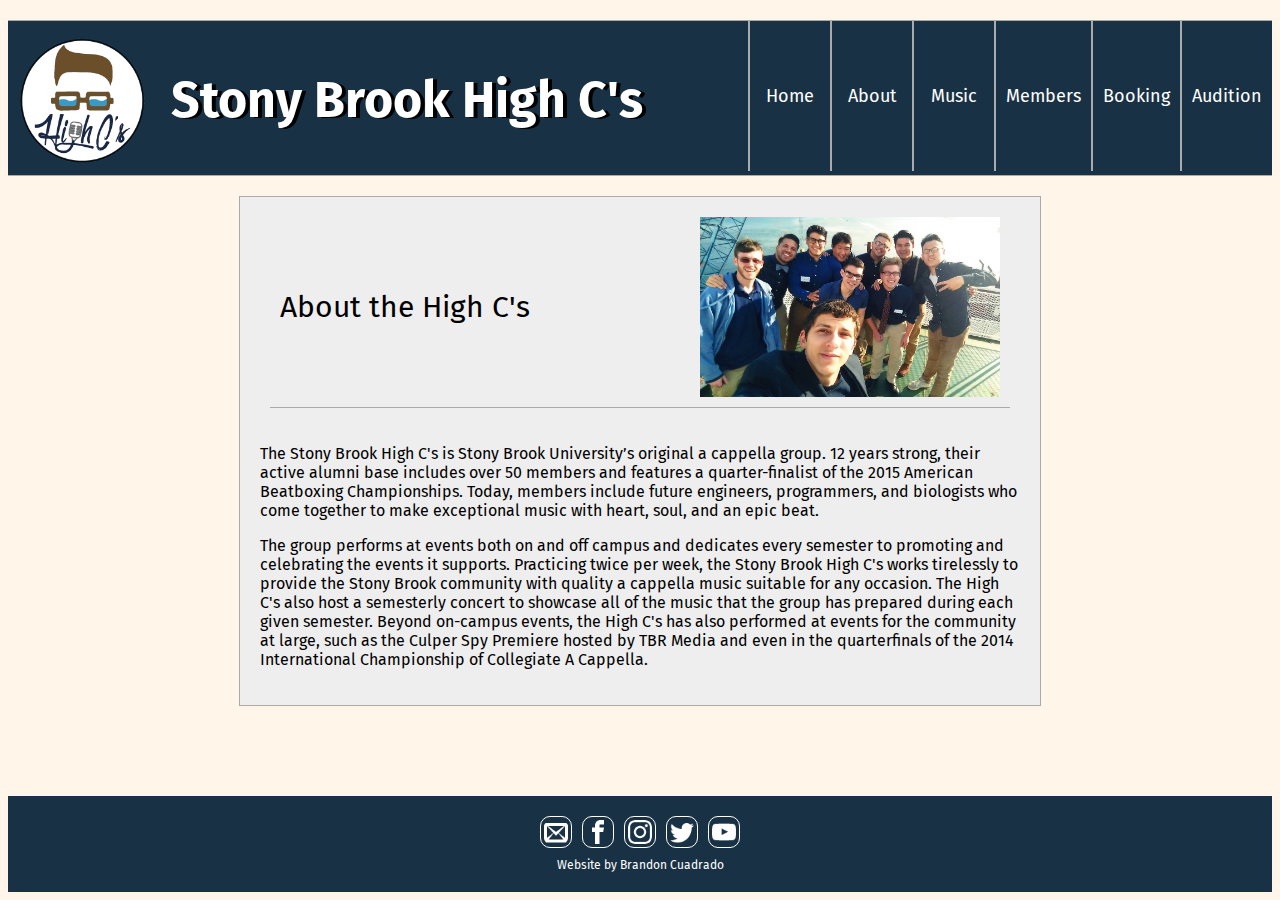
<file: Pages/about.html>
<html>
    <head>
        <link rel="stylesheet" type="text/css" href="../Styles/styles.css" />
        <script src="../Scripts/jquery-3.1.0.min.js"></script>
        <script src="../Scripts/base.js"></script>
        <link href="https://fonts.googleapis.com/css?family=Fira+Sans" rel="stylesheet">


        <style type="text/css">
            .news {
              background-color: #eee;
              max-width: 800px;
              min-height: 100px;
              margin: 20px auto;
              border: 1px solid #aaa;
              overflow: auto;
            }

            .news_header {
              display: table;
              width: 90%;
              padding: 10px;
              margin: 10px auto;
              border: 0px solid #aaa;
              border-bottom-width: 1px;
            }

            .news_image {
              width: 300px;
              float: right;
            }

            .news_title {
              font-size: 30px;
              display: table-cell;
              vertical-align: middle;
            }

            .news_body {
              margin: 10px;
              padding: 10px;
            }

            .news_footer {
              border: 0px dashed #aaa;
              border-top-width: 1px;
              text-align: right;
              margin: 10px;
              padding: 10px;
              font-size: 14px;
            }
        </style>

        <script type="text/javascript">

        </script>

    </head>
    <body>
        <div id="header"></div>

        <div id="content">
            <div class="news">
            <div class="news_header">
              <div class="news_title">About the High C's</div>
              <img class="news_image" src="../Images/News/cruise.jpg" />
            </div>

            <div class="news_body">
              <p>The Stony Brook High C's is Stony Brook University’s original a cappella group. 12 years strong, their active alumni base includes over 50 members and features a quarter-finalist of the 2015 American Beatboxing Championships. Today, members include future engineers, programmers, and biologists who come together to make exceptional music with heart, soul, and an epic beat.</p>
              
              <p>The group performs at events both on and off campus and dedicates every semester to promoting and celebrating the events it supports. Practicing twice per week, the Stony Brook High C's works tirelessly to provide the Stony Brook community with quality a cappella music suitable for any occasion. The High C's also host a semesterly concert to showcase all of the music that the group has prepared during each given semester. Beyond on-campus events, the High C's has also performed at events for the community at large, such as the Culper Spy Premiere hosted by TBR Media and even in the quarterfinals of the 2014 International Championship of Collegiate A Cappella. </p>
            </div>

          </div>
        </div>
        </div>

        <div id="footer"></div>
    </body>
</html>
</file>
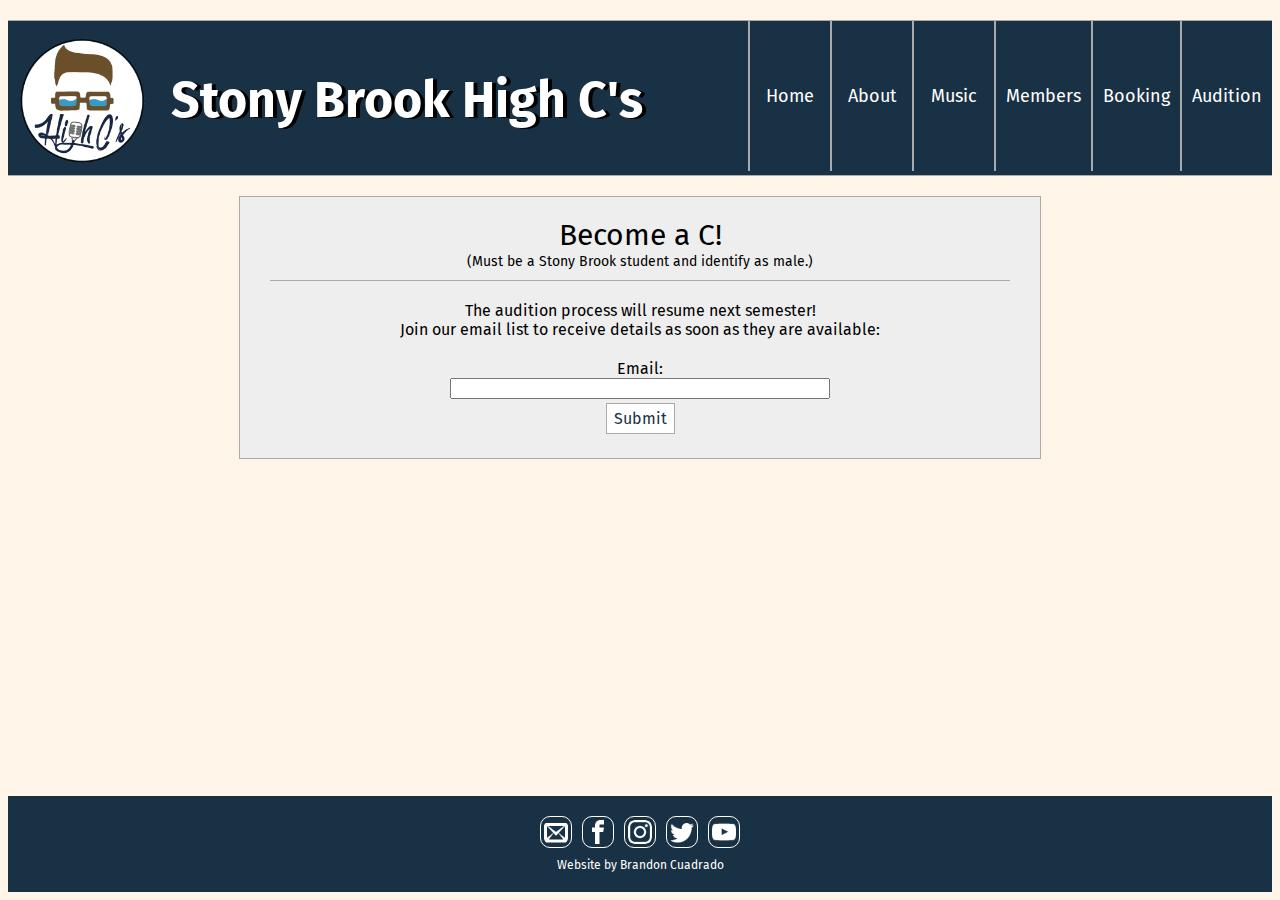
<file: Pages/audition.html>
<html>
    <head>
        <link rel="stylesheet" type="text/css" href="../Styles/styles.css" />
        <script src="../Scripts/jquery-3.1.0.min.js"></script>
        <script src="../Scripts/base.js"></script>
        <link href="https://fonts.googleapis.com/css?family=Fira+Sans" rel="stylesheet">


        <style type="text/css">
            .news {
              background-color: #eee;
              max-width: 800px;
              min-height: 100px;
              margin: 20px auto;
              border: 1px solid #aaa;
              overflow: auto;
            }

            .news_header {
              display: table;
              width: 90%;
              padding: 10px;
              margin: 10px auto;
              border: 0px solid #aaa;
              border-bottom-width: 1px;
              text-align: center;
            }

            .news_image {
              width: 300px;
              float: right;
            }

            .news_title {
              font-size: 30px;
            }

            .news_body {
              margin: 10px;
              padding: 10px;
              text-align: center;
            }

            .news_footer {
              border: 0px dashed #aaa;
              border-top-width: 1px;
              text-align: right;
              margin: 10px;
              padding: 10px;
              font-size: 14px;
            }

            .formSubmit {
                padding: 5px 7px;
            background-color: #fff;
            border: 1px solid #aaa;
          }

          .formSubmit:hover {
            border-width: 2px;
          }

          #message {
            color: white;
          }
           
            .error {
            background-color: #db2000;
          }

          .success {
            background-color: #34ad00;
          }
        </style>

        <script type="text/javascript">
            $(function (){
                $(".formSubmit").click(function() {
                    successMessage("Email added.");
                });
            });

            var successMessage = function(message) {
                $("#message").text("Success: " + message).hide().fadeIn().removeClass("error").attr("class","success");
            }
        </script>

    </head>
    <body>
        <div id="header"></div>

        <div id="content">
            <div class="news">
                <div class="news_header">
                    <div class="news_title">Become a C!</div>
                    <div style="font-size: 14px;">(Must be a Stony Brook student and identify as male.)</div>
                </div>
                <div class="news_body">
                    <div>The audition process will resume next semester!<br />Join our email list to receive details as soon as they are available:</div>
                    <div style="display: block; margin-top: 20px;">Email:</div>
                    <input type="email" style="width: 50%; text-align: center;"/>
                    <div style="margin: 10px;"><a class="formSubmit" onclick="onSubmit();">Submit</a></div>
                    <div id="message"></div>

                </div>

            </div>
        </div>

        <div id="footer"></div>
    </body>
</html>
</file>
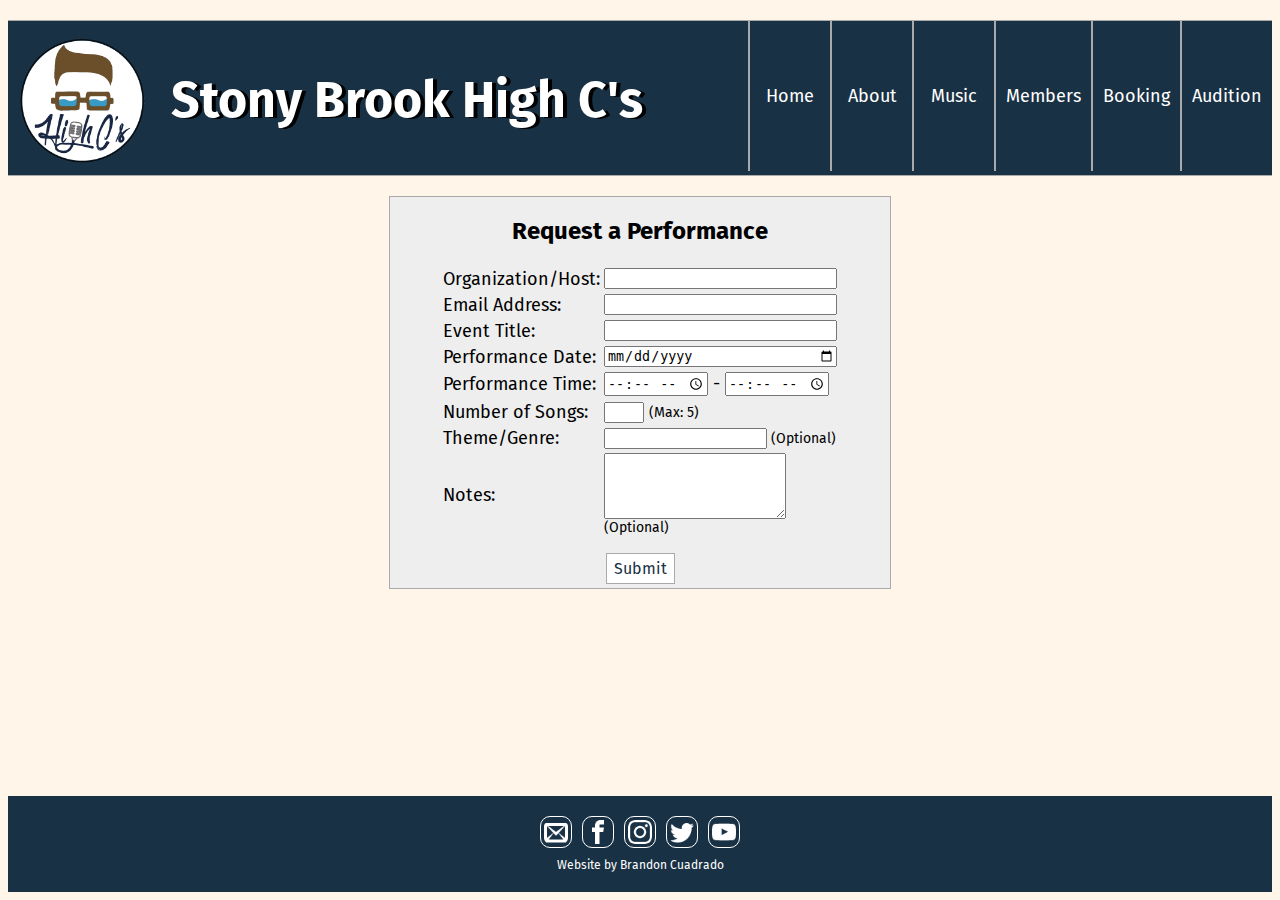
<file: Pages/booking.html>
<html>
    <head>
        <link rel="stylesheet" type="text/css" href="../Styles/styles.css" />
        <script src="../Scripts/jquery-3.1.0.min.js"></script>
        <script src="../Scripts/base.js"></script>
        <link href="https://fonts.googleapis.com/css?family=Fira+Sans" rel="stylesheet">


        <style type="text/css">
          .form {
            background-color: #eee;
            max-width: 500px;
            min-height: 100px;
            margin: 20px auto;
            border: 1px solid #aaa;
          }

          .fields {
            width: 400px;
            font-size: 18px;
            margin: 20px auto;
          }

          .fields input {
            width: 100%;
          }

          .time {
            width: auto!important;
          }

          .num {
            width: 40px!important;
          }

          .formSubmit {
            padding: 5px 7px;
            background-color: #fff;
            border: 1px solid #aaa;
          }

          .formSubmit:hover {
            border-width: 2px;
          }

          .message {

          }

          .error {
            background-color: #db2000;
          }

          .success {
            background-color: #34ad00;
          }

          #message {

            color: white;
            opacity: .6;
            display: none;
            text-align: center;
          }

        </style>

        <script type="text/javascript">
          $(function() {
          });

          var onSubmit = function() {
            var args = {
              org : $("input[name='org']").val(),
              email : $("input[name='email']").val(),
              event : $("input[name='event']").val(),
              date : $("input[name='date']").val(),
              startTime : $("input[name='startTime']").val(),
              endTime : $("input[name='endTime']").val(),
              songCount : $("input[name='songCount']").val(),
              genre : $("input[name='genre']").val(),
              notes : $("textarea[name='notes']").val()
            };

            /*
            var org = $("input[name='org']").val();
            var email = $("input[name='email']").val();
            var event = $("input[name='event']").val();
            var date = $("input[name='date']").val();
            var startTime = $("input[name='startTime']").val();
            var endTime = $("input[name='endTime']").val();
            var songCount = $("input[name='songCount']").val();
            var genre = $("input[name='genre']").val();
            var notes = $("textarea[name='notes']").val();
            */

            if (!args.org) {
              errorMessage("Organization or Host required.")
              return;
            }

            else if(!args.email || !args.email.includes('@') || !args.email.includes('.')) {
              errorMessage("Invalid email.");
              return;
            }

            else if(!args.event) {
              errorMessage("Event Title required.");
              return;
            }

            else if (!parseInt(args.date)) {
              errorMessage("Performance Date required.");
              return;
            }

            else if (!parseInt(args.startTime) || !parseInt(args.endTime)) {
              errorMessage("Performance Time required.");
              return;
            }

            else if (!parseInt(args.songCount)) {
              errorMessage("Number of Songs required.");
              return;
            }

            sendEmail(args);
            return;

          }

          var errorMessage = function(message) {
            $("#message").attr("class","error").text("Error: " + message).hide().fadeIn();
          }

          var successMessage = function(message) {
            $("#message").text("Success: " + message).hide().fadeIn().removeClass("error").attr("class","success");
          }

          var sendEmail = function(args) {


            successMessage("Request sent.");
            return;
          }
        </script>

    </head>
    <body>
        <div id="header"></div>

        <div id="content">
          <div class="form">
            <center><h2>Request a Performance</h2></center>
            <table class="fields">
              <tr>
                <td>Organization/Host:</td> 
                <td><input name="org" type="text"/></td>
              </tr>

              <tr>
                <td>Email Address:</td> 
                <td><input name="email" type="email"/></td>
              </tr>

              <tr>
                <td>Event Title:</td> 
                <td><input name="event" type="text"/></td>
              </tr>

              <tr>
                <td>Performance Date:</td> 
                <td><input name="date" type="date"/></td>
              </tr>

              <tr>
                <td>Performance Time:</td> 
                <td><input class="time" name="startTime" type="time"/> - <input class="time" name="endTime" type="time"/></td>
              </tr>

              <tr>
                <td>Number of Songs:</td> 
                <td><input class="num" name="songCount" type="number" min="1" max="5"/> <span style="font-size: 14px">(Max: 5)</span></td>
              </tr>

              <tr>
                <td>Theme/Genre:</td> 
                <td><input name="genre" type="text" style="width:70%;"/><span style="font-size: 14px"> (Optional)</span></td>
              </tr>

              <tr>
                <td>Notes:</td> 
                <td><textarea name="notes" rows="4"/></textarea><span style="font-size: 14px"> (Optional)</span></td>
              </tr>

            </table>
            <div id="message"></div>
            <center style="margin: 10px;"><a class="formSubmit" onclick="onSubmit();">Submit</a></center>
          </div>
        </div>

        <div id="footer"></div>
    </body>
</html>
</file>
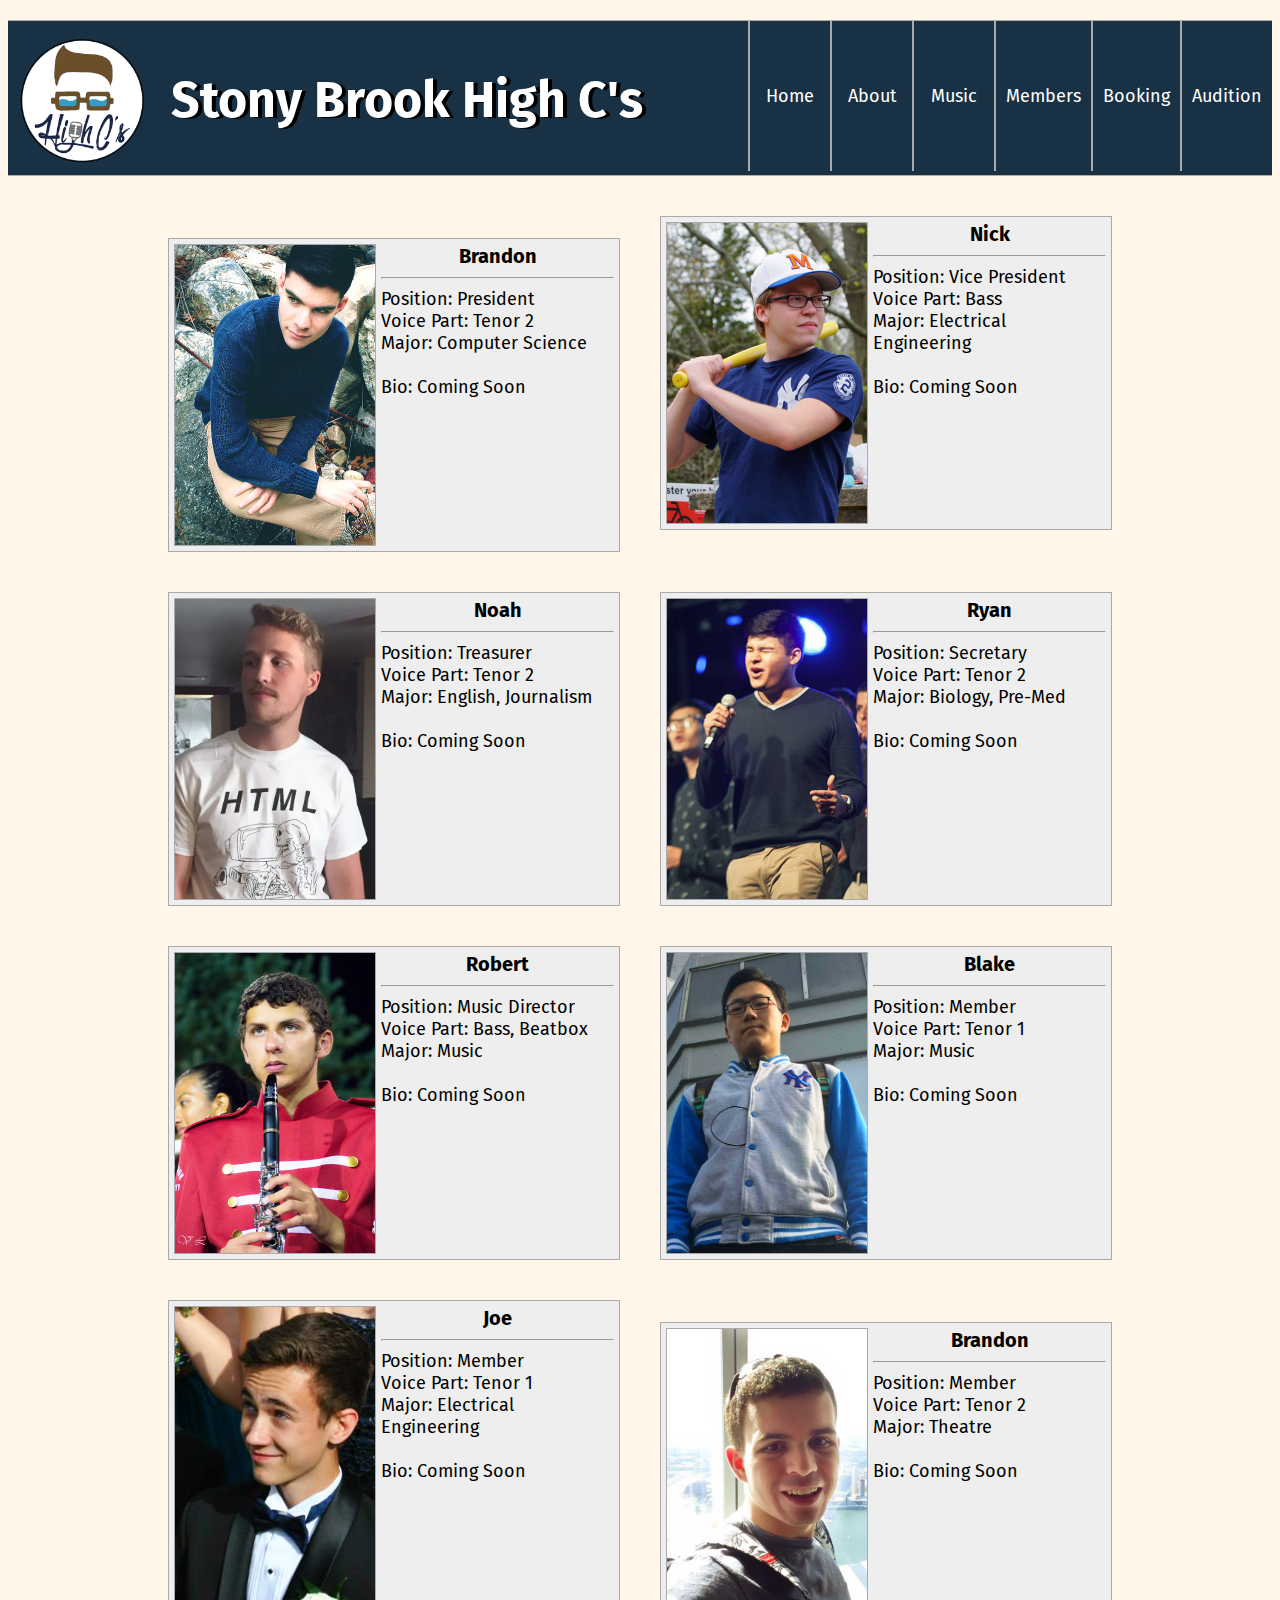
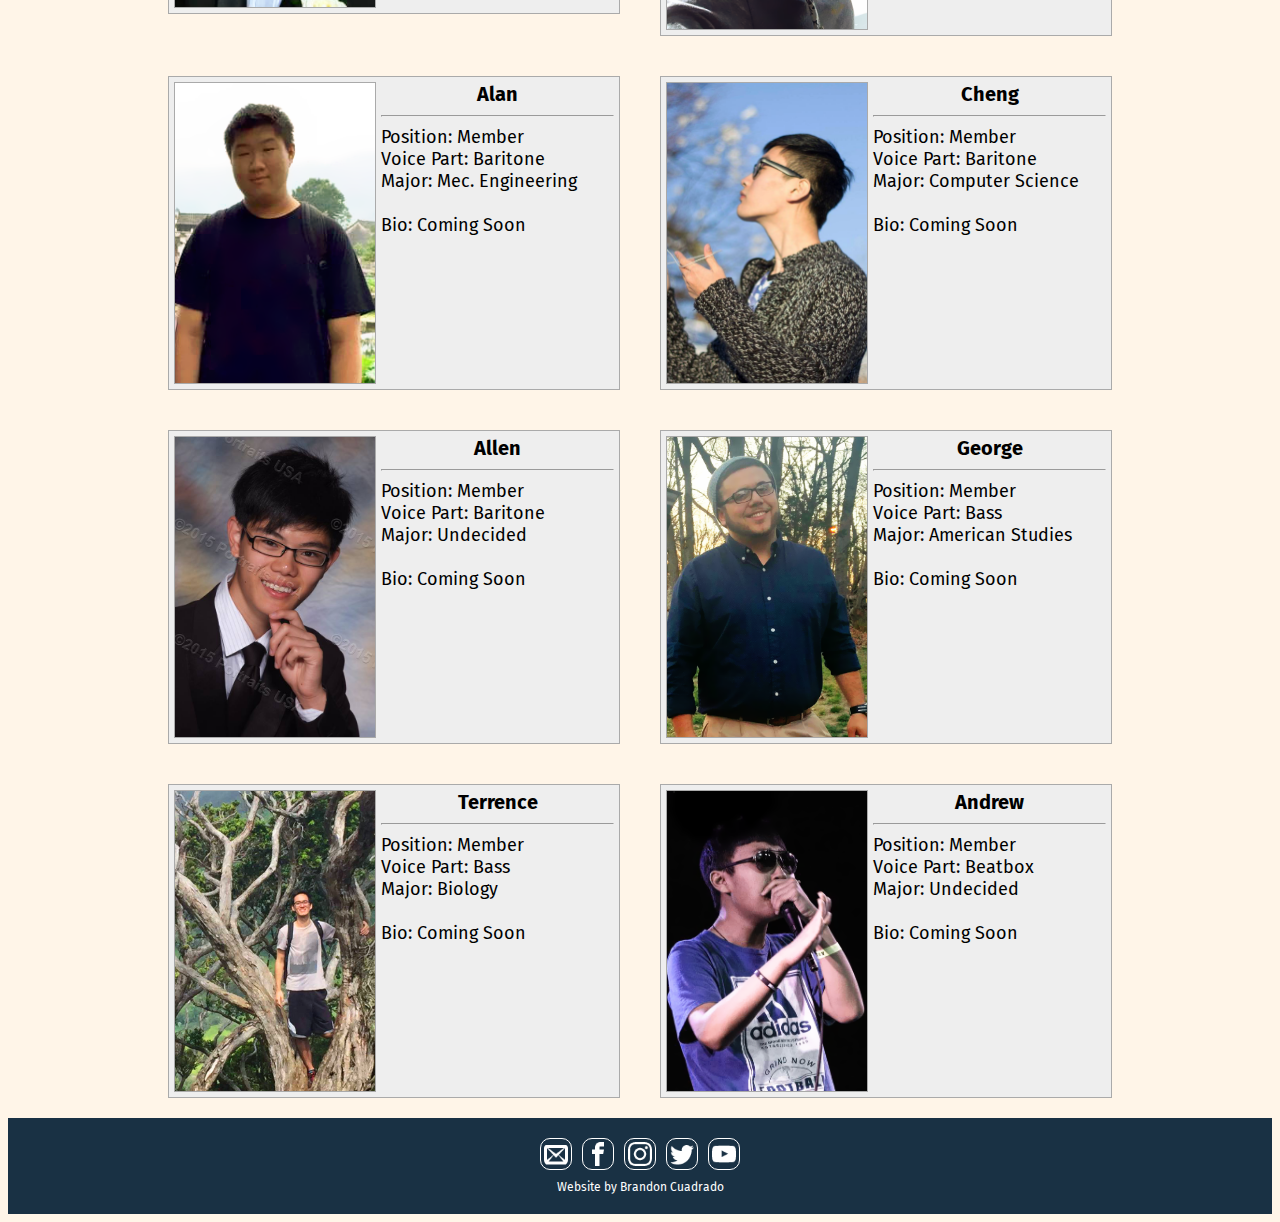
<file: Pages/members.html>
<html>
    <head>
        <link rel="stylesheet" type="text/css" href="../Styles/styles.css" />
        <script src="../Scripts/jquery-3.1.0.min.js"></script>
        <script src="../Scripts/base.js"></script>
        <link href="https://fonts.googleapis.com/css?family=Fira+Sans" rel="stylesheet">


        <style type="text/css">
            #members {
                max-width: 1500px;
                text-align: center;
                margin: 0 auto;
            }

            .memberCard {
                background-color: #eee;
                width: 450px;
                min-height: 310px;
                border: 1px solid #aaa;
                margin: 20px;
                text-align: left;
                display: inline-block;
            }

            .memberImage {
              width: 200px;
              height: 300px;
              border: 1px solid #aaa;
              margin: 5px;
              float: left;
            }

            .memberInfo {
              font-size: 18px;
              margin: 5px;
            }

            .memberName {
              font-size: 20px;
              font-weight: bold;
              text-align:center;
            }
        </style>

        <script type="text/javascript">
          var members = [
            Brandon = {
              name: "Brandon",
              image: "Brandon.png",
              position: "President",
              voice: "Tenor 2",
              major: "Computer Science",
            },

            Nick = {
              name: "Nick",
              image: "Nick.png",
              position: "Vice President",
              voice: "Bass",
              major: "Electrical Engineering",
            },

            Noah = {
              name: "Noah",
              image: "Noah.png",
              position: "Treasurer",
              voice: "Tenor 2",
              major: "English, Journalism",
            },

            Ryan = {
              name: "Ryan",
              image: "Ryan.png",
              position: "Secretary",
              voice: "Tenor 2",
              major: "Biology, Pre-Med",
            },

            Robert = {
              name: "Robert",
              image: "Robert.png",
              position: "Music Director",
              voice: "Bass, Beatbox",
              major: "Music",
            },

            Blake = {
              name: "Blake",
              image: "Blake.png",
              position: "Member",
              voice: "Tenor 1",
              major: "Music",
            },

            Joe = {
              name: "Joe",
              image: "Joe.png",
              position: "Member",
              voice: "Tenor 1",
              major: "Electrical Engineering",
            },

            BrandonL = {
              name: "Brandon",
              image: "BrandonL.png",
              position: "Member",
              voice: "Tenor 2",
              major: "Theatre",
            },

            Alan = {
              name: "Alan",
              image: "Alan.png",
              position: "Member",
              voice: "Baritone",
              major: "Mec. Engineering",
            },

            Cheng = {
              name: "Cheng",
              image: "Cheng.png",
              position: "Member",
              voice: "Baritone",
              major: "Computer Science",
            },

            Allen = {
              name: "Allen",
              image: "Allen.png",
              position: "Member",
              voice: "Baritone",
              major: "Undecided",
            },

            George = {
              name: "George",
              image: "George.png",
              position: "Member",
              voice: "Bass",
              major: "American Studies",
            },

            Terrence = {
              name: "Terrence",
              image: "Terrence.png",
              position: "Member",
              voice: "Bass",
              major: "Biology",
            },

            Andrew = {
              name: "Andrew",
              image: "Andrew.png",
              position: "Member",
              voice: "Beatbox",
              major: "Undecided",
            },
          ];

          $(function() {
            // Add members
            for(var i = 0; i < members.length; i++) {
              var member = members[i];

              var memberCard = $("<div></div>").appendTo("#members").addClass("memberCard");

              $("<img />").appendTo(memberCard).addClass("memberImage").attr("src", "../Images/Members/" + member.image);

              var memberInfo = $("<div></div>").addClass("memberInfo").appendTo(memberCard);

              $("<div></div>").appendTo(memberInfo).addClass("memberName").text(member.name);

              $("<hr />").appendTo(memberInfo);

              if (member.position) {
                $("<div></div>").appendTo(memberInfo).addClass("memberPosition").text("Position: " + member.position);
              }

              $("<div></div>").appendTo(memberInfo).addClass("memberVoice").text("Voice Part: " + member.voice);

              $("<div></div>").appendTo(memberInfo).addClass("memberMajor").text("Major: " + member.major);

              $("<br />").appendTo(memberInfo);

              if (!member.bio) {
                member.bio = "Coming Soon";
              }
              $("<div></div>").appendTo(memberInfo).addClass("memberBio").text("Bio: " + member.bio);


            }
          });
        </script>

    </head>
    <body>
        <div id="header"></div>

        <div id="content">
            <div id="members">

            </div>
        </div>

        <div id="footer"></div>
    </body>
</html>
</file>
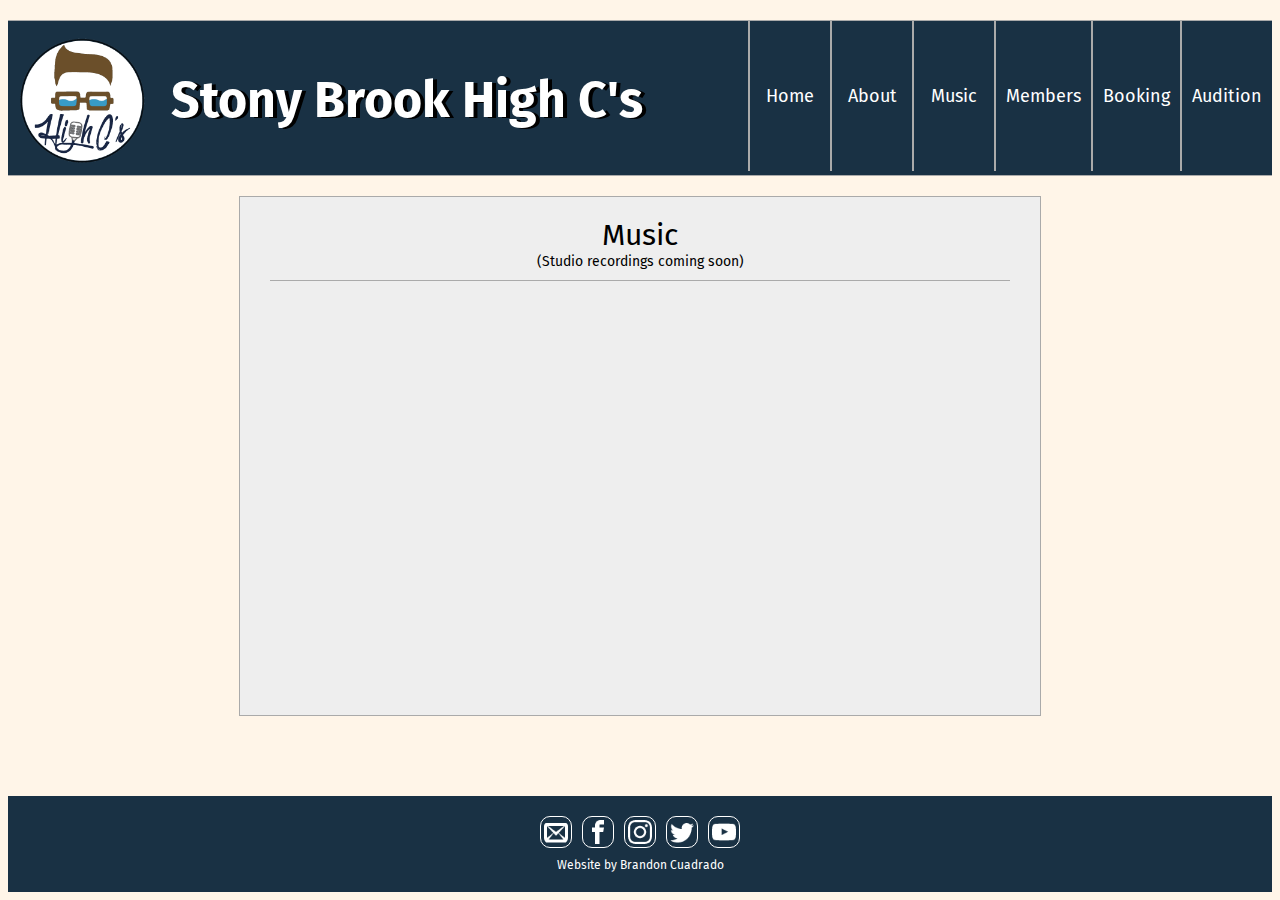
<file: Pages/music.html>
<html>
    <head>
        <link rel="stylesheet" type="text/css" href="../Styles/styles.css" />
        <script src="../Scripts/jquery-3.1.0.min.js"></script>
        <script src="../Scripts/base.js"></script>
        <link href="https://fonts.googleapis.com/css?family=Fira+Sans" rel="stylesheet">


        <style type="text/css">
            .news {
              background-color: #eee;
              max-width: 800px;
              min-height: 100px;
              margin: 20px auto;
              border: 1px solid #aaa;
              overflow: auto;
            }

            .news_header {
              display: table;
              width: 90%;
              padding: 10px;
              margin: 10px auto;
              border: 0px solid #aaa;
              border-bottom-width: 1px;
              text-align: center;
            }

            .news_image {
              width: 300px;
              float: right;
            }

            .news_title {
              font-size: 30px;
            }

            .news_body {
              margin: 10px;
              padding: 10px;
              text-align: center;
            }

            .news_footer {
              border: 0px dashed #aaa;
              border-top-width: 1px;
              text-align: right;
              margin: 10px;
              padding: 10px;
              font-size: 14px;
            }
        </style>

        <script type="text/javascript">
        </script>

    </head>
    <body>
        <div id="header"></div>

        <div id="content">
            <div class="news">
                <div class="news_header">
                    <div class="news_title">Music</div>
                    <div style="font-size: 14px;">(Studio recordings coming soon)</div>
                </div>
                <div class="news_body">
                    <iframe width="700" height="394" src="https://www.youtube.com/embed/X58LQVfhD_I?list=PL5UW_Ef5R63lZfytnJiv78YVXRoJA5ZLV" frameborder="0" allowfullscreen></iframe>
                </div>

            </div>
        </div>

        <div id="footer"></div>
    </body>
</html>
</file>
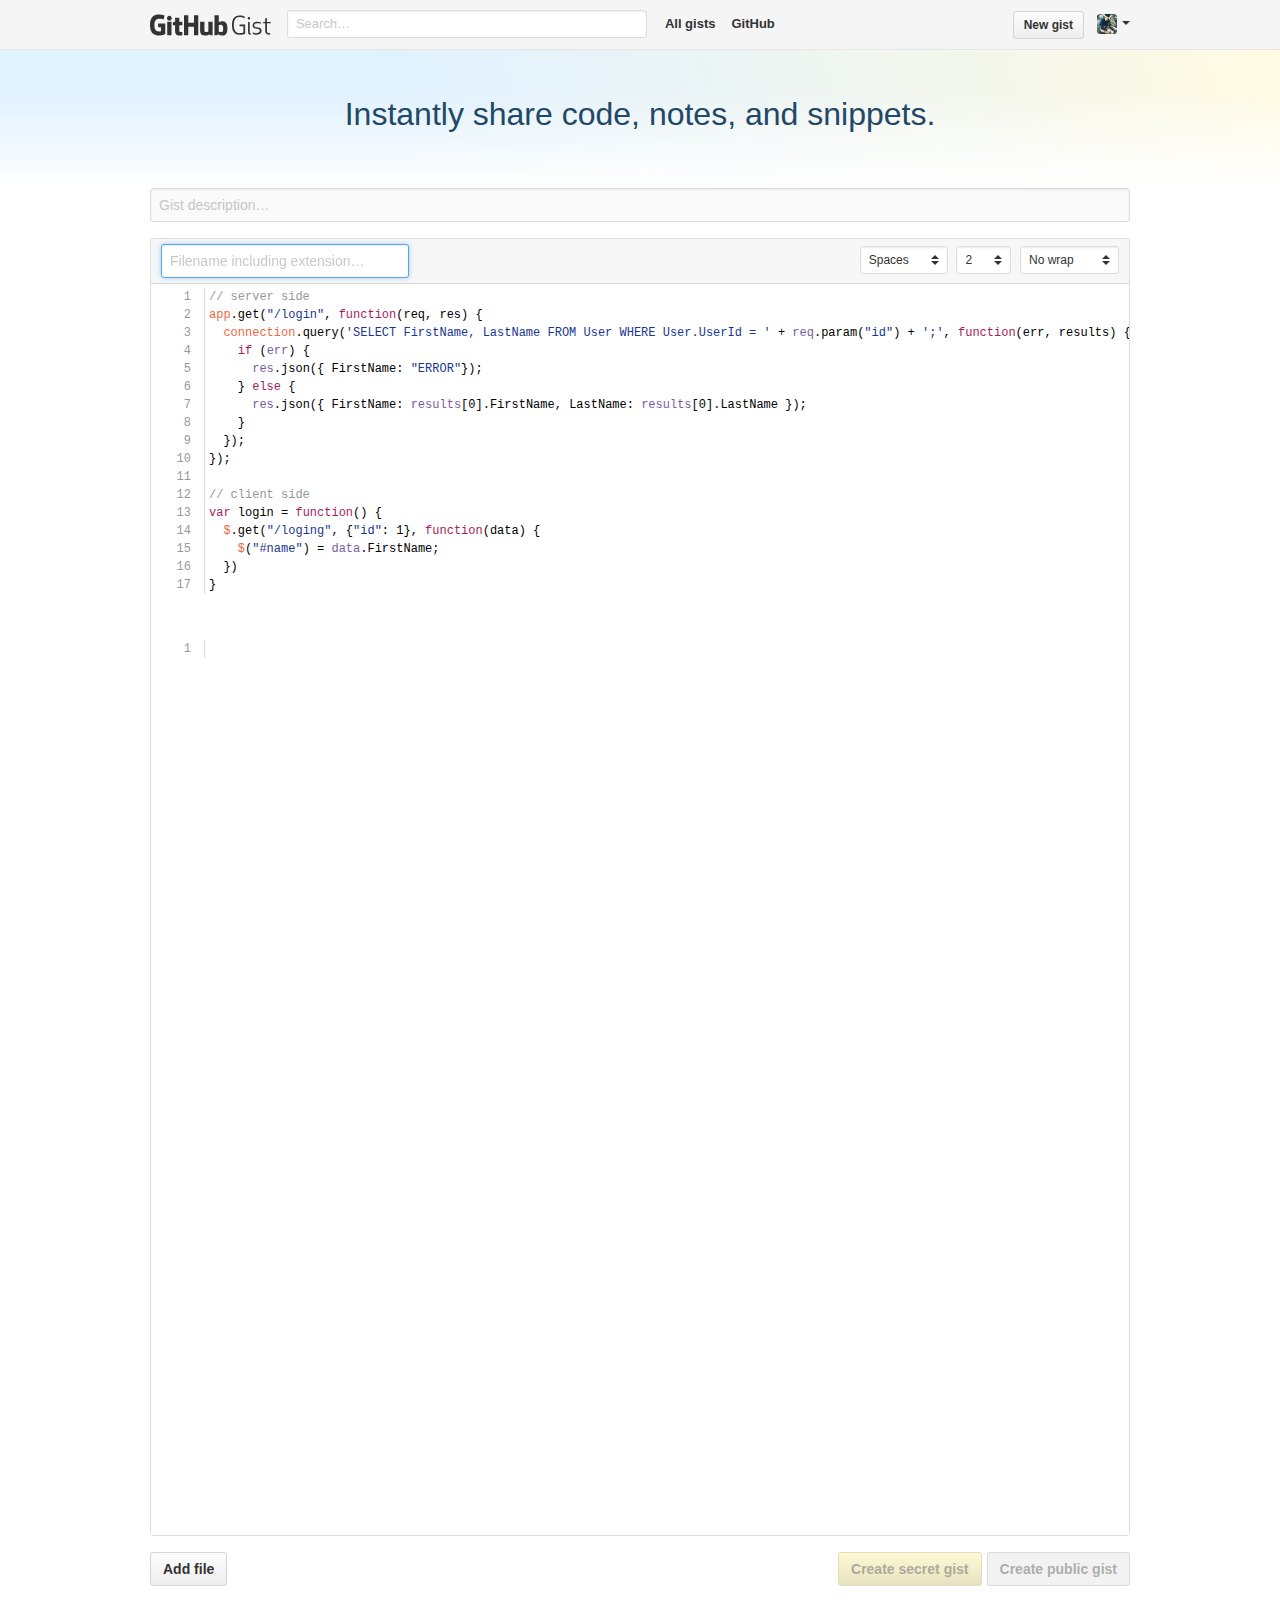
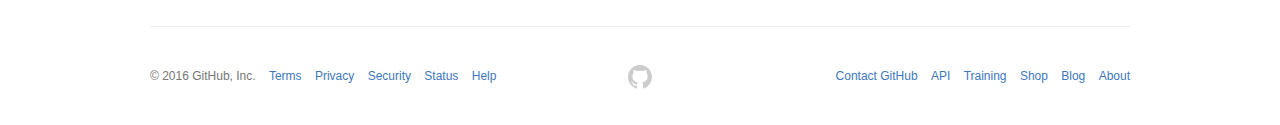
<file: Images/News/Create a new Gist.html>
<!DOCTYPE html>
<!-- saved from url=(0024)https://gist.github.com/ -->
<html lang="en" class=" is-copy-enabled is-u2f-enabled"><head prefix="og: http://ogp.me/ns# fb: http://ogp.me/ns/fb# object: http://ogp.me/ns/object# article: http://ogp.me/ns/article# profile: http://ogp.me/ns/profile#"><meta http-equiv="Content-Type" content="text/html; charset=UTF-8">
    
    <meta content="origin-when-cross-origin" name="referrer">

    <link crossorigin="anonymous" href="./Create a new Gist_files/frameworks-c64b206fb6104fd10a7b4f7460f970885149c62649a7414df084683d7a0f7bf3.css" integrity="sha256-xksgb7YQT9EKe090YPlwiFFJxiZJp0FN8IRoPXoPe/M=" media="all" rel="stylesheet">
    <link crossorigin="anonymous" href="./Create a new Gist_files/github-342a58e4873253c179dfd18daee13759cc4760fc0890736d93b13097048664f2.css" integrity="sha256-NCpY5IcyU8F539GNruE3WcxHYPwIkHNtk7EwlwSGZPI=" media="all" rel="stylesheet">
    
    
    
    

    <meta http-equiv="X-UA-Compatible" content="IE=edge">
    <meta http-equiv="Content-Language" content="en">
    <meta name="viewport" content="width=device-width">
    
    <title>Create a new Gist</title>
    <link rel="search" type="application/opensearchdescription+xml" href="https://gist.github.com/opensearch.xml" title="GitHub">
    <link rel="fluid-icon" href="https://gist.github.com/fluidicon.png" title="GitHub">
    <link rel="apple-touch-icon" href="https://gist.github.com/apple-touch-icon.png">
    <link rel="apple-touch-icon" sizes="57x57" href="https://gist.github.com/apple-touch-icon-57x57.png">
    <link rel="apple-touch-icon" sizes="60x60" href="https://gist.github.com/apple-touch-icon-60x60.png">
    <link rel="apple-touch-icon" sizes="72x72" href="https://gist.github.com/apple-touch-icon-72x72.png">
    <link rel="apple-touch-icon" sizes="76x76" href="https://gist.github.com/apple-touch-icon-76x76.png">
    <link rel="apple-touch-icon" sizes="114x114" href="https://gist.github.com/apple-touch-icon-114x114.png">
    <link rel="apple-touch-icon" sizes="120x120" href="https://gist.github.com/apple-touch-icon-120x120.png">
    <link rel="apple-touch-icon" sizes="144x144" href="https://gist.github.com/apple-touch-icon-144x144.png">
    <link rel="apple-touch-icon" sizes="152x152" href="https://gist.github.com/apple-touch-icon-152x152.png">
    <link rel="apple-touch-icon" sizes="180x180" href="https://gist.github.com/apple-touch-icon-180x180.png">
    <meta property="fb:app_id" content="1401488693436528">

      <meta property="og:url" content="https://gist.github.com">
      <meta property="og:site_name" content="GitHub">
      <meta property="og:title" content="Build software better, together">
      <meta property="og:description" content="GitHub is where people build software. More than 18 million people use GitHub to discover, fork, and contribute to over 48 million projects.">
      <meta property="og:image" content="https://assets-cdn.github.com/images/modules/open_graph/github-logo.png">
      <meta property="og:image:type" content="image/png">
      <meta property="og:image:width" content="1200">
      <meta property="og:image:height" content="1200">
      <meta property="og:image" content="https://assets-cdn.github.com/images/modules/open_graph/github-mark.png">
      <meta property="og:image:type" content="image/png">
      <meta property="og:image:width" content="1200">
      <meta property="og:image:height" content="620">
      <meta property="og:image" content="https://assets-cdn.github.com/images/modules/open_graph/github-octocat.png">
      <meta property="og:image:type" content="image/png">
      <meta property="og:image:width" content="1200">
      <meta property="og:image:height" content="620">
      <meta property="twitter:site" content="github">
      <meta property="twitter:site:id" content="13334762">
      <meta property="twitter:creator" content="github">
      <meta property="twitter:creator:id" content="13334762">
      <meta property="twitter:card" content="summary_large_image">
      <meta property="twitter:title" content="GitHub">
      <meta property="twitter:description" content="GitHub is where people build software. More than 18 million people use GitHub to discover, fork, and contribute to over 48 million projects.">
      <meta property="twitter:image:src" content="https://assets-cdn.github.com/images/modules/open_graph/github-logo.png">
      <meta property="twitter:image:width" content="1200">
      <meta property="twitter:image:height" content="1200">
      <meta name="browser-stats-url" content="https://api.github.com/_private/browser/stats">
    <meta name="browser-errors-url" content="https://api.github.com/_private/browser/errors">
    <link rel="assets" href="https://assets-cdn.github.com/">
    <link rel="web-socket" href="wss://live.github.com/_sockets/MTcyNTQyMTQ6MWQzY2Y1YjI1OTc3Y2E0YzA2YzRlMGEwNTBkZTg0MTQ6ODU4YTBlYjc2NGQ5MWEwMmMyNTc1OTZjZDZlNzdlODQ5OWUyMTU3N2YxZjE3OGRmZGM3YTk0ZGZhNGM1NzUxNQ==--be76e388a5bff50ec1bb717e1f7737b39fe49f8a">
    <meta name="pjax-timeout" content="1000">
    <link rel="sudo-modal" href="https://gist.github.com/sessions/sudo_modal">
    <meta name="request-id" content="82F5C00A:757F:1BF75E32:5847A9ED" data-pjax-transient="">

    <meta name="msapplication-TileImage" content="/windows-tile.png">
    <meta name="msapplication-TileColor" content="#ffffff">
    <meta name="selected-link" value="/" data-pjax-transient="">

    <meta name="google-site-verification" content="KT5gs8h0wvaagLKAVWq8bbeNwnZZK1r1XQysX3xurLU">
<meta name="google-site-verification" content="ZzhVyEFwb7w3e0-uOTltm8Jsck2F5StVihD0exw2fsA">
    <meta name="google-analytics" content="UA-3769691-4">

<meta content="collector.githubapp.com" name="octolytics-host"><meta content="gist" name="octolytics-app-id"><meta content="82F5C00A:757F:1BF75E32:5847A9ED" name="octolytics-dimension-request_id"><meta content="17254214" name="octolytics-actor-id"><meta content="brancuad" name="octolytics-actor-login"><meta content="9e4360ccb80a97021defb82a5f0a65da41a2054c2ab34de258fd373d586f0947" name="octolytics-actor-hash">
<meta content="/" data-pjax-transient="true" name="analytics-location">



  <meta class="js-ga-set" name="dimension1" content="Logged In">




        <meta name="hostname" content="gist.github.com">
    <meta name="user-login" content="brancuad">

        <meta name="expected-hostname" content="gist.github.com">
      <meta name="js-proxy-site-detection-payload" content="[base64]">


      <link rel="mask-icon" href="https://assets-cdn.github.com/pinned-octocat.svg" color="#000000">
      <link rel="icon" type="image/x-icon" href="https://assets-cdn.github.com/favicon.ico">

    <meta name="html-safe-nonce" content="4c8dfe303d1a23f95dbcdbb9b47f758dde49bde1">
    <meta content="6a8b8768051ea6cb5b729e8b0fd3cf2b40467b72" name="form-nonce">

    <meta http-equiv="x-pjax-version" content="a6dbbb2c1c091648e8ccf10f861cc421">
    

        <link crossorigin="anonymous" href="./Create a new Gist_files/gist-3edeef68b18cc8f04918b786e52a923ca59a29909832b4130dd2ecd5b029faef.css" integrity="sha256-Pt7vaLGMyPBJGLeG5SqSPKWaKZCYMrQTDdLs1bAp+u8=" media="all" rel="stylesheet">


  </head>


  <body class="logged-in  env-production windows  page-gist-edit" waid71fa0d88-5390-4b5b-a2f4-e45fa93d85e2="SA password protect entry checker">
    <div id="js-pjax-loader-bar" class="pjax-loader-bar"><div class="progress"></div></div>
    <a href="https://gist.github.com/#start-of-content" tabindex="1" class="accessibility-aid js-skip-to-content">Skip to content</a>

    
    
    



        <div class="header gist-header header-logged-in" role="banner">
  <div class="container clearfix">

    <a href="https://gist.github.com/" aria-label="Gist Homepage" class="header-logo-wordmark" data-hotkey="g d">
      <svg aria-hidden="true" class="octicon octicon-logo-github" height="28" version="1.1" viewBox="0 0 45 16" width="78"><path fill-rule="evenodd" d="M18.53 12.03h-.02c.009 0 .015.01.024.011h.006l-.01-.01zm.004.011c-.093.001-.327.05-.574.05-.78 0-1.05-.36-1.05-.83V8.13h1.59c.09 0 .16-.08.16-.19v-1.7c0-.09-.08-.17-.16-.17h-1.59V3.96c0-.08-.05-.13-.14-.13h-2.16c-.09 0-.14.05-.14.13v2.17s-1.09.27-1.16.28c-.08.02-.13.09-.13.17v1.36c0 .11.08.19.17.19h1.11v3.28c0 2.44 1.7 2.69 2.86 2.69.53 0 1.17-.17 1.27-.22.06-.02.09-.09.09-.16v-1.5a.177.177 0 0 0-.146-.18zm23.696-2.2c0-1.81-.73-2.05-1.5-1.97-.6.04-1.08.34-1.08.34v3.52s.49.34 1.22.36c1.03.03 1.36-.34 1.36-2.25zm2.43-.16c0 3.43-1.11 4.41-3.05 4.41-1.64 0-2.52-.83-2.52-.83s-.04.46-.09.52c-.03.06-.08.08-.14.08h-1.48c-.1 0-.19-.08-.19-.17l.02-11.11c0-.09.08-.17.17-.17h2.13c.09 0 .17.08.17.17v3.77s.82-.53 2.02-.53l-.01-.02c1.2 0 2.97.45 2.97 3.88zm-8.72-3.61H33.84c-.11 0-.17.08-.17.19v5.44s-.55.39-1.3.39-.97-.34-.97-1.09V6.25c0-.09-.08-.17-.17-.17h-2.14c-.09 0-.17.08-.17.17v5.11c0 2.2 1.23 2.75 2.92 2.75 1.39 0 2.52-.77 2.52-.77s.05.39.08.45c.02.05.09.09.16.09h1.34c.11 0 .17-.08.17-.17l.02-7.47c0-.09-.08-.17-.19-.17zm-23.7-.01h-2.13c-.09 0-.17.09-.17.2v7.34c0 .2.13.27.3.27h1.92c.2 0 .25-.09.25-.27V6.23c0-.09-.08-.17-.17-.17zm-1.05-3.38c-.77 0-1.38.61-1.38 1.38 0 .77.61 1.38 1.38 1.38.75 0 1.36-.61 1.36-1.38 0-.77-.61-1.38-1.36-1.38zm16.49-.25h-2.11c-.09 0-.17.08-.17.17v4.09h-3.31V2.6c0-.09-.08-.17-.17-.17h-2.13c-.09 0-.17.08-.17.17v11.11c0 .09.09.17.17.17h2.13c.09 0 .17-.08.17-.17V8.96h3.31l-.02 4.75c0 .09.08.17.17.17h2.13c.09 0 .17-.08.17-.17V2.6c0-.09-.08-.17-.17-.17zM8.81 7.35v5.74c0 .04-.01.11-.06.13 0 0-1.25.89-3.31.89-2.49 0-5.44-.78-5.44-5.92S2.58 1.99 5.1 2c2.18 0 3.06.49 3.2.58.04.05.06.09.06.14L7.94 4.5c0 .09-.09.2-.2.17-.36-.11-.9-.33-2.17-.33-1.47 0-3.05.42-3.05 3.73s1.5 3.7 2.58 3.7c.92 0 1.25-.11 1.25-.11v-2.3H4.88c-.11 0-.19-.08-.19-.17V7.35c0-.09.08-.17.19-.17h3.74c.11 0 .19.08.19.17z"></path></svg>
      <svg aria-hidden="true" class="octicon octicon-logo-gist" height="28" version="1.1" viewBox="0 0 25 16" width="40"><path fill-rule="evenodd" d="M4.7 8.73h2.45v4.02c-.55.27-1.64.34-2.53.34-2.56 0-3.47-2.2-3.47-5.05 0-2.85.91-5.06 3.48-5.06 1.28 0 2.06.23 3.28.73V2.66C7.27 2.33 6.25 2 4.63 2 1.13 2 0 4.69 0 8.03c0 3.34 1.11 6.03 4.63 6.03 1.64 0 2.81-.27 3.59-.64V7.73H4.7v1zm6.39 3.72V6.06h-1.05v6.28c0 1.25.58 1.72 1.72 1.72v-.89c-.48 0-.67-.16-.67-.7v-.02zm.25-8.72c0-.44-.33-.78-.78-.78s-.77.34-.77.78.33.78.77.78.78-.34.78-.78zm4.34 5.69c-1.5-.13-1.78-.48-1.78-1.17 0-.77.33-1.34 1.88-1.34 1.05 0 1.66.16 2.27.36v-.94c-.69-.3-1.52-.39-2.25-.39-2.2 0-2.92 1.2-2.92 2.31 0 1.08.47 1.88 2.73 2.08 1.55.13 1.77.63 1.77 1.34 0 .73-.44 1.42-2.06 1.42-1.11 0-1.86-.19-2.33-.36v.94c.5.2 1.58.39 2.33.39 2.38 0 3.14-1.2 3.14-2.41 0-1.28-.53-2.03-2.75-2.23h-.03zm8.58-2.47v-.86h-2.42v-2.5l-1.08.31v2.11l-1.56.44v.48h1.56v5c0 1.53 1.19 2.13 2.5 2.13.19 0 .52-.02.69-.05v-.89c-.19.03-.41.03-.61.03-.97 0-1.5-.39-1.5-1.34V6.94h2.42v.02-.01z"></path></svg>
</a>
    <div class="site-search js-site-search" role="search">
        <div class="header-search" role="search">

<!-- '"` --><!-- </textarea></xmp> --><form accept-charset="UTF-8" action="https://gist.github.com/search" class="position-relative" method="get"><div style="margin:0;padding:0;display:inline"><input name="utf8" type="hidden" value="✓"></div>
  <label class="header-search-wrapper form-control js-chromeless-input-container">
    <input type="text" class="form-control js-site-search-focus header-search-input js-navigation-enable js-quicksearch-field" data-hotkey="s" name="q" placeholder="Search…" tabindex="1" autocorrect="off" autocomplete="off" autocapitalize="off">
  </label>

    <div class="gist-quicksearch-results js-quicksearch-results js-navigation-container" data-quicksearch-url="/search/quick"></div>
</form></div>

    </div>
    <ul class="header-nav float-left" role="navigation">
      <li class="header-nav-item">
        <a href="https://gist.github.com/discover" class="header-nav-link" data-ga-click="Header, go to all gists, text:all gists">All gists</a>
      </li>

      <li class="header-nav-item">
        <a href="https://github.com/" class="header-nav-link" data-ga-click="Header, go to GitHub, text:GitHub">GitHub</a>
      </li>
    </ul>

      <ul class="header-nav user-nav float-right" id="user-links">
        <li class="header-nav-item">
          <a href="https://gist.github.com/" class="btn btn-sm" data-ga-click="Header, go to new gist, text:new gist">New gist</a>
        </li>

        <li class="header-nav-item dropdown js-menu-container">
          <button class="btn-link header-nav-link name tooltipped tooltipped-sw js-menu-target" type="button" aria-label="View profile and more" data-ga-click="Header, show menu, icon:avatar">
            <img alt="@brancuad" class="avatar" height="20" src="./Create a new Gist_files/17254214" width="20">
            <span class="dropdown-caret"></span>
          </button>

          <div class="dropdown-menu-content js-menu-content">
            <div class="dropdown-menu dropdown-menu-sw">
              <div class="dropdown-header header-nav-current-user css-truncate">
                Signed in as <strong class="css-truncate-target">brancuad</strong>
              </div>
              <div class="dropdown-divider"></div>

              <a class="dropdown-item" href="https://gist.github.com/brancuad" data-ga-click="Header, go to your gists, text:your gists">
                Your gists
              </a>

              <a class="dropdown-item" href="https://gist.github.com/brancuad/starred" data-ga-click="Header, go to starred gists, text:starred gists">
                Starred gists
              </a>

              <a class="dropdown-item" href="https://help.github.com/" data-ga-click="Header, go to help, text:help">
                Help
              </a>

              <div class="dropdown-divider"></div>

              <a class="dropdown-item" href="https://github.com/brancuad" data-ga-click="Header, go to profile, text:your profile">
                Your GitHub profile
              </a>

              <!-- '"` --><!-- </textarea></xmp> --><form accept-charset="UTF-8" action="https://gist.github.com/auth/github/logout" class="logout-form" data-form-nonce="6a8b8768051ea6cb5b729e8b0fd3cf2b40467b72" method="post"><div style="margin:0;padding:0;display:inline"><input name="utf8" type="hidden" value="✓"><input name="authenticity_token" type="hidden" value="LMr6mQcveU+F7yxDeMZ86eFVTd3pTsF6SoNX9wzWNV0chdgmJ9YS2gOjAFOMN1ojDe17WVTQZypjM/z7qtzXvA=="></div>
                <button type="submit" class="dropdown-item dropdown-signout" data-ga-click="Header, sign out, icon:logout">
                  Sign out
                </button>
</form>            </div>
          </div>
        </li>
      </ul>

  </div>
</div>



      


    <div id="start-of-content" class="accessibility-aid"></div>

      <div id="js-flash-container">
</div>


    <div role="main">
      
  <div itemscope="" itemtype="http://schema.org/Code">
    <div id="gist-pjax-container" class="gist-content-wrapper" data-pjax-container="">
          <div class="gist-welcome gist-banner text-center">
      <div class="container">
        <h1>Instantly share code, notes, and snippets.</h1>
      </div>
    </div>



<div class="container new-discussion-timeline experiment-repo-nav">
  <div class="repository-content gist-content">
    


<script src="./Create a new Gist_files/javascript.js.download"></script><script src="./Create a new Gist_files/shell.js.download"></script><script type="text/html" id="js-gist-file-template">
  <div class="js-gist-file">
    
<div class="file js-code-editor container-preview show-code" data-github-confirm-unload="Your changes will be lost." >
  <div class="file-header">
      <div class="file-actions">
        <select class="form-select select-sm js-code-indent-mode">
          <optgroup label="Indent mode">
            <option value="space">Spaces</option>
<option value="tab">Tabs</option>
          </optgroup>
        </select>

        <select class="form-select select-sm js-code-indent-width">
          <optgroup label="Indent size">
            <option value="2">2</option>
<option value="4">4</option>
<option value="8">8</option>
          </optgroup>
        </select>

        <select class="form-select select-sm js-code-wrap-mode">
          <optgroup label="Line wrap mode">
            <option value="off">No wrap</option>
<option value="on">Soft wrap</option>
          </optgroup>
        </select>
      </div>

        <div class="input-group gist-filename-input">
  <input type="hidden" name="gist[contents][][oid]" value="">
  <input type="text" class="form-control filename js-gist-filename js-blob-filename"
    aria-label="Filename including extension…"
    name="gist[contents][][name]"
    value=""
    placeholder="Filename including extension…"
    data-default-value="gistfile1.txt"
    data-language-detection-url="/detect_language"
    autofocus
    >
    <input type="hidden" name="new_filename" class="js-new-filename-field" value="">
  <span class="input-group-button">
    <button type="button" class="btn btn-danger js-remove-gist-file tooltipped tooltipped-e d-none" aria-label="Remove file">
      <svg aria-hidden="true" class="octicon octicon-trashcan" height="16" version="1.1" viewBox="0 0 12 16" width="12"><path fill-rule="evenodd" d="M11 2H9c0-.55-.45-1-1-1H5c-.55 0-1 .45-1 1H2c-.55 0-1 .45-1 1v1c0 .55.45 1 1 1v9c0 .55.45 1 1 1h7c.55 0 1-.45 1-1V5c.55 0 1-.45 1-1V3c0-.55-.45-1-1-1zm-1 12H3V5h1v8h1V5h1v8h1V5h1v8h1V5h1v9zm1-10H2V3h9v1z"/></svg>
    </button>
  </span>
</div>

  </div>

  <input type="hidden" name="content_changed" class="js-blob-contents-changed" value="true">


  <div class="commit-create">
    <textarea id="blob_contents"
      class="form-control file-editor-textarea js-blob-contents js-code-textarea"
      rows="17" name="gist[contents][][value]"
      data-filename=""
      data-codemirror-mode=""
      data-allow-unchanged="true"
      placeholder="Enter file contents here"
      aria-label="Enter file contents here"
      spellcheck="false"
      >
</textarea>
  </div>
  <div class="loading-preview-msg"><p class="preview-msg text-gray">Loading preview&hellip;</p></div>
  <div class="no-changes-preview-msg"><p class="preview-msg text-gray">No changes to display.</p></div>
  <div class="error-preview-msg"><p class="preview-msg text-gray">Unable to load this preview, sorry.</p></div>
  <div class="js-commit-preview commit-preview">
  </div>
</div>

  </div>
</script>


<!-- '"` --><!-- </textarea></xmp> --><form accept-charset="UTF-8" action="https://gist.github.com/" class="js-blob-form" data-form-nonce="6a8b8768051ea6cb5b729e8b0fd3cf2b40467b72" id="new_gist" method="post"><div style="margin:0;padding:0;display:inline"><input name="utf8" type="hidden" value="✓"><input name="authenticity_token" type="hidden" value="wwT2QbcbA9vRfEQqYhUfiEiVLaHBRCQKxaFkoKm13u7zS9T+l+JoTlcwaDqW5DlCpC0bJXzaglrsEc+sD788Dw=="></div>

<div class="edit container">
  <div id="gists" class="js-gist-files">
    <input type="text" class="form-control input-block input-contrast" name="gist[description]" value="" aria-label="Gist description" placeholder="Gist description…" autocomplete="off">

<div class="gist-dropzone js-gist-dropzone d-none">
  <div class="gist-dropzone-pill">
    <svg aria-hidden="true" class="octicon octicon-file-code" height="32" version="1.1" viewBox="0 0 12 16" width="24"><path fill-rule="evenodd" d="M8.5 1H1c-.55 0-1 .45-1 1v12c0 .55.45 1 1 1h10c.55 0 1-.45 1-1V4.5L8.5 1zM11 14H1V2h7l3 3v9zM5 6.98L3.5 8.5 5 10l-.5 1L2 8.5 4.5 6l.5.98zM7.5 6L10 8.5 7.5 11l-.5-.98L8.5 8.5 7 7l.5-1z"></path></svg><svg aria-hidden="true" class="octicon octicon-arrow-right" height="32" version="1.1" viewBox="0 0 10 16" width="20"><path fill-rule="evenodd" d="M10 8L4 3v3H0v4h4v3z"></path></svg><svg aria-hidden="true" class="octicon octicon-plus" height="32" version="1.1" viewBox="0 0 12 16" width="24"><path fill-rule="evenodd" d="M12 9H7v5H5V9H0V7h5V2h2v5h5z"></path></svg>
    <p>Drop one or more files here to prefill your gist!</p>
  </div>
</div>


      <div class="js-gist-file">
        
<div class="file js-code-editor container-preview show-code" data-github-confirm-unload="Your changes will be lost.">
  <div class="file-header">
      <div class="file-actions">
        <select class="form-select select-sm js-code-indent-mode">
          <optgroup label="Indent mode">
            <option value="space">Spaces</option>
<option value="tab">Tabs</option>
          </optgroup>
        </select>

        <select class="form-select select-sm js-code-indent-width">
          <optgroup label="Indent size">
            <option value="2">2</option>
<option value="4">4</option>
<option value="8">8</option>
          </optgroup>
        </select>

        <select class="form-select select-sm js-code-wrap-mode">
          <optgroup label="Line wrap mode">
            <option value="off">No wrap</option>
<option value="on">Soft wrap</option>
          </optgroup>
        </select>
      </div>

        <div class="input-group gist-filename-input">
  <input type="hidden" name="gist[contents][][oid]" value="">
  <input type="text" class="form-control filename js-gist-filename js-blob-filename" aria-label="Filename including extension…" name="gist[contents][][name]" value="" placeholder="Filename including extension…" data-default-value="gistfile1.txt" data-language-detection-url="/detect_language" autofocus="">
    <input type="hidden" name="new_filename" class="js-new-filename-field" value="login.js" data-default-value="">
  <span class="input-group-button">
    <button type="button" class="btn btn-danger js-remove-gist-file tooltipped tooltipped-e d-none" aria-label="Remove file">
      <svg aria-hidden="true" class="octicon octicon-trashcan" height="16" version="1.1" viewBox="0 0 12 16" width="12"><path fill-rule="evenodd" d="M11 2H9c0-.55-.45-1-1-1H5c-.55 0-1 .45-1 1H2c-.55 0-1 .45-1 1v1c0 .55.45 1 1 1v9c0 .55.45 1 1 1h7c.55 0 1-.45 1-1V5c.55 0 1-.45 1-1V3c0-.55-.45-1-1-1zm-1 12H3V5h1v8h1V5h1v8h1V5h1v8h1V5h1v9zm1-10H2V3h9v1z"></path></svg>
    </button>
  </span>
</div>

  </div>

  <input type="hidden" name="content_changed" class="js-blob-contents-changed" value="true" data-default-value="true">


  <div class="commit-create">
    <textarea id="blob_contents" class="form-control file-editor-textarea js-blob-contents js-code-textarea" rows="17" name="gist[contents][][value]" data-filename="login.js" data-codemirror-mode="" data-allow-unchanged="true" placeholder="Enter file contents here" aria-label="Enter file contents here" spellcheck="false" style="display: none;"></textarea>
  <div class="CodeMirror cm-s-github CodeMirror-focused" style="height: 352px;"><div class="CodeMirror-vscrollbar" cm-not-content="true"><div style="min-width: 1px; height: 0px;"></div></div><div class="CodeMirror-hscrollbar" cm-not-content="true"><div style="height: 100%; min-height: 1px; width: 0px;"></div></div><div class="CodeMirror-scrollbar-filler" cm-not-content="true"></div><div class="CodeMirror-gutter-filler" cm-not-content="true"></div><div class="CodeMirror-scroll" tabindex="-1" draggable="false"><div class="CodeMirror-sizer" style="margin-left: 54px; margin-bottom: -21px; border-right-width: 9px; min-height: 314px; min-width: 851px; padding-right: 0px; padding-bottom: 0px;"><div style="position: relative; top: 0px;"><div class="CodeMirror-lines"><div style="position: relative; outline: none;"><div class="CodeMirror-measure"><div class="CodeMirror-linenumber CodeMirror-gutter-elt"><div>10</div></div></div><div class="CodeMirror-measure"></div><div style="position: relative; z-index: 1;"></div><div class="CodeMirror-cursors"></div><div class="CodeMirror-code" autocorrect="off" autocapitalize="off" spellcheck="false" contenteditable="true" tabindex="0"><div style="position: relative;"><div class="CodeMirror-gutter-wrapper" contenteditable="false" style="left: -54px;"><div class="CodeMirror-linenumber CodeMirror-gutter-elt" style="left: 0px; width: 21px;">1</div></div><pre class=" CodeMirror-line "><span style="padding-right: 0.1px;"><span class="cm-comment">// server side</span></span></pre></div><div style="position: relative;"><div class="CodeMirror-gutter-wrapper" contenteditable="false" style="left: -54px;"><div class="CodeMirror-linenumber CodeMirror-gutter-elt" style="left: 0px; width: 21px;">2</div></div><pre class=" CodeMirror-line "><span style="padding-right: 0.1px;"><span class="cm-variable">app</span>.<span class="cm-property">get</span>(<span class="cm-string">"/login"</span>, <span class="cm-keyword">function</span>(<span class="cm-def">req</span>, <span class="cm-def">res</span>) {</span></pre></div><div style="position: relative;"><div class="CodeMirror-gutter-wrapper" contenteditable="false" style="left: -54px;"><div class="CodeMirror-linenumber CodeMirror-gutter-elt" style="left: 0px; width: 21px;">3</div></div><pre class=" CodeMirror-line "><span style="padding-right: 0.1px;">  <span class="cm-variable">connection</span>.<span class="cm-property">query</span>(<span class="cm-string">'SELECT FirstName, LastName FROM User WHERE User.UserId = '</span> <span class="cm-operator">+</span> <span class="cm-variable-2">req</span>.<span class="cm-property">param</span>(<span class="cm-string">"id"</span>) <span class="cm-operator">+</span> <span class="cm-string">';'</span>, <span class="cm-keyword">function</span>(<span class="cm-def">err</span>, <span class="cm-def">results</span>) {</span></pre></div><div style="position: relative;"><div class="CodeMirror-gutter-wrapper" contenteditable="false" style="left: -54px;"><div class="CodeMirror-linenumber CodeMirror-gutter-elt" style="left: 0px; width: 21px;">4</div></div><pre class=" CodeMirror-line "><span style="padding-right: 0.1px;">    <span class="cm-keyword">if</span> (<span class="cm-variable-2">err</span>) {</span></pre></div><div style="position: relative;"><div class="CodeMirror-gutter-wrapper" contenteditable="false" style="left: -54px;"><div class="CodeMirror-linenumber CodeMirror-gutter-elt" style="left: 0px; width: 21px;">5</div></div><pre class=" CodeMirror-line "><span style="padding-right: 0.1px;">      <span class="cm-variable-2">res</span>.<span class="cm-property">json</span>({ <span class="cm-property">FirstName</span>: <span class="cm-string">"ERROR"</span>});</span></pre></div><div style="position: relative;"><div class="CodeMirror-gutter-wrapper" contenteditable="false" style="left: -54px;"><div class="CodeMirror-linenumber CodeMirror-gutter-elt" style="left: 0px; width: 21px;">6</div></div><pre class=" CodeMirror-line "><span style="padding-right: 0.1px;">    } <span class="cm-keyword">else</span> {</span></pre></div><div style="position: relative;"><div class="CodeMirror-gutter-wrapper" contenteditable="false" style="left: -54px;"><div class="CodeMirror-linenumber CodeMirror-gutter-elt" style="left: 0px; width: 21px;">7</div></div><pre class=" CodeMirror-line "><span style="padding-right: 0.1px;">      <span class="cm-variable-2">res</span>.<span class="cm-property">json</span>({ <span class="cm-property">FirstName</span>: <span class="cm-variable-2">results</span>[<span class="cm-number">0</span>].<span class="cm-property">FirstName</span>, <span class="cm-property">LastName</span>: <span class="cm-variable-2">results</span>[<span class="cm-number">0</span>].<span class="cm-property">LastName</span> });</span></pre></div><div style="position: relative;"><div class="CodeMirror-gutter-wrapper" contenteditable="false" style="left: -54px;"><div class="CodeMirror-linenumber CodeMirror-gutter-elt" style="left: 0px; width: 21px;">8</div></div><pre class=" CodeMirror-line "><span style="padding-right: 0.1px;">    }</span></pre></div><div style="position: relative;"><div class="CodeMirror-gutter-wrapper" contenteditable="false" style="left: -54px;"><div class="CodeMirror-linenumber CodeMirror-gutter-elt" style="left: 0px; width: 21px;">9</div></div><pre class=" CodeMirror-line "><span style="padding-right: 0.1px;">  });</span></pre></div><div style="position: relative;"><div class="CodeMirror-gutter-wrapper" contenteditable="false" style="left: -54px;"><div class="CodeMirror-linenumber CodeMirror-gutter-elt" style="left: 0px; width: 21px;">10</div></div><pre class=" CodeMirror-line "><span style="padding-right: 0.1px;">});</span></pre></div><div style="position: relative;"><div class="CodeMirror-gutter-wrapper" contenteditable="false" style="left: -54px;"><div class="CodeMirror-linenumber CodeMirror-gutter-elt" style="left: 0px; width: 21px;">11</div></div><pre class=" CodeMirror-line "><span style="padding-right: 0.1px;"><span cm-text="">​</span></span></pre></div><div style="position: relative;"><div class="CodeMirror-gutter-wrapper" contenteditable="false" style="left: -54px;"><div class="CodeMirror-linenumber CodeMirror-gutter-elt" style="left: 0px; width: 21px;">12</div></div><pre class=" CodeMirror-line "><span style="padding-right: 0.1px;"><span class="cm-comment">// client side</span></span></pre></div><div style="position: relative;"><div class="CodeMirror-gutter-wrapper" contenteditable="false" style="left: -54px;"><div class="CodeMirror-linenumber CodeMirror-gutter-elt" style="left: 0px; width: 21px;">13</div></div><pre class=" CodeMirror-line "><span style="padding-right: 0.1px;"><span class="cm-keyword">var</span> <span class="cm-def">login</span> <span class="cm-operator">=</span> <span class="cm-keyword">function</span>() {</span></pre></div><div style="position: relative;"><div class="CodeMirror-gutter-wrapper" contenteditable="false" style="left: -54px;"><div class="CodeMirror-linenumber CodeMirror-gutter-elt" style="left: 0px; width: 21px;">14</div></div><pre class=" CodeMirror-line "><span style="padding-right: 0.1px;">  <span class="cm-variable">$</span>.<span class="cm-property">get</span>(<span class="cm-string">"/loging"</span>, {<span class="cm-string cm-property">"id"</span>: <span class="cm-number">1</span>}, <span class="cm-keyword">function</span>(<span class="cm-def">data</span>) {</span></pre></div><div style="position: relative;"><div class="CodeMirror-gutter-wrapper" contenteditable="false" style="left: -54px;"><div class="CodeMirror-linenumber CodeMirror-gutter-elt" style="left: 0px; width: 21px;">15</div></div><pre class=" CodeMirror-line "><span style="padding-right: 0.1px;">    <span class="cm-variable">$</span>(<span class="cm-string">"#name"</span>) <span class="cm-operator">=</span> <span class="cm-variable-2">data</span>.<span class="cm-property">FirstName</span>;</span></pre></div><div style="position: relative;"><div class="CodeMirror-gutter-wrapper" contenteditable="false" style="left: -54px;"><div class="CodeMirror-linenumber CodeMirror-gutter-elt" style="left: 0px; width: 21px;">16</div></div><pre class=" CodeMirror-line "><span style="padding-right: 0.1px;">  })</span></pre></div><div style="position: relative;"><div class="CodeMirror-gutter-wrapper" contenteditable="false" style="left: -54px;"><div class="CodeMirror-linenumber CodeMirror-gutter-elt" style="left: 0px; width: 21px;">17</div></div><pre class=" CodeMirror-line "><span style="padding-right: 0.1px;">}</span></pre></div></div></div></div></div></div><div style="position: absolute; height: 9px; width: 1px; border-bottom: 0px solid transparent; top: 314px;"></div><div class="CodeMirror-gutters" style="height: 323px;"><div class="CodeMirror-gutter CodeMirror-linenumbers" style="width: 54px;"></div></div></div></div></div>
  <div class="loading-preview-msg"><p class="preview-msg text-gray">Loading preview…</p></div>
  <div class="no-changes-preview-msg"><p class="preview-msg text-gray">No changes to display.</p></div>
  <div class="error-preview-msg"><p class="preview-msg text-gray">Unable to load this preview, sorry.</p></div>
  <div class="js-commit-preview commit-preview">
  </div>
</div>

      </div>
  </div>

  <button type="button" class="btn float-left js-add-gist-file">Add file</button>

  <div class="form-actions">
    <button type="submit" name="gist[public]" value="1" class="btn js-gist-create">Create public gist</button>
    <button type="submit" name="gist[public]" value="0" class="btn btn-secret js-gist-create tooltipped tooltipped-s" aria-label="Secret gists are hidden from search engines but visible to anyone you give the URL.">Create secret gist</button>
  </div>
</div>
</form>
  </div>

  <div class="modal-backdrop js-touch-events"></div>
</div><!-- /.container -->

    </div><!-- /.gist-pjax-container -->
  </div>

    </div>

        <div class="container site-footer-container">
  <div class="site-footer" role="contentinfo">
    <ul class="site-footer-links float-right">
        <li><a href="https://github.com/contact" data-ga-click="Footer, go to contact, text:contact">Contact GitHub</a></li>
      <li><a href="https://developer.github.com/" data-ga-click="Footer, go to api, text:api">API</a></li>
      <li><a href="https://training.github.com/" data-ga-click="Footer, go to training, text:training">Training</a></li>
      <li><a href="https://shop.github.com/" data-ga-click="Footer, go to shop, text:shop">Shop</a></li>
        <li><a href="https://github.com/blog" data-ga-click="Footer, go to blog, text:blog">Blog</a></li>
        <li><a href="https://github.com/about" data-ga-click="Footer, go to about, text:about">About</a></li>

    </ul>

    <a href="https://github.com/" aria-label="Homepage" class="site-footer-mark" title="GitHub">
      <svg aria-hidden="true" class="octicon octicon-mark-github" height="24" version="1.1" viewBox="0 0 16 16" width="24"><path fill-rule="evenodd" d="M8 0C3.58 0 0 3.58 0 8c0 3.54 2.29 6.53 5.47 7.59.4.07.55-.17.55-.38 0-.19-.01-.82-.01-1.49-2.01.37-2.53-.49-2.69-.94-.09-.23-.48-.94-.82-1.13-.28-.15-.68-.52-.01-.53.63-.01 1.08.58 1.23.82.72 1.21 1.87.87 2.33.66.07-.52.28-.87.51-1.07-1.78-.2-3.64-.89-3.64-3.95 0-.87.31-1.59.82-2.15-.08-.2-.36-1.02.08-2.12 0 0 .67-.21 2.2.82.64-.18 1.32-.27 2-.27.68 0 1.36.09 2 .27 1.53-1.04 2.2-.82 2.2-.82.44 1.1.16 1.92.08 2.12.51.56.82 1.27.82 2.15 0 3.07-1.87 3.75-3.65 3.95.29.25.54.73.54 1.48 0 1.07-.01 1.93-.01 2.2 0 .21.15.46.55.38A8.013 8.013 0 0 0 16 8c0-4.42-3.58-8-8-8z"></path></svg>
</a>
    <ul class="site-footer-links">
      <li>© 2016 <span title="0.02264s from github-fe-acdc16e.cp1-iad.github.net">GitHub</span>, Inc.</li>
        <li><a href="https://github.com/site/terms" data-ga-click="Footer, go to terms, text:terms">Terms</a></li>
        <li><a href="https://github.com/site/privacy" data-ga-click="Footer, go to privacy, text:privacy">Privacy</a></li>
        <li><a href="https://github.com/security" data-ga-click="Footer, go to security, text:security">Security</a></li>
        <li><a href="https://status.github.com/" data-ga-click="Footer, go to status, text:status">Status</a></li>
        <li><a href="https://help.github.com/" data-ga-click="Footer, go to help, text:help">Help</a></li>
    </ul>
  </div>
</div>



    

    <div id="ajax-error-message" class="ajax-error-message flash flash-error">
      <svg aria-hidden="true" class="octicon octicon-alert" height="16" version="1.1" viewBox="0 0 16 16" width="16"><path fill-rule="evenodd" d="M8.865 1.52c-.18-.31-.51-.5-.87-.5s-.69.19-.87.5L.275 13.5c-.18.31-.18.69 0 1 .19.31.52.5.87.5h13.7c.36 0 .69-.19.86-.5.17-.31.18-.69.01-1L8.865 1.52zM8.995 13h-2v-2h2v2zm0-3h-2V6h2v4z"></path></svg>
      <button type="button" class="flash-close js-flash-close js-ajax-error-dismiss" aria-label="Dismiss error">
        <svg aria-hidden="true" class="octicon octicon-x" height="16" version="1.1" viewBox="0 0 12 16" width="12"><path fill-rule="evenodd" d="M7.48 8l3.75 3.75-1.48 1.48L6 9.48l-3.75 3.75-1.48-1.48L4.52 8 .77 4.25l1.48-1.48L6 6.52l3.75-3.75 1.48 1.48z"></path></svg>
      </button>
      You can't perform that action at this time.
    </div>


      
      <script crossorigin="anonymous" integrity="sha256-eGrxxkowQBvwoW6v7VFBW5vLA/cv8xg6H6YAfXyw+Xk=" src="./Create a new Gist_files/frameworks-786af1c64a30401bf0a16eafed51415b9bcb03f72ff3183a1fa6007d7cb0f979.js.download"></script>
      <script async="async" crossorigin="anonymous" integrity="sha256-IDH37NnhV2+gdMtWV6lvo+hkk8ibpzob83Lm66jrRO4=" src="./Create a new Gist_files/github-2031f7ecd9e1576fa074cb5657a96fa3e86493c89ba73a1bf372e6eba8eb44ee.js.download"></script>
      
      
        <script crossorigin="anonymous" integrity="sha256-BiNYrAVjNyL+IgWH+qmJIr6JEyJrcs718lYTg7FmBkE=" src="./Create a new Gist_files/editor-062358ac05633722fe220587faa98922be8913226b72cef5f2561383b1660641.js.download"></script>

      
    <div class="js-stale-session-flash stale-session-flash flash flash-warn flash-banner d-none">
      <svg aria-hidden="true" class="octicon octicon-alert" height="16" version="1.1" viewBox="0 0 16 16" width="16"><path fill-rule="evenodd" d="M8.865 1.52c-.18-.31-.51-.5-.87-.5s-.69.19-.87.5L.275 13.5c-.18.31-.18.69 0 1 .19.31.52.5.87.5h13.7c.36 0 .69-.19.86-.5.17-.31.18-.69.01-1L8.865 1.52zM8.995 13h-2v-2h2v2zm0-3h-2V6h2v4z"></path></svg>
      <span class="signed-in-tab-flash">You signed in with another tab or window. <a href="https://gist.github.com/">Reload</a> to refresh your session.</span>
      <span class="signed-out-tab-flash">You signed out in another tab or window. <a href="https://gist.github.com/">Reload</a> to refresh your session.</span>
    </div>
    <div class="facebox" id="facebox" style="display:none;">
  <div class="facebox-popup">
    <div class="facebox-content" role="dialog" aria-labelledby="facebox-header" aria-describedby="facebox-description">
    </div>
    <button type="button" class="facebox-close js-facebox-close" aria-label="Close modal">
      <svg aria-hidden="true" class="octicon octicon-x" height="16" version="1.1" viewBox="0 0 12 16" width="12"><path fill-rule="evenodd" d="M7.48 8l3.75 3.75-1.48 1.48L6 9.48l-3.75 3.75-1.48-1.48L4.52 8 .77 4.25l1.48-1.48L6 6.52l3.75-3.75 1.48 1.48z"></path></svg>
    </button>
  </div>
</div>

  


</body></html>
</file>
<file: Styles/styles.css>
html {
    background-color: #fff5e8;
}

body {
	font-family: 'Fira Sans', sans-serif;
    display: none;
    min-width: 800px;
}

a {
	color: #193144;
	text-decoration: none;
}

a:hover {
	cursor: pointer;
}

#logo {
    width: 150px;
    height: 150px;
    display: inline-block;
    vertical-align: middle;
}

#logowrapper {
    font-size: 50px;
    color: #fff;
    height: 150px;
    line-height: 150px;
    text-shadow: 4px 1px black;
}

#logotext {
    display: inline-block;
    vertical-align: middle;
    line-height: normal;
    font-weight: bold; 
}

#logotext:hover {
    text-decoration: none;
}

#content {
    z-index: 1;
    min-height: 600px;
}

#footer {
    background-color: #193144;
    color: white;
    text-align: center;
    display: block;
    padding: 20px;
}

#footer a {
    color: inherit;
}

#footer a:hover {
    color: inherit;
    text-decoration: underline;
}

#footer img {
    width: 24px;
    height: 24px;
    padding: 3px;
    border: 1px solid #fff;
    border-radius: 10px;
    margin: 0 5px;
}

.icon {
}

.outer {
    display: table;
    height: 100%;
}

.middle {
    display: table-cell;
    vertical-align: middle;
}

.inner {
    width: 460px;
    height: 120px;
    border: 2px solid #eee;
    border-radius: 10px;
}

#links {
    background-color: #193144;
    border: 1px solid #aaa;
    border-width: 1px 0;
    margin: 20px 0;
}


#openingImage {
    width: 100px;
    height: 100px;
    border-radius: 250px;
    margin: 10px;
    float: left;
}

#openingName {
    font-size: 32px;
    text-align: center;
    font-weight: bold;
}

#openingTitle {
    font-size: 20px;
    text-align: center;
    font-weight: bold;
    width: auto;
}

#openingBlurb {
    font-size: 18px;
    text-align: center;
    margin: 10px;
    width: auto;
}

@media (max-width: 1200px) {
    #openingLinks {
        text-align: right;
        font-size: 18px;
        height: 150px;
        float: right;
        position: relative;
    }

    .menu {
        opacity: 0;
        display: none;
    }

    .bars img{
        width: 60px;
    }

    #openingLinks a {
        text-align: center;
        padding: 10px;
        color: white;
        width: 70px;
        display: block;
        border: 0px solid #aaa;
        border-width: 0 0 2px 2px;
        vertical-align: middle;
        background-color: #193144;
        z-index: 100;
    }
}

@media (min-width: 1200px) {

    #openingLinks {
        text-align: right;
        font-size: 18px;
        height: 150px;
        display: table;
        float: right;
        position: relative;
    }

    .menu {
    	text-align: center;
        display: table-cell!important;
        padding: 10px;
        color: white;
        min-width: 60px;
        border: 0px solid #aaa;
        border-left-width: 2px;
        vertical-align: middle;
        opacity: 1!important;
    }

    .bars {
        display: none;
    }
}

#card {

}


.title {
    font-size: 36px;
    font-weight: bold;
    text-align: center;
    display: block;
}
</file>
<file: Images/News/Create a new Gist_files/frameworks-c64b206fb6104fd10a7b4f7460f970885149c62649a7414df084683d7a0f7bf3.css>
.pl-c{color:#969896}.pl-c1,.pl-s .pl-v{color:#0086b3}.pl-e,.pl-en{color:#795da3}.pl-smi,.pl-s .pl-s1{color:#333}.pl-ent{color:#63a35c}.pl-k{color:#a71d5d}.pl-s,.pl-pds,.pl-s .pl-pse .pl-s1,.pl-sr,.pl-sr .pl-cce,.pl-sr .pl-sre,.pl-sr .pl-sra{color:#183691}.pl-v{color:#ed6a43}.pl-id{color:#b52a1d}.pl-ii{color:#f8f8f8;background-color:#b52a1d}.pl-sr .pl-cce{font-weight:bold;color:#63a35c}.pl-ml{color:#693a17}.pl-mh,.pl-mh .pl-en,.pl-ms{font-weight:bold;color:#1d3e81}.pl-mq{color:#008080}.pl-mi{font-style:italic;color:#333}.pl-mb{font-weight:bold;color:#333}.pl-md{color:#bd2c00;background-color:#ffecec}.pl-mi1{color:#55a532;background-color:#eaffea}.pl-mdr{font-weight:bold;color:#795da3}.pl-mo{color:#1d3e81}.CodeMirror{font-family:monospace;height:300px;color:black}.CodeMirror-lines{padding:4px 0}.CodeMirror pre{padding:0 4px}.CodeMirror-scrollbar-filler,.CodeMirror-gutter-filler{background-color:white}.CodeMirror-gutters{border-right:1px solid #ddd;background-color:#f7f7f7;white-space:nowrap}.CodeMirror-linenumber{padding:0 3px 0 5px;min-width:20px;text-align:right;color:#999;white-space:nowrap}.CodeMirror-guttermarker{color:black}.CodeMirror-guttermarker-subtle{color:#999}.CodeMirror-cursor{border-left:1px solid black;border-right:none;width:0}.CodeMirror div.CodeMirror-secondarycursor{border-left:1px solid silver}.cm-fat-cursor .CodeMirror-cursor{width:auto;border:0 !important;background:#7e7}.cm-fat-cursor div.CodeMirror-cursors{z-index:1}.cm-animate-fat-cursor{width:auto;border:0;-webkit-animation:blink 1.06s steps(1) infinite;animation:blink 1.06s steps(1) infinite;background-color:#7e7}@-webkit-keyframes blink{0%{}50%{background-color:transparent}100%{}}@keyframes blink{0%{}50%{background-color:transparent}100%{}}.cm-tab{display:inline-block;text-decoration:inherit}.CodeMirror-rulers{position:absolute;left:0;right:0;top:-50px;bottom:-20px;overflow:hidden}.CodeMirror-ruler{border-left:1px solid #ccc;top:0;bottom:0;position:absolute}.cm-s-default .cm-header{color:blue}.cm-s-default .cm-quote{color:#090}.cm-negative{color:#d44}.cm-positive{color:#292}.cm-header,.cm-strong{font-weight:bold}.cm-em{font-style:italic}.cm-link{text-decoration:underline}.cm-strikethrough{text-decoration:line-through}.cm-s-default .cm-keyword{color:#708}.cm-s-default .cm-atom{color:#219}.cm-s-default .cm-number{color:#164}.cm-s-default .cm-def{color:#00f}.cm-s-default .cm-variable-2{color:#05a}.cm-s-default .cm-variable-3{color:#085}.cm-s-default .cm-comment{color:#a50}.cm-s-default .cm-string{color:#a11}.cm-s-default .cm-string-2{color:#f50}.cm-s-default .cm-meta{color:#555}.cm-s-default .cm-qualifier{color:#555}.cm-s-default .cm-builtin{color:#30a}.cm-s-default .cm-bracket{color:#997}.cm-s-default .cm-tag{color:#170}.cm-s-default .cm-attribute{color:#00c}.cm-s-default .cm-hr{color:#999}.cm-s-default .cm-link{color:#00c}.cm-s-default .cm-error{color:#f00}.cm-invalidchar{color:#f00}.CodeMirror-composing{border-bottom:2px solid}div.CodeMirror span.CodeMirror-matchingbracket{color:#0f0}div.CodeMirror span.CodeMirror-nonmatchingbracket{color:#f22}.CodeMirror-matchingtag{background:rgba(255,150,0,0.3)}.CodeMirror-activeline-background{background:#e8f2ff}.CodeMirror{position:relative;overflow:hidden;background:white}.CodeMirror-scroll{overflow:scroll !important;margin-bottom:-30px;margin-right:-30px;padding-bottom:30px;height:100%;outline:none;position:relative}.CodeMirror-sizer{position:relative;border-right:30px solid transparent}.CodeMirror-vscrollbar,.CodeMirror-hscrollbar,.CodeMirror-scrollbar-filler,.CodeMirror-gutter-filler{position:absolute;z-index:6;display:none}.CodeMirror-vscrollbar{right:0;top:0;overflow-x:hidden;overflow-y:scroll}.CodeMirror-hscrollbar{bottom:0;left:0;overflow-y:hidden;overflow-x:scroll}.CodeMirror-scrollbar-filler{right:0;bottom:0}.CodeMirror-gutter-filler{left:0;bottom:0}.CodeMirror-gutters{position:absolute;left:0;top:0;min-height:100%;z-index:3}.CodeMirror-gutter{white-space:normal;height:100%;display:inline-block;vertical-align:top;margin-bottom:-30px}.CodeMirror-gutter-wrapper{position:absolute;z-index:4;background:none !important;border:none !important}.CodeMirror-gutter-background{position:absolute;top:0;bottom:0;z-index:4}.CodeMirror-gutter-elt{position:absolute;cursor:default;z-index:4}.CodeMirror-gutter-wrapper{-webkit-user-select:none;-moz-user-select:none;-ms-user-select:none;user-select:none}.CodeMirror-lines{cursor:text;min-height:1px}.CodeMirror pre{border-radius:0;border-width:0;background:transparent;font-family:inherit;font-size:inherit;margin:0;white-space:pre;word-wrap:normal;line-height:inherit;color:inherit;z-index:2;position:relative;overflow:visible;-webkit-tap-highlight-color:transparent;-webkit-font-variant-ligatures:none;font-variant-ligatures:none}.CodeMirror-wrap pre{word-wrap:break-word;white-space:pre-wrap;word-break:normal}.CodeMirror-linebackground{position:absolute;left:0;right:0;top:0;bottom:0;z-index:0}.CodeMirror-linewidget{position:relative;z-index:2;overflow:auto}.CodeMirror-code{outline:none}.CodeMirror-scroll,.CodeMirror-sizer,.CodeMirror-gutter,.CodeMirror-gutters,.CodeMirror-linenumber{box-sizing:content-box}.CodeMirror-measure{position:absolute;width:100%;height:0;overflow:hidden;visibility:hidden}.CodeMirror-cursor{position:absolute;pointer-events:none}.CodeMirror-measure pre{position:static}div.CodeMirror-cursors{visibility:hidden;position:relative;z-index:3}div.CodeMirror-dragcursors{visibility:visible}.CodeMirror-focused div.CodeMirror-cursors{visibility:visible}.CodeMirror-selected{background:#d9d9d9}.CodeMirror-focused .CodeMirror-selected{background:#d7d4f0}.CodeMirror-crosshair{cursor:crosshair}.CodeMirror-line::-moz-selection,.CodeMirror-line>span::-moz-selection,.CodeMirror-line>span>span::-moz-selection{background:#d7d4f0}.CodeMirror-line::selection,.CodeMirror-line>span::selection,.CodeMirror-line>span>span::selection{background:#d7d4f0}.CodeMirror-line::-moz-selection,.CodeMirror-line>span::-moz-selection,.CodeMirror-line>span>span::-moz-selection{background:#d7d4f0}.cm-searching{background:#ffa;background:rgba(255,255,0,0.4)}.cm-force-border{padding-right:.1px}@media print{.CodeMirror div.CodeMirror-cursors{visibility:hidden}}.cm-tab-wrap-hack:after{content:''}span.CodeMirror-selectedtext{background:none}.CodeMirror-dialog{position:absolute;left:0;right:0;background:inherit;z-index:15;padding:.1em .8em;overflow:hidden;color:inherit}.CodeMirror-dialog-top{border-bottom:1px solid #eee;top:0}.CodeMirror-dialog-bottom{border-top:1px solid #eee;bottom:0}.CodeMirror-dialog input{border:none;outline:none;background:transparent;width:20em;color:inherit;font-family:monospace}.CodeMirror-dialog button{font-size:70%}.CodeMirror-merge{position:relative;border:1px solid #ddd;white-space:pre}.CodeMirror-merge,.CodeMirror-merge .CodeMirror{height:350px}.CodeMirror-merge-2pane .CodeMirror-merge-pane{width:47%}.CodeMirror-merge-2pane .CodeMirror-merge-gap{width:6%}.CodeMirror-merge-3pane .CodeMirror-merge-pane{width:31%}.CodeMirror-merge-3pane .CodeMirror-merge-gap{width:3.5%}.CodeMirror-merge-pane{display:inline-block;white-space:normal;vertical-align:top}.CodeMirror-merge-pane-rightmost{position:absolute;right:0px;z-index:1}.CodeMirror-merge-gap{z-index:2;display:inline-block;height:100%;box-sizing:border-box;overflow:hidden;border-left:1px solid #ddd;border-right:1px solid #ddd;position:relative;background:#f8f8f8}.CodeMirror-merge-scrolllock-wrap{position:absolute;bottom:0;left:50%}.CodeMirror-merge-scrolllock{position:relative;left:-50%;cursor:pointer;color:#555;line-height:1}.CodeMirror-merge-copybuttons-left,.CodeMirror-merge-copybuttons-right{position:absolute;left:0;top:0;right:0;bottom:0;line-height:1}.CodeMirror-merge-copy{position:absolute;cursor:pointer;color:#44c;z-index:3}.CodeMirror-merge-copy-reverse{position:absolute;cursor:pointer;color:#44c}.CodeMirror-merge-copybuttons-left .CodeMirror-merge-copy{left:2px}.CodeMirror-merge-copybuttons-right .CodeMirror-merge-copy{right:2px}.CodeMirror-merge-r-inserted,.CodeMirror-merge-l-inserted{background-image:url([data-uri]);background-position:bottom left;background-repeat:repeat-x}.CodeMirror-merge-r-deleted,.CodeMirror-merge-l-deleted{background-image:url([data-uri]);background-position:bottom left;background-repeat:repeat-x}.CodeMirror-merge-r-chunk{background:#ffffe0}.CodeMirror-merge-r-chunk-start{border-top:1px solid #ee8}.CodeMirror-merge-r-chunk-end{border-bottom:1px solid #ee8}.CodeMirror-merge-r-connect{fill:#ffffe0;stroke:#ee8;stroke-width:1px}.CodeMirror-merge-l-chunk{background:#eef}.CodeMirror-merge-l-chunk-start{border-top:1px solid #88e}.CodeMirror-merge-l-chunk-end{border-bottom:1px solid #88e}.CodeMirror-merge-l-connect{fill:#eef;stroke:#88e;stroke-width:1px}.CodeMirror-merge-l-chunk.CodeMirror-merge-r-chunk{background:#dfd}.CodeMirror-merge-l-chunk-start.CodeMirror-merge-r-chunk-start{border-top:1px solid #4e4}.CodeMirror-merge-l-chunk-end.CodeMirror-merge-r-chunk-end{border-bottom:1px solid #4e4}.CodeMirror-merge-collapsed-widget:before{content:"(...)"}.CodeMirror-merge-collapsed-widget{cursor:pointer;color:#88b;background:#eef;border:1px solid #ddf;font-size:90%;padding:0 3px;border-radius:4px}.CodeMirror-merge-collapsed-line .CodeMirror-gutter-elt{display:none}.octicon{display:inline-block;vertical-align:text-top;fill:currentColor}.CodeMirror{height:calc(100vh - 1px)}.file-editor-textarea{width:100%;padding:5px 4px;font:12px Consolas, "Liberation Mono", Menlo, Courier, monospace;resize:vertical;border:0;border-radius:0;outline:none}.container-preview .tabnav-tabs{margin:-6px 0 -6px -11px}.container-preview .tabnav-tabs .tabnav-tab{padding:12px 15px;border-radius:0}.container-preview .tabnav-tabs>.selected:first-child{border-top-left-radius:3px}.container-preview .tabnav-tabs .selected{font-weight:bold}.container-preview.show-code .commit-create,.container-preview.show-code .actions{display:block}.container-preview.show-code .commit-preview,.container-preview.show-code .loading-preview-msg,.container-preview.show-code .no-changes-preview-msg,.container-preview.show-code .error-preview-msg{display:none}.container-preview:not(.show-code) .commit-create,.container-preview:not(.show-code) .actions{display:none}.container-preview.loading-preview .loading-preview-msg{display:block}.container-preview.loading-preview .no-changes-preview-msg,.container-preview.loading-preview .error-preview-msg,.container-preview.loading-preview .commit-preview{display:none}.container-preview.show-preview .commit-preview{display:block}.container-preview.show-preview .loading-preview-msg,.container-preview.show-preview .no-changes-preview-msg,.container-preview.show-preview .error-preview-msg{display:none}.container-preview.no-changes-preview .no-changes-preview-msg{display:block}.container-preview.no-changes-preview .loading-preview-msg,.container-preview.no-changes-preview .error-preview-msg,.container-preview.no-changes-preview .commit-preview{display:none}.container-preview.error-preview .error-preview-msg{display:block}.container-preview.error-preview .loading-preview-msg,.container-preview.error-preview .no-changes-preview-msg,.container-preview.error-preview .commit-preview{display:none}.container-preview p.preview-msg{padding:30px;font-size:16px}.cm-s-github{font-family:inherit}.cm-s-github .CodeMirror-lines{font-family:Consolas, "Liberation Mono", Menlo, Courier, monospace;font-size:12px;line-height:18px;background:#fff}.cm-s-github .CodeMirror-gutters{background:#fff;border-right-width:0}.cm-s-github .CodeMirror-gutter-background{border-right:1px solid #ddd}.cm-s-github .CodeMirror-linenumber{padding:0 13px 0 19px;border-right:1px solid #ddd}.cm-s-github .CodeMirror-cursor{color:#000}.cm-s-github .CodeMirror-activeline-background{background:#f5f5f5 !important}.cm-s-github .CodeMirror-selected{background:#c8c8fa}.cm-s-github .cm-comment{color:#969896}.cm-s-github .cm-string{color:#183691}.cm-s-github .cm-string-2{color:#0086b3}.cm-s-github .cm-tag{color:#63a35c}.cm-s-github .cm-keyword{color:#a71d5d}.cm-s-github .cm-error,.cm-s-github .cm-invalidchar{font-style:italic;font-weight:bold;color:#bd2c00;text-decoration:underline}.cm-s-github .cm-conflict-marker{color:#bd2c00 !important}.cm-s-github .CodeMirror-linebackground.conflict-background{background-color:#fff9ea}.cm-s-github .cm-variable{color:#ed6a43}.cm-s-github .cm-variable-2{color:#795da3}.CodeMirror-merge-header{height:30px}.CodeMirror-merge-header .CodeMirror-merge-pane{height:30px;line-height:30px}.cm-s-github .merge-gutter{width:14px}.conflict-background+.CodeMirror-gutter-wrapper .CodeMirror-linenumber{background-color:#fff9ea}.conflict-gutter-marker{background-color:#fff9ea}.conflict-gutter-marker::after,.conflict-gutter-marker::before{position:absolute;left:-1px;content:"";background-color:#bd2c00}.conflict-gutter-marker-start::after,.conflict-gutter-marker-end::after{width:1px;height:10px}.conflict-gutter-marker-start::before,.conflict-gutter-marker-middle::before,.conflict-gutter-marker-end::before{width:10px;height:1px}.conflict-gutter-marker-start::after{bottom:0}.conflict-gutter-marker-end::after{top:0}.conflict-gutter-marker-start::before{top:7px}.conflict-gutter-marker-end::before{bottom:7px}.conflict-gutter-marker-line::after,.conflict-gutter-marker-middle::after{width:1px;height:18px}.conflict-gutter-marker-middle::before{top:9px}.date-selector{z-index:9;display:none;width:225px;text-align:left;text-decoration:none}.date-selector .month-nav,.date-selector .year-nav{position:relative;display:block;padding:0;margin-top:5px;margin-bottom:5px;line-height:20px;text-align:center}.date-selector .month-nav{float:left;width:55%}.date-selector .year-nav{float:right;width:35%}.date-selector .date-button{position:absolute;top:0;width:18px;height:18px;padding:4px;font-size:12px;line-height:12px;color:#4078c0;cursor:pointer}.date-selector .prev{left:0}.date-selector .next{right:0}.date-selector table{width:100%;clear:both}.date-selector tr{font-size:0}.date-selector th,.date-selector td{display:inline-block;width:32px;height:32px;padding:0;margin-top:-1px;margin-left:-1px;font-size:12px;font-weight:normal;line-height:28px;text-align:center}.date-selector td{color:#4078c0;cursor:default;background:#fff;border:1px solid #ccc}.date-selector td.today{background:#eee}.date-selector td.selected,.date-selector td.selectable-day:hover{position:relative;z-index:10;color:#fff;cursor:pointer;background:#4078c0;border-color:#33609a}.date-selector td.unselected-month{color:#ccc}.jcrop-holder{text-align:left;direction:ltr;touch-action:none}.jcrop-vline,.jcrop-hline{position:absolute;font-size:0;background:#fff url("/images/spinners/Jcrop.gif")}.jcrop-vline{width:1px !important;height:100%}.jcrop-vline.right{right:0}.jcrop-hline{width:100%;height:1px !important}.jcrop-hline.bottom{bottom:0}.jcrop-tracker{width:100%;height:100%;-webkit-user-select:none;-moz-user-select:none;-ms-user-select:none;user-select:none;-webkit-tap-highlight-color:transparent;-webkit-touch-callout:none}.jcrop-handle{width:7px;height:7px;font-size:1px;background-color:#333;border:1px #eee solid}.jcrop-handle.ord-n{top:0;left:50%;margin-top:-4px;margin-left:-4px}.jcrop-handle.ord-s{bottom:0;left:50%;margin-bottom:-4px;margin-left:-4px}.jcrop-handle.ord-e{top:50%;right:0;margin-top:-4px;margin-right:-4px}.jcrop-handle.ord-w{top:50%;left:0;margin-top:-4px;margin-left:-4px}.jcrop-handle.ord-nw{top:0;left:0;margin-top:-4px;margin-left:-4px}.jcrop-handle.ord-ne{top:0;right:0;margin-top:-4px;margin-right:-4px}.jcrop-handle.ord-se{right:0;bottom:0;margin-right:-4px;margin-bottom:-4px}.jcrop-handle.ord-sw{bottom:0;left:0;margin-bottom:-4px;margin-left:-4px}.jcrop-dragbar.ord-n,.jcrop-dragbar.ord-s{width:100%;height:7px}.jcrop-dragbar.ord-e,.jcrop-dragbar.ord-w{width:7px;height:100%}.jcrop-dragbar.ord-n{margin-top:-4px}.jcrop-dragbar.ord-s{bottom:0;margin-bottom:-4px}.jcrop-dragbar.ord-e{right:0;margin-right:-4px}.jcrop-dragbar.ord-w{margin-left:-4px}.jcrop-light .jcrop-vline,.jcrop-light .jcrop-hline{background:#fff;opacity:0.7 !important}.jcrop-light .jcrop-handle{background-color:#000;border-color:#fff;border-radius:3px}.jcrop-dark .jcrop-vline,.jcrop-dark .jcrop-hline{background:#000;opacity:0.7 !important}.jcrop-dark .jcrop-handle{background-color:#fff;border-color:#000;border-radius:3px}.jcrop-holder img,img.jcrop-preview{max-width:none}.user-select-contain{-ms-user-select:element;-webkit-user-select:contain;-moz-user-select:contain;user-select:contain}.zeroclipboard-link{padding:0;margin:0;color:#4078c0;cursor:pointer;background:none;border:0}.zeroclipboard-link .octicon{display:block}/*! normalize.css v4.1.1 | MIT License | github.com/necolas/normalize.css */html{font-family:sans-serif;-ms-text-size-adjust:100%;-webkit-text-size-adjust:100%}body{margin:0}article,aside,details,figcaption,figure,footer,header,main,menu,nav,section,summary{display:block}audio,canvas,progress,video{display:inline-block}audio:not([controls]){display:none;height:0}progress{vertical-align:baseline}template,[hidden]{display:none}a{background-color:transparent;-webkit-text-decoration-skip:objects}a:active,a:hover{outline-width:0}abbr[title]{border-bottom:none;text-decoration:underline;text-decoration:underline dotted}b,strong{font-weight:inherit}b,strong{font-weight:bolder}dfn{font-style:italic}h1{font-size:2em;margin:0.67em 0}mark{background-color:#ff0;color:#000}small{font-size:80%}sub,sup{font-size:75%;line-height:0;position:relative;vertical-align:baseline}sub{bottom:-0.25em}sup{top:-0.5em}img{border-style:none}svg:not(:root){overflow:hidden}code,kbd,pre,samp{font-family:monospace, monospace;font-size:1em}figure{margin:1em 40px}hr{box-sizing:content-box;height:0;overflow:visible}button,input,select,textarea{font:inherit;margin:0}optgroup{font-weight:bold}button,input{overflow:visible}button,select{text-transform:none}button,html [type="button"],[type="reset"],[type="submit"]{-webkit-appearance:button}button::-moz-focus-inner,[type="button"]::-moz-focus-inner,[type="reset"]::-moz-focus-inner,[type="submit"]::-moz-focus-inner{border-style:none;padding:0}button:-moz-focusring,[type="button"]:-moz-focusring,[type="reset"]:-moz-focusring,[type="submit"]:-moz-focusring{outline:1px dotted ButtonText}fieldset{border:1px solid #c0c0c0;margin:0 2px;padding:0.35em 0.625em 0.75em}legend{box-sizing:border-box;color:inherit;display:table;max-width:100%;padding:0;white-space:normal}textarea{overflow:auto}[type="checkbox"],[type="radio"]{box-sizing:border-box;padding:0}[type="number"]::-webkit-inner-spin-button,[type="number"]::-webkit-outer-spin-button{height:auto}[type="search"]{-webkit-appearance:textfield;outline-offset:-2px}[type="search"]::-webkit-search-cancel-button,[type="search"]::-webkit-search-decoration{-webkit-appearance:none}::-webkit-input-placeholder{color:inherit;opacity:0.54}::-webkit-file-upload-button{-webkit-appearance:button;font:inherit}*{box-sizing:border-box}input,select,textarea,button{font-family:inherit;font-size:inherit;line-height:inherit}body{font-family:-apple-system, BlinkMacSystemFont, "Segoe UI", Helvetica, Arial, sans-serif, "Apple Color Emoji", "Segoe UI Emoji", "Segoe UI Symbol";font-size:14px;line-height:1.5;color:#333;background-color:#fff}a{color:#4078c0;text-decoration:none}a:hover,a:active{text-decoration:underline}strong{font-weight:600}hr,.rule{height:0;margin:15px 0;overflow:hidden;background:transparent;border:0;border-bottom:1px solid #ddd}hr::before,.rule::before{display:table;content:""}hr::after,.rule::after{display:table;clear:both;content:""}table{border-spacing:0;border-collapse:collapse}td,th{padding:0}button{cursor:pointer}h1,h2,h3,h4,h5,h6{margin-top:0;margin-bottom:0}h1{font-size:32px;font-weight:600}h2{font-size:24px;font-weight:600}h3{font-size:20px;font-weight:600}h4{font-size:16px;font-weight:600}h5{font-size:14px;font-weight:600}h6{font-size:12px;font-weight:600}p{margin-top:0;margin-bottom:10px}small{font-size:90%}blockquote{margin:0}ul,ol{padding-left:0;margin-top:0;margin-bottom:0}ol ol,ul ol{list-style-type:lower-roman}ul ul ol,ul ol ol,ol ul ol,ol ol ol{list-style-type:lower-alpha}dd{margin-left:0}tt,code{font-family:Consolas, "Liberation Mono", Menlo, Courier, monospace;font-size:12px}pre{margin-top:0;margin-bottom:0;font:12px Consolas, "Liberation Mono", Menlo, Courier, monospace}.octicon{vertical-align:text-bottom}.Box{background-color:#fff;border:1px solid #ddd;border-radius:3px}.Box-header{padding:16px;overflow:hidden;background-color:#f5f5f5;border-bottom:1px solid #ddd;border-top-left-radius:2px;border-top-right-radius:2px}.Box-title{overflow:hidden;font-weight:bold}.Box-close{padding:16px 16px;margin:-16px -16px;color:#888}.Box-close:hover{color:#4078c0}.Box-body{padding:16px 16px}.Box-danger-zone{border-color:#bd2c00}.Box-body-row{padding:16px 16px;margin:16px -16px -16px;list-style-type:none;border-top:1px solid #eee}.Box-body-row:first-of-type{margin-top:-16px;border-top:0}.Box-body-row.unread{box-shadow:2px 0 0 #4078c0 inset}.Box-body-row.navigation-focus .Box-row--drag-button{color:#4078c0;cursor:-webkit-grab;cursor:grab;opacity:100}.Box-body-row.navigation-focus.is-dragging .Box-row--drag-button{cursor:-webkit-grabbing;cursor:grabbing}.Box-body-row.navigation-focus.sortable-chosen{background-color:#fafafa}.Box-body-row.navigation-focus.sortable-ghost{background-color:#f5f5f5}.Box-body-row.navigation-focus.sortable-ghost .Box-row--drag-hide{opacity:0}@media (min-width: 1012px){.Box-body-row--highlight.navigation-focus{background-color:#f5f5f5}}.Box-body-row--highlight .Box-row-link{color:#333;text-decoration:none}.Box-body-row--highlight .Box-row-link:hover{color:#4078c0;text-decoration:none}.Box-row--drag-button{opacity:0}.Box-row--checkbox{position:relative;top:1px}.Box-footer{padding:16px;border-top:1px solid #eee}.Box--scrollable{max-height:324px;overflow:scroll}.btn{position:relative;display:inline-block;padding:6px 12px;font-size:14px;font-weight:600;line-height:20px;color:#333;white-space:nowrap;vertical-align:middle;cursor:pointer;-webkit-user-select:none;-moz-user-select:none;-ms-user-select:none;user-select:none;background-color:#eee;background-image:-webkit-linear-gradient(#fcfcfc, #eee);background-image:linear-gradient(#fcfcfc, #eee);border:1px solid #d5d5d5;border-radius:3px;-webkit-appearance:none;-moz-appearance:none;appearance:none}.btn i{font-style:normal;font-weight:500;opacity:0.6}.btn .octicon{vertical-align:text-top}.btn .counter{color:#666;text-shadow:none;background-color:rgba(0,0,0,0.1)}.btn:focus{text-decoration:none;border-color:#51a7e8;outline:none;box-shadow:0 0 5px rgba(81,167,232,0.5)}.btn:focus:hover,.btn.selected:focus{border-color:#51a7e8}.btn:hover,.btn:active,.btn.zeroclipboard-is-hover,.btn.zeroclipboard-is-active{text-decoration:none;background-color:#ddd;background-image:-webkit-linear-gradient(#eee, #ddd);background-image:linear-gradient(#eee, #ddd);border-color:#ccc}.btn:active,.btn.selected,.btn.zeroclipboard-is-active{background-color:#dcdcdc;background-image:none;border-color:#b5b5b5;box-shadow:inset 0 2px 4px rgba(0,0,0,0.15)}.btn.selected:hover{background-color:#cfcfcf}.btn:disabled,.btn:disabled:hover,.btn.disabled,.btn.disabled:hover{color:rgba(102,102,102,0.5);cursor:default;background-color:rgba(229,229,229,0.5);background-image:none;border-color:rgba(197,197,197,0.5);box-shadow:none}.btn-primary{color:#fff;text-shadow:0 -1px 0 rgba(0,0,0,0.15);background-color:#6cc644;background-image:-webkit-linear-gradient(#91dd70, #55ae2e);background-image:linear-gradient(#91dd70, #55ae2e);border:1px solid #5aad35}.btn-primary .counter{color:#55ae2e;background:#fff}.btn-primary:hover,.btn-primary:active,.btn-primary.zeroclipboard-is-hover,.btn-primary.zeroclipboard-is-active{background-color:#55a532;background-image:-webkit-linear-gradient(#85d063, #4f992f);background-image:linear-gradient(#85d063, #4f992f);border-color:#519d30}.btn-primary:active,.btn-primary.selected,.btn-primary.zeroclipboard-is-active{background-color:#4b912c;background-image:none;border-color:#417e26;box-shadow:inset 0 2px 4px rgba(0,0,0,0.15)}.btn-primary.selected:hover{background-color:#417e26}.btn-primary:disabled,.btn-primary:disabled:hover,.btn-primary.disabled,.btn-primary.disabled:hover{color:#fff;cursor:default;background-color:#b6e3a2;background-image:-webkit-linear-gradient(#c4e8b4, #a7d892);background-image:linear-gradient(#c4e8b4, #a7d892);border-color:#a7dd8f;box-shadow:none}.btn-danger{color:#911}.btn-danger:hover{color:#fff;background-color:#911;background-image:-webkit-linear-gradient(#ec5757, #c71616);background-image:linear-gradient(#ec5757, #c71616);border-color:#911}.btn-danger:active,.btn-danger.selected{color:#fff;background-color:#820e0e;background-image:none;border-color:#740d0d}.btn-danger.selected:hover{background-color:#820e0e}.btn-danger:disabled,.btn-danger:disabled:hover,.btn-danger.disabled,.btn-danger.disabled:hover{color:#cc8888;background-color:#efefef;background-image:-webkit-linear-gradient(#fefefe, #efefef);background-image:linear-gradient(#fefefe, #efefef);border-color:#e1e1e1}.btn-danger:hover .counter,.btn-danger:active .counter,.btn-danger.selected .counter{color:#fff}.btn-outline{color:#4078c0;background-color:#fff;background-image:none;border:1px solid #e5e5e5}.btn-outline .counter{background-color:rgba(0,0,0,0.07)}.btn-outline:hover,.btn-outline:active,.btn-outline.selected,.btn-outline.zeroclipboard-is-hover,.btn-outline.zeroclipboard-is-active{color:#fff;background-color:#4078c0;background-image:none;border-color:#4078c0}.btn-outline:hover .counter,.btn-outline:active .counter,.btn-outline.selected .counter,.btn-outline.zeroclipboard-is-hover .counter,.btn-outline.zeroclipboard-is-active .counter{color:#4078c0;background-color:#fff}.btn-outline.selected:hover{background-color:#396cad}.btn-outline:disabled,.btn-outline:disabled:hover,.btn-outline.disabled,.btn-outline.disabled:hover{color:#767676;background-color:#fff;background-image:none;border-color:#e5e5e5}.btn-with-count{float:left;border-top-right-radius:0;border-bottom-right-radius:0}.btn-sm{padding:3px 10px;font-size:12px;line-height:20px}.btn-large{padding:0.75em 1.25em;font-size:inherit;border-radius:6px}.hidden-text-expander{display:block}.hidden-text-expander.inline{position:relative;top:-1px;display:inline-block;margin-left:5px;line-height:0}.hidden-text-expander a,.ellipsis-expander{display:inline-block;height:12px;padding:0 5px 5px;font-size:12px;font-weight:bold;line-height:6px;color:#555;text-decoration:none;vertical-align:middle;background:#ddd;border:0;border-radius:1px}.hidden-text-expander a:hover,.ellipsis-expander:hover{text-decoration:none;background-color:#ccc}.hidden-text-expander a:active,.ellipsis-expander:active{color:#fff;background-color:#4183c4}.social-count{float:left;padding:3px 10px;font-size:12px;font-weight:600;line-height:20px;color:#333;vertical-align:middle;background-color:#fff;border:1px solid #ddd;border-left:0;border-top-right-radius:3px;border-bottom-right-radius:3px}.social-count:hover,.social-count:active{text-decoration:none}.social-count:hover{color:#4078c0;cursor:pointer}.btn-block{display:block;width:100%;text-align:center}.btn-link{display:inline-block;padding:0;font-size:inherit;color:#4078c0;text-decoration:none;white-space:nowrap;cursor:pointer;-webkit-user-select:none;-moz-user-select:none;-ms-user-select:none;user-select:none;background-color:transparent;border:0;-webkit-appearance:none;-moz-appearance:none;appearance:none}.btn-link:hover{text-decoration:underline}.btn-link:disabled{color:#767676;pointer-events:none;cursor:default}.BtnGroup{display:inline-block;vertical-align:middle}.BtnGroup::before{display:table;content:""}.BtnGroup::after{display:table;clear:both;content:""}.BtnGroup+.BtnGroup,.BtnGroup+.btn{margin-left:5px}.BtnGroup-item{position:relative;float:left;border-right-width:0;border-radius:0}.BtnGroup-item:first-child{border-top-left-radius:3px;border-bottom-left-radius:3px}.BtnGroup-item:last-child{border-right-width:1px;border-top-right-radius:3px;border-bottom-right-radius:3px}.BtnGroup-item.selected,.BtnGroup-item:focus,.BtnGroup-item:active,.BtnGroup-item:hover{border-right-width:1px}.BtnGroup-item.selected+.BtnGroup-item,.BtnGroup-item.selected+.BtnGroup-form .BtnGroup-item,.BtnGroup-item:focus+.BtnGroup-item,.BtnGroup-item:focus+.BtnGroup-form .BtnGroup-item,.BtnGroup-item:active+.BtnGroup-item,.BtnGroup-item:active+.BtnGroup-form .BtnGroup-item,.BtnGroup-item:hover+.BtnGroup-item,.BtnGroup-item:hover+.BtnGroup-form .BtnGroup-item{border-left-width:0}.BtnGroup-form{float:left}.BtnGroup-form:first-child .BtnGroup-item{border-top-left-radius:3px;border-bottom-left-radius:3px}.BtnGroup-form:last-child .BtnGroup-item{border-right-width:1px;border-top-right-radius:3px;border-bottom-right-radius:3px}.BtnGroup-form .BtnGroup-item{border-right-width:0;border-radius:0}.BtnGroup-form.selected .BtnGroup-item,.BtnGroup-form:focus .BtnGroup-item,.BtnGroup-form:active .BtnGroup-item,.BtnGroup-form:hover .BtnGroup-item{border-right-width:1px}.BtnGroup-form.selected+.BtnGroup-item,.BtnGroup-form.selected+.BtnGroup-form .BtnGroup-item,.BtnGroup-form:focus+.BtnGroup-item,.BtnGroup-form:focus+.BtnGroup-form .BtnGroup-item,.BtnGroup-form:active+.BtnGroup-item,.BtnGroup-form:active+.BtnGroup-form .BtnGroup-item,.BtnGroup-form:hover+.BtnGroup-item,.BtnGroup-form:hover+.BtnGroup-form .BtnGroup-item{border-left-width:0}.TableObject{display:table}.TableObject-item{display:table-cell;width:1%;white-space:nowrap;vertical-align:middle}.TableObject-item--primary{width:99%}input,textarea{-webkit-font-feature-settings:"liga" 0;font-feature-settings:"liga" 0}fieldset{padding:0;margin:0;border:0}label{font-weight:600}.form-control,.form-select{min-height:34px;padding:6px 8px;font-size:14px;line-height:20px;color:#333;vertical-align:middle;background-color:#fff;background-repeat:no-repeat;background-position:right 8px center;border:1px solid #ddd;border-radius:3px;outline:none;box-shadow:inset 0 1px 2px rgba(0,0,0,0.075)}.form-control.focus,.form-control:focus,.form-select.focus,.form-select:focus{border-color:#51a7e8;outline:none;box-shadow:inset 0 1px 2px rgba(0,0,0,0.075),0 0 5px rgba(81,167,232,0.5)}.input-contrast{background-color:#fafafa}.input-contrast:focus{background-color:#fff}::-webkit-input-placeholder{color:#999}::-moz-placeholder{color:#999}:-ms-input-placeholder{color:#999}::placeholder{color:#999}.input-sm{min-height:28px;padding-top:3px;padding-bottom:3px;font-size:12px;line-height:20px}.input-lg{padding:4px 10px;font-size:16px}.input-block{display:block;width:100%}.input-monospace{font-family:Consolas, "Liberation Mono", Menlo, Courier, monospace}.form-checkbox{padding-left:20px;margin:15px 0;vertical-align:middle}.form-checkbox label em.highlight{position:relative;left:-4px;padding:2px 4px;font-style:normal;background:#fffbdc;border-radius:3px}.form-checkbox input[type=checkbox],.form-checkbox input[type=radio]{float:left;margin:5px 0 0 -20px;vertical-align:middle}.form-checkbox .note{display:block;margin:0;font-size:12px;font-weight:normal;color:#666}.hfields{margin:15px 0}.hfields::before{display:table;content:""}.hfields::after{display:table;clear:both;content:""}.hfields .form-group{float:left;margin:0 30px 0 0}.hfields .form-group dt label{display:inline-block;margin:5px 0 0;color:#666}.hfields .form-group dt img{position:relative;top:-2px}.hfields .btn{float:left;margin:28px 25px 0 -20px}.hfields .form-select{margin-top:5px}input::-webkit-outer-spin-button,input::-webkit-inner-spin-button{margin:0;-webkit-appearance:none;appearance:none}.form-actions::before{display:table;content:""}.form-actions::after{display:table;clear:both;content:""}.form-actions .btn{float:right}.form-actions .btn+.btn{margin-right:5px}.form-warning{padding:8px 10px;margin:10px 0;font-size:14px;color:#4c4a42;background:#fff9ea;border:1px solid #dfd8c2;border-radius:3px}.form-warning p{margin:0;line-height:1.5}.form-warning a{font-weight:bold}.form-select{display:inline-block;max-width:100%;height:34px;padding-right:24px;padding-right:8px \9;background:#fff url("[data-uri]") no-repeat right 8px center;background-image:none \9;background-size:8px 10px;-webkit-appearance:none;-moz-appearance:none;appearance:none}.form-select::-ms-expand{opacity:0}.form-select[multiple]{height:auto}.select-sm{height:28px;min-height:28px;padding-top:3px;padding-bottom:3px;font-size:12px}.select-sm[multiple]{height:auto;min-height:0}.form-group{margin:15px 0}.form-group .form-control{width:440px;max-width:100%;margin-right:5px;background-color:#fafafa}.form-group .form-control:focus{background-color:#fff}.form-group .form-control.shorter{width:130px}.form-group .form-control.short{width:250px}.form-group .form-control.long{width:100%}.form-group textarea.form-control{width:100%;height:200px;min-height:200px}.form-group textarea.form-control.short{height:50px;min-height:50px}.form-group dt{margin:0 0 6px}.form-group label{position:relative}.form-group.flattened dt{float:left;margin:0;line-height:32px}.form-group.flattened dd{line-height:32px}.form-group dd h4{margin:4px 0 0}.form-group dd h4.is-error{color:#bd2c00}.form-group dd h4.is-success{color:#55a532}.form-group dd h4+.note{margin-top:0}.form-group.required dt label::after{padding-left:5px;color:#bd2c00;content:"*"}.form-group .success,.form-group .error,.form-group .indicator{display:none;font-size:12px;font-weight:bold}.form-group.loading{opacity:0.5}.form-group.loading .indicator{display:inline}.form-group.loading .spinner{display:inline-block;vertical-align:middle}.form-group.successful .success{display:inline;color:#55a532}.form-group.warn .warning,.form-group.warn .error,.form-group.errored .warning,.form-group.errored .error{position:absolute;z-index:10;display:inline-block;max-width:450px;padding:5px 8px;margin:4px 0 0;font-size:13px;font-weight:normal;border-style:solid;border-width:1px;border-radius:3px}.form-group.warn .warning::after,.form-group.warn .warning::before,.form-group.warn .error::after,.form-group.warn .error::before,.form-group.errored .warning::after,.form-group.errored .warning::before,.form-group.errored .error::after,.form-group.errored .error::before{position:absolute;bottom:100%;left:10px;z-index:15;width:0;height:0;pointer-events:none;content:" ";border:solid transparent}.form-group.warn .warning::after,.form-group.warn .error::after,.form-group.errored .warning::after,.form-group.errored .error::after{border-width:5px}.form-group.warn .warning::before,.form-group.warn .error::before,.form-group.errored .warning::before,.form-group.errored .error::before{margin-left:-1px;border-width:6px}.form-group.warn .warning{color:#4c4a42;background-color:#fff9ea;border-color:#dfd8c2}.form-group.warn .warning::after{border-bottom-color:#fff9ea}.form-group.warn .warning::before{border-bottom-color:#dfd8c2}.form-group.errored label{color:#bd2c00}.form-group.errored .error{color:#911;background-color:#fcdede;border-color:#d2b2b2}.form-group.errored .error::after{border-bottom-color:#fcdede}.form-group.errored .error::before{border-bottom-color:#d2b2b2}.note{min-height:17px;margin:4px 0 2px;font-size:12px;color:#767676}.note .spinner{margin-right:3px;vertical-align:middle}dl.form-group>dd .form-control.is-autocheck-loading,dl.form-group>dd .form-control.is-autocheck-successful,dl.form-group>dd .form-control.is-autocheck-errored{padding-right:30px}dl.form-group>dd .form-control.is-autocheck-loading{background-image:url("/images/spinners/octocat-spinner-16px.gif")}dl.form-group>dd .form-control.is-autocheck-successful{background-image:url("/images/modules/ajax/success.png")}dl.form-group>dd .form-control.is-autocheck-errored{background-image:url("/images/modules/ajax/error.png")}@media only screen and (-webkit-min-device-pixel-ratio: 2), only screen and (min--moz-device-pixel-ratio: 2), only screen and (-moz-min-device-pixel-ratio: 2), only screen and (min-device-pixel-ratio: 2), only screen and (min-resolution: 192dpi), only screen and (min-resolution: 2dppx){dl.form-group>dd .form-control.is-autocheck-loading,dl.form-group>dd .form-control.is-autocheck-successful,dl.form-group>dd .form-control.is-autocheck-errored{background-size:16px 16px}dl.form-group>dd .form-control.is-autocheck-loading{background-image:url("/images/spinners/octocat-spinner-32.gif")}dl.form-group>dd .form-control.is-autocheck-successful{background-image:url("/images/modules/ajax/success@2x.png")}dl.form-group>dd .form-control.is-autocheck-errored{background-image:url("/images/modules/ajax/error@2x.png")}}.form-cards{height:31px;margin:0 0 15px}.form-cards .card{float:left;width:47px;height:31px;text-indent:-9999px;background-image:url("/images/modules/pricing/credit-cards-@1x.png");background-position:0 0;opacity:0.6}.form-cards .card.visa{background-position:0 0}.form-cards .card.amex{background-position:-50px 0}.form-cards .card.mastercard{background-position:-100px 0}.form-cards .card.discover{background-position:-150px 0}.form-cards .card.jcb{background-position:-200px 0}.form-cards .card.dinersclub{background-position:-250px 0}.form-cards .card.enabled{opacity:1}.form-cards .card.disabled{opacity:0.2}.form-cards>.cards{margin:0}.form-cards>.cards>li{float:left;margin:0 4px 0 0;list-style-type:none}.form-cards>.cards>li.text{line-height:31px}@media only screen and (-webkit-min-device-pixel-ratio: 2), only screen and (min--moz-device-pixel-ratio: 2), only screen and (-moz-min-device-pixel-ratio: 2), only screen and (min-device-pixel-ratio: 2), only screen and (min-resolution: 192dpi), only screen and (min-resolution: 2dppx){.form-cards>.cards .card{background-image:url("/images/modules/pricing/credit-cards-@2x.png");background-size:300px 31px}}.status-indicator{display:inline-block;width:16px;height:16px;margin-left:5px;vertical-align:text-bottom}.status-indicator .octicon{display:none}.status-indicator-success{width:12px;margin-left:7px}.status-indicator-success::before{content:""}.status-indicator-success .octicon-check{display:inline-block;color:#6cc644;fill:#6cc644}.status-indicator-success .octicon-x{display:none}.status-indicator-failed{margin-left:7px}.status-indicator-failed::before{content:""}.status-indicator-failed .octicon-check{display:none}.status-indicator-failed .octicon-x{display:inline-block;color:#bd2c00;fill:#bd2c00}.status-indicator-loading{width:16px;background:url("/images/spinners/octocat-spinner-32-EAF2F5.gif") 0 0 no-repeat;background-size:16px}.inline-form{display:inline-block}.inline-form .btn-plain{background-color:transparent;border:0}.drag-and-drop{padding:7px 10px;margin:0;font-size:13px;line-height:16px;color:#767676;background-color:#fafafa;border:1px solid #ccc;border-top:0;border-bottom-right-radius:3px;border-bottom-left-radius:3px}.drag-and-drop .default,.drag-and-drop .loading,.drag-and-drop .error{display:none}.drag-and-drop .error{color:#bd2c00}.drag-and-drop img{vertical-align:top}.is-default .drag-and-drop .default{display:inline-block}.is-uploading .drag-and-drop .loading{display:inline-block}.is-bad-file .drag-and-drop .bad-file{display:inline-block}.is-duplicate-filename .drag-and-drop .duplicate-filename{display:inline-block}.is-too-big .drag-and-drop .too-big{display:inline-block}.is-hidden-file .drag-and-drop .hidden-file{display:inline-block}.is-empty .drag-and-drop .empty{display:inline-block}.is-bad-permissions .drag-and-drop .bad-permissions{display:inline-block}.is-repository-required .drag-and-drop .repository-required{display:inline-block}.drag-and-drop-error-info{font-weight:normal;color:#767676}.drag-and-drop-error-info a{color:#4078c0}.is-failed .drag-and-drop .failed-request{display:inline-block}.manual-file-chooser{position:absolute;width:240px;padding:5px;margin-left:-80px;cursor:pointer;opacity:0.0001}.manual-file-chooser:hover+.manual-file-chooser-text{text-decoration:underline}.btn .manual-file-chooser{top:0;padding:0;line-height:34px}.upload-enabled textarea{display:block;border-bottom:1px dashed #ddd;border-bottom-right-radius:0;border-bottom-left-radius:0}.focused .drag-and-drop{border-color:#51a7e8;box-shadow:rgba(81,167,232,0.5) 0 0 3px}.dragover textarea,.dragover .drag-and-drop{box-shadow:#c9ff00 0 0 3px}.write-content{position:relative}.previewable-comment-form{position:relative}.previewable-comment-form .tabnav{position:relative;padding:8px 8px 0}.previewable-comment-form .comment{border:1px solid #cacaca}.previewable-comment-form .comment-form-error{margin-bottom:8px}.previewable-comment-form .write-content,.previewable-comment-form .preview-content{display:none;padding:0 0 8px;margin:0 8px}.previewable-comment-form.write-selected .write-content,.previewable-comment-form.preview-selected .preview-content{display:block}.previewable-comment-form textarea{display:block;width:100%;min-height:100px;max-height:500px;padding:8px;resize:vertical}.form-action-spacious{margin-top:10px}div.composer{margin-top:0;border:0}.composer .comment-form-textarea{height:200px;min-height:200px}.composer .tabnav{margin:0 0 10px}h2.account{margin:15px 0 0;font-size:18px;font-weight:normal;color:#666}p.explain{position:relative;font-size:12px;color:#666}p.explain strong{color:#333}p.explain .octicon{margin-right:5px;color:#bbb}p.explain .minibutton{top:-4px;float:right}.form-group label{position:static}.container{width:980px;margin-right:auto;margin-left:auto}.container::before{display:table;content:""}.container::after{display:table;clear:both;content:""}.container-md{max-width:768px;margin-right:auto;margin-left:auto}.container-md::before{display:table;content:""}.container-md::after{display:table;clear:both;content:""}.container-lg{max-width:1012px;margin-right:auto;margin-left:auto}.container-lg::before{display:table;content:""}.container-lg::after{display:table;clear:both;content:""}.container-xl{max-width:1280px;margin-right:auto;margin-left:auto}.container-xl::before{display:table;content:""}.container-xl::after{display:table;clear:both;content:""}.columns{margin-right:-10px;margin-left:-10px}.columns::before{display:table;content:""}.columns::after{display:table;clear:both;content:""}.column{float:left;padding-right:10px;padding-left:10px}.one-third{width:33.333333%}.two-thirds{width:66.666667%}.one-fourth{width:25%}.one-half{width:50%}.three-fourths{width:75%}.one-fifth{width:20%}.four-fifths{width:80%}.single-column{padding-right:10px;padding-left:10px}.table-column{display:table-cell;width:1%;padding-right:10px;padding-left:10px;vertical-align:top}.centered{display:block;float:none;margin-right:auto;margin-left:auto}.col-1{width:8.33333%}.col-2{width:16.66667%}.col-3{width:25%}.col-4{width:33.33333%}.col-5{width:41.66667%}.col-6{width:50%}.col-7{width:58.33333%}.col-8{width:66.66667%}.col-9{width:75%}.col-10{width:83.33333%}.col-11{width:91.66667%}.col-12{width:100%}@media (min-width: 544px){.col-sm-1{width:8.33333%}.col-sm-2{width:16.66667%}.col-sm-3{width:25%}.col-sm-4{width:33.33333%}.col-sm-5{width:41.66667%}.col-sm-6{width:50%}.col-sm-7{width:58.33333%}.col-sm-8{width:66.66667%}.col-sm-9{width:75%}.col-sm-10{width:83.33333%}.col-sm-11{width:91.66667%}.col-sm-12{width:100%}}@media (min-width: 768px){.col-md-1{width:8.33333%}.col-md-2{width:16.66667%}.col-md-3{width:25%}.col-md-4{width:33.33333%}.col-md-5{width:41.66667%}.col-md-6{width:50%}.col-md-7{width:58.33333%}.col-md-8{width:66.66667%}.col-md-9{width:75%}.col-md-10{width:83.33333%}.col-md-11{width:91.66667%}.col-md-12{width:100%}}@media (min-width: 1012px){.col-lg-1{width:8.33333%}.col-lg-2{width:16.66667%}.col-lg-3{width:25%}.col-lg-4{width:33.33333%}.col-lg-5{width:41.66667%}.col-lg-6{width:50%}.col-lg-7{width:58.33333%}.col-lg-8{width:66.66667%}.col-lg-9{width:75%}.col-lg-10{width:83.33333%}.col-lg-11{width:91.66667%}.col-lg-12{width:100%}}@media (min-width: 1280px){.col-xl-1{width:8.33333%}.col-xl-2{width:16.66667%}.col-xl-3{width:25%}.col-xl-4{width:33.33333%}.col-xl-5{width:41.66667%}.col-xl-6{width:50%}.col-xl-7{width:58.33333%}.col-xl-8{width:66.66667%}.col-xl-9{width:75%}.col-xl-10{width:83.33333%}.col-xl-11{width:91.66667%}.col-xl-12{width:100%}}.gut-sm{margin-right:-8px;margin-left:-8px}.gut-sm>[class*="col-"]{padding-right:8px !important;padding-left:8px !important}.gut-md{margin-right:-16px;margin-left:-16px}.gut-md>[class*="col-"]{padding-right:16px !important;padding-left:16px !important}.gut-lg{margin-right:-24px;margin-left:-24px}.gut-lg>[class*="col-"]{padding-right:24px !important;padding-left:24px !important}.offset-1{margin-left:8.33333%}.offset-2{margin-left:16.66667%}.offset-3{margin-left:25%}.offset-4{margin-left:33.33333%}.offset-5{margin-left:41.66667%}.offset-6{margin-left:50%}.offset-7{margin-left:58.33333%}.offset-8{margin-left:66.66667%}.offset-9{margin-left:75%}.offset-10{margin-left:83.33333%}.offset-11{margin-left:91.66667%}@media (min-width: 544px){.offset-sm-1{margin-left:8.33333%}.offset-sm-2{margin-left:16.66667%}.offset-sm-3{margin-left:25%}.offset-sm-4{margin-left:33.33333%}.offset-sm-5{margin-left:41.66667%}.offset-sm-6{margin-left:50%}.offset-sm-7{margin-left:58.33333%}.offset-sm-8{margin-left:66.66667%}.offset-sm-9{margin-left:75%}.offset-sm-10{margin-left:83.33333%}.offset-sm-11{margin-left:91.66667%}}@media (min-width: 768px){.offset-md-1{margin-left:8.33333%}.offset-md-2{margin-left:16.66667%}.offset-md-3{margin-left:25%}.offset-md-4{margin-left:33.33333%}.offset-md-5{margin-left:41.66667%}.offset-md-6{margin-left:50%}.offset-md-7{margin-left:58.33333%}.offset-md-8{margin-left:66.66667%}.offset-md-9{margin-left:75%}.offset-md-10{margin-left:83.33333%}.offset-md-11{margin-left:91.66667%}}@media (min-width: 1012px){.offset-lg-1{margin-left:8.33333%}.offset-lg-2{margin-left:16.66667%}.offset-lg-3{margin-left:25%}.offset-lg-4{margin-left:33.33333%}.offset-lg-5{margin-left:41.66667%}.offset-lg-6{margin-left:50%}.offset-lg-7{margin-left:58.33333%}.offset-lg-8{margin-left:66.66667%}.offset-lg-9{margin-left:75%}.offset-lg-10{margin-left:83.33333%}.offset-lg-11{margin-left:91.66667%}}@media (min-width: 1280px){.offset-xl-1{margin-left:8.33333%}.offset-xl-2{margin-left:16.66667%}.offset-xl-3{margin-left:25%}.offset-xl-4{margin-left:33.33333%}.offset-xl-5{margin-left:41.66667%}.offset-xl-6{margin-left:50%}.offset-xl-7{margin-left:58.33333%}.offset-xl-8{margin-left:66.66667%}.offset-xl-9{margin-left:75%}.offset-xl-10{margin-left:83.33333%}.offset-xl-11{margin-left:91.66667%}}.counter{display:inline-block;padding:2px 5px;font-size:12px;font-weight:600;line-height:1;color:#666;background-color:#eee;border-radius:20px}.menu{margin-bottom:15px;list-style:none;background-color:#fff;border:1px solid #d8d8d8;border-radius:3px}.menu-item{position:relative;display:block;padding:8px 10px;border-bottom:1px solid #eee}.menu-item:first-child{border-top:0;border-top-left-radius:2px;border-top-right-radius:2px}.menu-item:first-child::before{border-top-left-radius:2px}.menu-item:last-child{border-bottom:0;border-bottom-right-radius:2px;border-bottom-left-radius:2px}.menu-item:last-child::before{border-bottom-left-radius:2px}.menu-item:hover{text-decoration:none;background-color:#f9f9f9}.menu-item.selected{font-weight:bold;color:#222;cursor:default;background-color:#fff}.menu-item.selected::before{position:absolute;top:0;bottom:0;left:0;width:2px;content:"";background-color:#d26911}.menu-item .octicon{width:16px;margin-right:5px;color:#333;text-align:center}.menu-item .counter{float:right;margin-left:5px}.menu-item .menu-warning{float:right;color:#d26911}.menu-item .avatar{float:left;margin-right:5px}.menu-item.alert .counter{color:#bd2c00}.menu-heading{display:block;padding:8px 10px;margin-top:0;margin-bottom:0;font-size:13px;font-weight:bold;line-height:20px;color:#555;background-color:#f7f7f7;border-bottom:1px solid #eee}.menu-heading:hover{text-decoration:none}.menu-heading:first-child{border-top-left-radius:2px;border-top-right-radius:2px}.menu-heading:last-child{border-bottom:0;border-bottom-right-radius:2px;border-bottom-left-radius:2px}.tabnav{margin-top:0;margin-bottom:15px;border-bottom:1px solid #ddd}.tabnav .counter{margin-left:5px}.tabnav-tabs{margin-bottom:-1px}.tabnav-tab{display:inline-block;padding:8px 12px;font-size:14px;line-height:20px;color:#666;text-decoration:none;background-color:transparent;border:1px solid transparent;border-bottom:0}.tabnav-tab.selected{color:#333;background-color:#fff;border-color:#ddd;border-radius:3px 3px 0 0}.tabnav-tab:hover,.tabnav-tab:focus{text-decoration:none}.tabnav-extra{display:inline-block;padding-top:10px;margin-left:10px;font-size:12px;color:#666}.tabnav-extra>.octicon{margin-right:2px}a.tabnav-extra:hover{color:#4078c0;text-decoration:none}.tabnav-btn{margin-left:10px}.filter-list{list-style-type:none}.filter-list.small .filter-item{padding:4px 10px;margin:0 0 2px;font-size:12px}.filter-list.pjax-active .filter-item{color:#767676;background-color:transparent}.filter-list.pjax-active .filter-item.pjax-active{color:#fff;background-color:#4078c0}.filter-item{position:relative;display:block;padding:8px 10px;margin-bottom:5px;overflow:hidden;font-size:14px;color:#767676;text-decoration:none;text-overflow:ellipsis;white-space:nowrap;cursor:pointer;border-radius:3px}.filter-item:hover{text-decoration:none;background-color:#eee}.filter-item.selected{color:#fff;background-color:#4078c0}.filter-item .count{float:right;font-weight:bold}.filter-item .bar{position:absolute;top:2px;right:0;bottom:2px;z-index:-1;display:inline-block;background-color:#f1f1f1}.subnav{margin-bottom:20px}.subnav::before{display:table;content:""}.subnav::after{display:table;clear:both;content:""}.subnav-bordered{padding-bottom:20px;border-bottom:1px solid #eee}.subnav-flush{margin-bottom:0}.subnav-item{position:relative;float:left;padding:6px 14px;font-weight:600;line-height:20px;color:#666;border:1px solid #e5e5e5}.subnav-item+.subnav-item{margin-left:-1px}.subnav-item:hover,.subnav-item:focus{text-decoration:none;background-color:#f5f5f5}.subnav-item.selected,.subnav-item.selected:hover,.subnav-item.selected:focus{z-index:2;color:#fff;background-color:#4078c0;border-color:#4078c0}.subnav-item:first-child{border-top-left-radius:3px;border-bottom-left-radius:3px}.subnav-item:last-child{border-top-right-radius:3px;border-bottom-right-radius:3px}.subnav-search{position:relative;margin-left:10px}.subnav-search-input{width:320px;padding-left:30px;color:#767676;border-color:#d5d5d5}.subnav-search-input-wide{width:500px}.subnav-search-icon{position:absolute;top:9px;left:8px;display:block;color:#ccc;text-align:center;pointer-events:none}.subnav-search-context .btn{color:#555;border-top-right-radius:0;border-bottom-right-radius:0}.subnav-search-context .btn:hover,.subnav-search-context .btn:focus,.subnav-search-context .btn:active,.subnav-search-context .btn.selected{z-index:2}.subnav-search-context+.subnav-search{margin-left:-1px}.subnav-search-context+.subnav-search .subnav-search-input{border-top-left-radius:0;border-bottom-left-radius:0}.subnav-search-context .select-menu-modal-holder{z-index:30}.subnav-search-context .select-menu-modal{width:220px}.subnav-search-context .select-menu-item-icon{color:inherit}.subnav-spacer-right{padding-right:10px}.tooltipped{position:relative}.tooltipped::after{position:absolute;z-index:1000000;display:none;padding:5px 8px;font:normal normal 11px/1.5 -apple-system, BlinkMacSystemFont, "Segoe UI", Helvetica, Arial, sans-serif, "Apple Color Emoji", "Segoe UI Emoji", "Segoe UI Symbol";-webkit-font-smoothing:subpixel-antialiased;color:#fff;text-align:center;text-decoration:none;text-shadow:none;text-transform:none;letter-spacing:normal;word-wrap:break-word;white-space:pre;pointer-events:none;content:attr(aria-label);background:rgba(0,0,0,0.8);border-radius:3px;opacity:0}.tooltipped::before{position:absolute;z-index:1000001;display:none;width:0;height:0;color:rgba(0,0,0,0.8);pointer-events:none;content:"";border:5px solid transparent;opacity:0}@-webkit-keyframes tooltip-appear{from{opacity:0}to{opacity:1}}@keyframes tooltip-appear{from{opacity:0}to{opacity:1}}.tooltipped:hover::before,.tooltipped:hover::after,.tooltipped:active::before,.tooltipped:active::after,.tooltipped:focus::before,.tooltipped:focus::after{display:inline-block;text-decoration:none;-webkit-animation-name:tooltip-appear;animation-name:tooltip-appear;-webkit-animation-duration:0.1s;animation-duration:0.1s;-webkit-animation-fill-mode:forwards;animation-fill-mode:forwards;-webkit-animation-timing-function:ease-in;animation-timing-function:ease-in;-webkit-animation-delay:0.4s;animation-delay:0.4s}.tooltipped-no-delay:hover::before,.tooltipped-no-delay:hover::after,.tooltipped-no-delay:active::before,.tooltipped-no-delay:active::after,.tooltipped-no-delay:focus::before,.tooltipped-no-delay:focus::after{opacity:1;-webkit-animation:none;animation:none}.tooltipped-multiline:hover::after,.tooltipped-multiline:active::after,.tooltipped-multiline:focus::after{display:table-cell}.tooltipped-s::after,.tooltipped-se::after,.tooltipped-sw::after{top:100%;right:50%;margin-top:5px}.tooltipped-s::before,.tooltipped-se::before,.tooltipped-sw::before{top:auto;right:50%;bottom:-5px;margin-right:-5px;border-bottom-color:rgba(0,0,0,0.8)}.tooltipped-se::after{right:auto;left:50%;margin-left:-15px}.tooltipped-sw::after{margin-right:-15px}.tooltipped-n::after,.tooltipped-ne::after,.tooltipped-nw::after{right:50%;bottom:100%;margin-bottom:5px}.tooltipped-n::before,.tooltipped-ne::before,.tooltipped-nw::before{top:-5px;right:50%;bottom:auto;margin-right:-5px;border-top-color:rgba(0,0,0,0.8)}.tooltipped-ne::after{right:auto;left:50%;margin-left:-15px}.tooltipped-nw::after{margin-right:-15px}.tooltipped-s::after,.tooltipped-n::after{-webkit-transform:translateX(50%);transform:translateX(50%)}.tooltipped-w::after{right:100%;bottom:50%;margin-right:5px;-webkit-transform:translateY(50%);transform:translateY(50%)}.tooltipped-w::before{top:50%;bottom:50%;left:-5px;margin-top:-5px;border-left-color:rgba(0,0,0,0.8)}.tooltipped-e::after{bottom:50%;left:100%;margin-left:5px;-webkit-transform:translateY(50%);transform:translateY(50%)}.tooltipped-e::before{top:50%;right:-5px;bottom:50%;margin-top:-5px;border-right-color:rgba(0,0,0,0.8)}.tooltipped-multiline::after{width:-webkit-max-content;width:-moz-max-content;width:max-content;max-width:250px;word-break:break-word;word-wrap:normal;white-space:pre-line;border-collapse:separate}.tooltipped-multiline.tooltipped-s::after,.tooltipped-multiline.tooltipped-n::after{right:auto;left:50%;-webkit-transform:translateX(-50%);transform:translateX(-50%)}.tooltipped-multiline.tooltipped-w::after,.tooltipped-multiline.tooltipped-e::after{right:100%}@media screen and (min-width: 0\0){.tooltipped-multiline::after{width:250px}}.tooltipped-sticky::before,.tooltipped-sticky::after{display:inline-block}.tooltipped-sticky.tooltipped-multiline::after{display:table-cell}@media only screen and (-webkit-min-device-pixel-ratio: 2), only screen and (min--moz-device-pixel-ratio: 2), only screen and (-moz-min-device-pixel-ratio: 2), only screen and (min-device-pixel-ratio: 2), only screen and (min-resolution: 192dpi), only screen and (min-resolution: 2dppx){.tooltipped-w::after{margin-right:4.5px}}.css-truncate.css-truncate-target,.css-truncate .css-truncate-target{display:inline-block;max-width:125px;overflow:hidden;text-overflow:ellipsis;white-space:nowrap;vertical-align:top}.css-truncate.expandable.zeroclipboard-is-hover .css-truncate-target,.css-truncate.expandable.zeroclipboard-is-hover.css-truncate-target,.css-truncate.expandable:hover .css-truncate-target,.css-truncate.expandable:hover.css-truncate-target{max-width:10000px !important}.anim-fade-in{-webkit-animation-name:fade-in;animation-name:fade-in;-webkit-animation-duration:1s;animation-duration:1s;-webkit-animation-timing-function:ease-in-out;animation-timing-function:ease-in-out}.anim-fade-in.fast{-webkit-animation-duration:300ms;animation-duration:300ms}@-webkit-keyframes fade-in{0%{opacity:0}100%{opacity:1}}@keyframes fade-in{0%{opacity:0}100%{opacity:1}}.anim-fade-up{opacity:0;-webkit-animation-name:fade-up;animation-name:fade-up;-webkit-animation-duration:0.3s;animation-duration:0.3s;-webkit-animation-fill-mode:forwards;animation-fill-mode:forwards;-webkit-animation-timing-function:ease-out;animation-timing-function:ease-out;-webkit-animation-delay:1s;animation-delay:1s}@-webkit-keyframes fade-up{0%{opacity:0.8;-webkit-transform:translateY(100%);transform:translateY(100%)}100%{opacity:1;-webkit-transform:translateY(0);transform:translateY(0)}}@keyframes fade-up{0%{opacity:0.8;-webkit-transform:translateY(100%);transform:translateY(100%)}100%{opacity:1;-webkit-transform:translateY(0);transform:translateY(0)}}.anim-fade-down{-webkit-animation-name:fade-down;animation-name:fade-down;-webkit-animation-duration:0.3s;animation-duration:0.3s;-webkit-animation-fill-mode:forwards;animation-fill-mode:forwards;-webkit-animation-timing-function:ease-in;animation-timing-function:ease-in}@-webkit-keyframes fade-down{0%{opacity:1;-webkit-transform:translateY(0);transform:translateY(0)}100%{opacity:0.5;-webkit-transform:translateY(100%);transform:translateY(100%)}}@keyframes fade-down{0%{opacity:1;-webkit-transform:translateY(0);transform:translateY(0)}100%{opacity:0.5;-webkit-transform:translateY(100%);transform:translateY(100%)}}.anim-grow-x{width:0%;-webkit-animation-name:grow-x;animation-name:grow-x;-webkit-animation-duration:0.3s;animation-duration:0.3s;-webkit-animation-fill-mode:forwards;animation-fill-mode:forwards;-webkit-animation-timing-function:ease;animation-timing-function:ease;-webkit-animation-delay:0.5s;animation-delay:0.5s}@-webkit-keyframes grow-x{to{width:100%}}@keyframes grow-x{to{width:100%}}.anim-shrink-x{-webkit-animation-name:shrink-x;animation-name:shrink-x;-webkit-animation-duration:0.3s;animation-duration:0.3s;-webkit-animation-fill-mode:forwards;animation-fill-mode:forwards;-webkit-animation-timing-function:ease-in-out;animation-timing-function:ease-in-out;-webkit-animation-delay:0.5s;animation-delay:0.5s}@-webkit-keyframes shrink-x{to{width:0%}}@keyframes shrink-x{to{width:0%}}.anim-scale-in{-webkit-animation-name:scale-in;animation-name:scale-in;-webkit-animation-duration:0.15s;animation-duration:0.15s;-webkit-animation-timing-function:cubic-bezier(0.2, 0, 0.13, 1.5);animation-timing-function:cubic-bezier(0.2, 0, 0.13, 1.5)}@-webkit-keyframes scale-in{0%{opacity:0;-webkit-transform:scale(0.5);transform:scale(0.5)}100%{opacity:1;-webkit-transform:scale(1);transform:scale(1)}}@keyframes scale-in{0%{opacity:0;-webkit-transform:scale(0.5);transform:scale(0.5)}100%{opacity:1;-webkit-transform:scale(1);transform:scale(1)}}.anim-pulse{-webkit-animation-name:pulse;animation-name:pulse;-webkit-animation-duration:2s;animation-duration:2s;-webkit-animation-timing-function:linear;animation-timing-function:linear;-webkit-animation-iteration-count:infinite;animation-iteration-count:infinite}@-webkit-keyframes pulse{0%{opacity:0.3}10%{opacity:1}100%{opacity:0.3}}@keyframes pulse{0%{opacity:0.3}10%{opacity:1}100%{opacity:0.3}}.anim-pulse-in{-webkit-animation-name:pulse-in;animation-name:pulse-in;-webkit-animation-duration:0.5s;animation-duration:0.5s}@-webkit-keyframes pulse-in{0%{-webkit-transform:scale3d(1, 1, 1);transform:scale3d(1, 1, 1)}50%{-webkit-transform:scale3d(1.1, 1.1, 1.1);transform:scale3d(1.1, 1.1, 1.1)}100%{-webkit-transform:scale3d(1, 1, 1);transform:scale3d(1, 1, 1)}}@keyframes pulse-in{0%{-webkit-transform:scale3d(1, 1, 1);transform:scale3d(1, 1, 1)}50%{-webkit-transform:scale3d(1.1, 1.1, 1.1);transform:scale3d(1.1, 1.1, 1.1)}100%{-webkit-transform:scale3d(1, 1, 1);transform:scale3d(1, 1, 1)}}.border{border:1px #e5e5e5 solid !important}.border-top{border-top:1px #e5e5e5 solid !important}.border-right{border-right:1px #e5e5e5 solid !important}.border-bottom{border-bottom:1px #e5e5e5 solid !important}.border-left{border-left:1px #e5e5e5 solid !important}.border-y{border-top:1px #e5e5e5 solid !important;border-bottom:1px #e5e5e5 solid !important}.border-blue{border-color:#c5d5dd !important}.border-blue-dark{border-color:#4078c0 !important}.border-red{border-color:#d2b2b2 !important}.border-red-dark{border-color:#bd2c00 !important}.border-gray-light{border-color:#eee !important}.border-gray-dark{border-color:#ddd !important}.border-0{border:0 !important}.border-top-0{border-top:0 !important}.border-right-0{border-right:0 !important}.border-bottom-0{border-bottom:0 !important}.border-left-0{border-left:0 !important}.rounded-0{border-radius:0 !important}.rounded-1{border-radius:3px !important}.rounded-2{border-radius:6px !important}.box-shadow{box-shadow:0 1px 1px rgba(0,0,0,0.1) !important}.box-shadow-large{box-shadow:0 2px 20px rgba(0,0,0,0.4) !important}.bg-white{background-color:#fff !important}.bg-blue{background-color:#4078c0 !important}.bg-blue-light{background-color:#f2f8fa !important}.bg-gray-dark{background-color:#333 !important}.bg-gray{background-color:#f5f5f5 !important}.bg-gray-light{background-color:#fafafa !important}.bg-green{background-color:#6cc644 !important}.bg-red{background-color:#bd2c00 !important}.bg-yellow{background-color:#ffd36b !important}.bg-shade-gradient{background-image:-webkit-linear-gradient(270deg, rgba(0,0,0,0.065), transparent) !important;background-image:linear-gradient(180deg, rgba(0,0,0,0.065), transparent) !important;background-repeat:no-repeat !important;background-size:100% 200px !important}.text-blue{color:#4078c0 !important}.text-red{color:#bd2c00 !important}.text-gray-light{color:#999 !important}.text-gray{color:#767676 !important}.text-gray-dark{color:#333 !important}.text-green{color:#55a532 !important}.text-orange{color:#c9510c !important}.text-purple{color:#6e5494 !important}.text-white{color:#fff !important}.text-inherit{color:inherit !important}.text-renamed{color:#fffa5d !important}.text-pending{color:#cea61b !important}.link-gray{color:#767676 !important}.link-gray:hover{color:#4078c0 !important}.link-gray-dark{color:#333 !important}.link-gray-dark:hover{color:#4078c0 !important}.link-hover-blue:hover{color:#4078c0 !important}.muted-link{color:#767676 !important}.muted-link:hover{color:#4078c0 !important;text-decoration:none}.shade-gradient{background-image:-webkit-linear-gradient(270deg, #f5f5f5, #fff);background-image:linear-gradient(180deg, #f5f5f5, #fff);background-repeat:no-repeat;background-size:100% 200px}.position-static{position:static !important}.position-relative{position:relative !important}.position-absolute{position:absolute !important}.position-fixed{position:fixed !important}.top-0{top:0 !important}.right-0{right:0 !important}.bottom-0{bottom:0 !important}.left-0{left:0 !important}.v-align-middle{vertical-align:middle !important}.v-align-top{vertical-align:top !important}.v-align-bottom{vertical-align:bottom !important}.v-align-text-top{vertical-align:text-top !important}.v-align-text-bottom{vertical-align:text-bottom !important}.overflow-hidden{overflow:hidden !important}.overflow-scroll{overflow:scroll !important}.overflow-auto{overflow:auto !important}.clearfix::before{display:table;content:""}.clearfix::after{display:table;clear:both;content:""}.float-right{float:right !important}.float-left{float:left !important}.float-none{float:none !important}@media (min-width: 544px){.float-sm-left{float:left !important}.float-sm-right{float:right !important}.float-sm-none{float:none !important}}@media (min-width: 768px){.float-md-left{float:left !important}.float-md-right{float:right !important}.float-md-none{float:none !important}}@media (min-width: 1012px){.float-lg-left{float:left !important}.float-lg-right{float:right !important}.float-lg-none{float:none !important}}@media (min-width: 1280px){.float-xl-left{float:left !important}.float-xl-right{float:right !important}.float-xl-none{float:none !important}}.width-fit{max-width:100% !important}.width-full{width:100% !important}.height-full{height:100% !important}.min-width-0{min-width:0 !important}.v-hidden{visibility:hidden !important}.v-visible{visibility:visible !important}.d-table{display:table !important}.d-table-cell{display:table-cell !important}.table-fixed{table-layout:fixed !important}.d-block{display:block !important}.d-inline{display:inline !important}.d-inline-block{display:inline-block !important}.d-none{display:none !important}@media (min-width: 544px){.d-sm-table{display:table !important}.d-sm-table-cell{display:table-cell !important}.d-sm-block{display:block !important}.d-sm-inline{display:inline !important}.d-sm-inline-block{display:inline-block !important}.d-sm-none{display:none !important}}@media (min-width: 768px){.d-md-table{display:table !important}.d-md-table-cell{display:table-cell !important}.d-md-block{display:block !important}.d-md-inline{display:inline !important}.d-md-inline-block{display:inline-block !important}.d-md-none{display:none !important}}@media (min-width: 1012px){.d-lg-table{display:table !important}.d-lg-table-cell{display:table-cell !important}.d-lg-block{display:block !important}.d-lg-inline{display:inline !important}.d-lg-inline-block{display:inline-block !important}.d-lg-none{display:none !important}}@media (min-width: 1280px){.d-xl-table{display:table !important}.d-xl-table-cell{display:table-cell !important}.d-xl-block{display:block !important}.d-xl-inline{display:inline !important}.d-xl-inline-block{display:inline-block !important}.d-xl-none{display:none !important}}@media (max-width: 544px){.hide-sm{display:none !important}}@media (min-width: 544px) and (max-width: 768px){.hide-md{display:none !important}}@media (min-width: 768px) and (max-width: 1004px){.hide-lg{display:none !important}}@media (min-width: 1004px){.hide-xl{display:none !important}}.direction-rtl{direction:rtl !important}.direction-ltr{direction:ltr !important}@media (min-width: 544px){.direction-sm-rtl{direction:rtl !important}.direction-sm-ltr{direction:ltr !important}}@media (min-width: 768px){.direction-md-rtl{direction:rtl !important}.direction-md-ltr{direction:ltr !important}}@media (min-width: 1012px){.direction-lg-rtl{direction:rtl !important}.direction-lg-ltr{direction:ltr !important}}@media (min-width: 1280px){.direction-xl-rtl{direction:rtl !important}.direction-xl-ltr{direction:ltr !important}}.d-flex{display:-webkit-box !important;display:-webkit-flex !important;display:flex !important}.d-inline-flex{display:-webkit-inline-box !important;display:-webkit-inline-flex !important;display:inline-flex !important}.flex-row{-webkit-box-orient:horizontal !important;-webkit-box-direction:normal !important;-webkit-flex-direction:row !important;flex-direction:row !important}.flex-column{-webkit-box-orient:vertical !important;-webkit-box-direction:normal !important;-webkit-flex-direction:column !important;flex-direction:column !important}.flex-wrap{-webkit-flex-wrap:wrap !important;flex-wrap:wrap !important}.flex-nowrap{-webkit-flex-wrap:nowrap !important;flex-wrap:nowrap !important}.flex-justify-start{-webkit-box-pack:start !important;-webkit-justify-content:flex-start !important;justify-content:flex-start !important}.flex-justify-end{-webkit-box-pack:end !important;-webkit-justify-content:flex-end !important;justify-content:flex-end !important}.flex-justify-center{-webkit-box-pack:center !important;-webkit-justify-content:center !important;justify-content:center !important}.flex-justify-between{-webkit-box-pack:justify !important;-webkit-justify-content:space-between !important;justify-content:space-between !important}.flex-justify-around{-webkit-justify-content:space-around !important;justify-content:space-around !important}.flex-items-start{-webkit-box-align:start !important;-webkit-align-items:flex-start !important;align-items:flex-start !important}.flex-items-end{-webkit-box-align:end !important;-webkit-align-items:flex-end !important;align-items:flex-end !important}.flex-items-center{-webkit-box-align:center !important;-webkit-align-items:center !important;align-items:center !important}.flex-items-baseline{-webkit-box-align:baseline !important;-webkit-align-items:baseline !important;align-items:baseline !important}.flex-items-stretch{-webkit-box-align:stretch !important;-webkit-align-items:stretch !important;align-items:stretch !important}.flex-content-start{-webkit-align-content:flex-start !important;align-content:flex-start !important}.flex-content-end{-webkit-align-content:flex-end !important;align-content:flex-end !important}.flex-content-center{-webkit-align-content:center !important;align-content:center !important}.flex-content-between{-webkit-align-content:space-between !important;align-content:space-between !important}.flex-content-around{-webkit-align-content:space-around !important;align-content:space-around !important}.flex-content-stretch{-webkit-align-content:stretch !important;align-content:stretch !important}.flex-auto{-webkit-box-flex:1 !important;-webkit-flex:1 1 auto !important;flex:1 1 auto !important}.flex-self-auto{-webkit-align-self:auto !important;align-self:auto !important}.flex-self-start{-webkit-align-self:flex-start !important;align-self:flex-start !important}.flex-self-end{-webkit-align-self:flex-end !important;align-self:flex-end !important}.flex-self-center{-webkit-align-self:center !important;align-self:center !important}.flex-self-baseline{-webkit-align-self:baseline !important;align-self:baseline !important}.flex-self-stretch{-webkit-align-self:stretch !important;align-self:stretch !important}@media (min-width: 544px){.d-sm-flex{display:-webkit-box !important;display:-webkit-flex !important;display:flex !important}.d-sm-inline-flex{display:-webkit-inline-box !important;display:-webkit-inline-flex !important;display:inline-flex !important}.flex-sm-row{-webkit-box-orient:horizontal !important;-webkit-box-direction:normal !important;-webkit-flex-direction:row !important;flex-direction:row !important}.flex-sm-column{-webkit-box-orient:vertical !important;-webkit-box-direction:normal !important;-webkit-flex-direction:column !important;flex-direction:column !important}.flex-sm-wrap{-webkit-flex-wrap:wrap !important;flex-wrap:wrap !important}.flex-sm-nowrap{-webkit-flex-wrap:nowrap !important;flex-wrap:nowrap !important}.flex-sm-justify-start{-webkit-box-pack:start !important;-webkit-justify-content:flex-start !important;justify-content:flex-start !important}.flex-sm-justify-end{-webkit-box-pack:end !important;-webkit-justify-content:flex-end !important;justify-content:flex-end !important}.flex-sm-justify-center{-webkit-box-pack:center !important;-webkit-justify-content:center !important;justify-content:center !important}.flex-sm-justify-between{-webkit-box-pack:justify !important;-webkit-justify-content:space-between !important;justify-content:space-between !important}.flex-sm-justify-around{-webkit-justify-content:space-around !important;justify-content:space-around !important}.flex-sm-items-start{-webkit-box-align:start !important;-webkit-align-items:flex-start !important;align-items:flex-start !important}.flex-sm-items-end{-webkit-box-align:end !important;-webkit-align-items:flex-end !important;align-items:flex-end !important}.flex-sm-items-center{-webkit-box-align:center !important;-webkit-align-items:center !important;align-items:center !important}.flex-sm-items-baseline{-webkit-box-align:baseline !important;-webkit-align-items:baseline !important;align-items:baseline !important}.flex-sm-items-stretch{-webkit-box-align:stretch !important;-webkit-align-items:stretch !important;align-items:stretch !important}.flex-sm-content-start{-webkit-align-content:flex-start !important;align-content:flex-start !important}.flex-sm-content-end{-webkit-align-content:flex-end !important;align-content:flex-end !important}.flex-sm-content-center{-webkit-align-content:center !important;align-content:center !important}.flex-sm-content-between{-webkit-align-content:space-between !important;align-content:space-between !important}.flex-sm-content-around{-webkit-align-content:space-around !important;align-content:space-around !important}.flex-sm-content-stretch{-webkit-align-content:stretch !important;align-content:stretch !important}.flex-sm-auto{-webkit-box-flex:1 !important;-webkit-flex:1 1 auto !important;flex:1 1 auto !important}.flex-sm-self-auto{-webkit-align-self:auto !important;align-self:auto !important}.flex-sm-self-start{-webkit-align-self:flex-start !important;align-self:flex-start !important}.flex-sm-self-end{-webkit-align-self:flex-end !important;align-self:flex-end !important}.flex-sm-self-center{-webkit-align-self:center !important;align-self:center !important}.flex-sm-self-baseline{-webkit-align-self:baseline !important;align-self:baseline !important}.flex-sm-self-stretch{-webkit-align-self:stretch !important;align-self:stretch !important}}@media (min-width: 768px){.d-md-flex{display:-webkit-box !important;display:-webkit-flex !important;display:flex !important}.d-md-inline-flex{display:-webkit-inline-box !important;display:-webkit-inline-flex !important;display:inline-flex !important}.flex-md-row{-webkit-box-orient:horizontal !important;-webkit-box-direction:normal !important;-webkit-flex-direction:row !important;flex-direction:row !important}.flex-md-column{-webkit-box-orient:vertical !important;-webkit-box-direction:normal !important;-webkit-flex-direction:column !important;flex-direction:column !important}.flex-md-wrap{-webkit-flex-wrap:wrap !important;flex-wrap:wrap !important}.flex-md-nowrap{-webkit-flex-wrap:nowrap !important;flex-wrap:nowrap !important}.flex-md-justify-start{-webkit-box-pack:start !important;-webkit-justify-content:flex-start !important;justify-content:flex-start !important}.flex-md-justify-end{-webkit-box-pack:end !important;-webkit-justify-content:flex-end !important;justify-content:flex-end !important}.flex-md-justify-center{-webkit-box-pack:center !important;-webkit-justify-content:center !important;justify-content:center !important}.flex-md-justify-between{-webkit-box-pack:justify !important;-webkit-justify-content:space-between !important;justify-content:space-between !important}.flex-md-justify-around{-webkit-justify-content:space-around !important;justify-content:space-around !important}.flex-md-items-start{-webkit-box-align:start !important;-webkit-align-items:flex-start !important;align-items:flex-start !important}.flex-md-items-end{-webkit-box-align:end !important;-webkit-align-items:flex-end !important;align-items:flex-end !important}.flex-md-items-center{-webkit-box-align:center !important;-webkit-align-items:center !important;align-items:center !important}.flex-md-items-baseline{-webkit-box-align:baseline !important;-webkit-align-items:baseline !important;align-items:baseline !important}.flex-md-items-stretch{-webkit-box-align:stretch !important;-webkit-align-items:stretch !important;align-items:stretch !important}.flex-md-content-start{-webkit-align-content:flex-start !important;align-content:flex-start !important}.flex-md-content-end{-webkit-align-content:flex-end !important;align-content:flex-end !important}.flex-md-content-center{-webkit-align-content:center !important;align-content:center !important}.flex-md-content-between{-webkit-align-content:space-between !important;align-content:space-between !important}.flex-md-content-around{-webkit-align-content:space-around !important;align-content:space-around !important}.flex-md-content-stretch{-webkit-align-content:stretch !important;align-content:stretch !important}.flex-md-auto{-webkit-box-flex:1 !important;-webkit-flex:1 1 auto !important;flex:1 1 auto !important}.flex-md-self-auto{-webkit-align-self:auto !important;align-self:auto !important}.flex-md-self-start{-webkit-align-self:flex-start !important;align-self:flex-start !important}.flex-md-self-end{-webkit-align-self:flex-end !important;align-self:flex-end !important}.flex-md-self-center{-webkit-align-self:center !important;align-self:center !important}.flex-md-self-baseline{-webkit-align-self:baseline !important;align-self:baseline !important}.flex-md-self-stretch{-webkit-align-self:stretch !important;align-self:stretch !important}}@media (min-width: 1012px){.d-lg-flex{display:-webkit-box !important;display:-webkit-flex !important;display:flex !important}.d-lg-inline-flex{display:-webkit-inline-box !important;display:-webkit-inline-flex !important;display:inline-flex !important}.flex-lg-row{-webkit-box-orient:horizontal !important;-webkit-box-direction:normal !important;-webkit-flex-direction:row !important;flex-direction:row !important}.flex-lg-column{-webkit-box-orient:vertical !important;-webkit-box-direction:normal !important;-webkit-flex-direction:column !important;flex-direction:column !important}.flex-lg-wrap{-webkit-flex-wrap:wrap !important;flex-wrap:wrap !important}.flex-lg-nowrap{-webkit-flex-wrap:nowrap !important;flex-wrap:nowrap !important}.flex-lg-justify-start{-webkit-box-pack:start !important;-webkit-justify-content:flex-start !important;justify-content:flex-start !important}.flex-lg-justify-end{-webkit-box-pack:end !important;-webkit-justify-content:flex-end !important;justify-content:flex-end !important}.flex-lg-justify-center{-webkit-box-pack:center !important;-webkit-justify-content:center !important;justify-content:center !important}.flex-lg-justify-between{-webkit-box-pack:justify !important;-webkit-justify-content:space-between !important;justify-content:space-between !important}.flex-lg-justify-around{-webkit-justify-content:space-around !important;justify-content:space-around !important}.flex-lg-items-start{-webkit-box-align:start !important;-webkit-align-items:flex-start !important;align-items:flex-start !important}.flex-lg-items-end{-webkit-box-align:end !important;-webkit-align-items:flex-end !important;align-items:flex-end !important}.flex-lg-items-center{-webkit-box-align:center !important;-webkit-align-items:center !important;align-items:center !important}.flex-lg-items-baseline{-webkit-box-align:baseline !important;-webkit-align-items:baseline !important;align-items:baseline !important}.flex-lg-items-stretch{-webkit-box-align:stretch !important;-webkit-align-items:stretch !important;align-items:stretch !important}.flex-lg-content-start{-webkit-align-content:flex-start !important;align-content:flex-start !important}.flex-lg-content-end{-webkit-align-content:flex-end !important;align-content:flex-end !important}.flex-lg-content-center{-webkit-align-content:center !important;align-content:center !important}.flex-lg-content-between{-webkit-align-content:space-between !important;align-content:space-between !important}.flex-lg-content-around{-webkit-align-content:space-around !important;align-content:space-around !important}.flex-lg-content-stretch{-webkit-align-content:stretch !important;align-content:stretch !important}.flex-lg-auto{-webkit-box-flex:1 !important;-webkit-flex:1 1 auto !important;flex:1 1 auto !important}.flex-lg-self-auto{-webkit-align-self:auto !important;align-self:auto !important}.flex-lg-self-start{-webkit-align-self:flex-start !important;align-self:flex-start !important}.flex-lg-self-end{-webkit-align-self:flex-end !important;align-self:flex-end !important}.flex-lg-self-center{-webkit-align-self:center !important;align-self:center !important}.flex-lg-self-baseline{-webkit-align-self:baseline !important;align-self:baseline !important}.flex-lg-self-stretch{-webkit-align-self:stretch !important;align-self:stretch !important}}@media (min-width: 1280px){.d-xl-flex{display:-webkit-box !important;display:-webkit-flex !important;display:flex !important}.d-xl-inline-flex{display:-webkit-inline-box !important;display:-webkit-inline-flex !important;display:inline-flex !important}.flex-xl-row{-webkit-box-orient:horizontal !important;-webkit-box-direction:normal !important;-webkit-flex-direction:row !important;flex-direction:row !important}.flex-xl-column{-webkit-box-orient:vertical !important;-webkit-box-direction:normal !important;-webkit-flex-direction:column !important;flex-direction:column !important}.flex-xl-wrap{-webkit-flex-wrap:wrap !important;flex-wrap:wrap !important}.flex-xl-nowrap{-webkit-flex-wrap:nowrap !important;flex-wrap:nowrap !important}.flex-xl-justify-start{-webkit-box-pack:start !important;-webkit-justify-content:flex-start !important;justify-content:flex-start !important}.flex-xl-justify-end{-webkit-box-pack:end !important;-webkit-justify-content:flex-end !important;justify-content:flex-end !important}.flex-xl-justify-center{-webkit-box-pack:center !important;-webkit-justify-content:center !important;justify-content:center !important}.flex-xl-justify-between{-webkit-box-pack:justify !important;-webkit-justify-content:space-between !important;justify-content:space-between !important}.flex-xl-justify-around{-webkit-justify-content:space-around !important;justify-content:space-around !important}.flex-xl-items-start{-webkit-box-align:start !important;-webkit-align-items:flex-start !important;align-items:flex-start !important}.flex-xl-items-end{-webkit-box-align:end !important;-webkit-align-items:flex-end !important;align-items:flex-end !important}.flex-xl-items-center{-webkit-box-align:center !important;-webkit-align-items:center !important;align-items:center !important}.flex-xl-items-baseline{-webkit-box-align:baseline !important;-webkit-align-items:baseline !important;align-items:baseline !important}.flex-xl-items-stretch{-webkit-box-align:stretch !important;-webkit-align-items:stretch !important;align-items:stretch !important}.flex-xl-content-start{-webkit-align-content:flex-start !important;align-content:flex-start !important}.flex-xl-content-end{-webkit-align-content:flex-end !important;align-content:flex-end !important}.flex-xl-content-center{-webkit-align-content:center !important;align-content:center !important}.flex-xl-content-between{-webkit-align-content:space-between !important;align-content:space-between !important}.flex-xl-content-around{-webkit-align-content:space-around !important;align-content:space-around !important}.flex-xl-content-stretch{-webkit-align-content:stretch !important;align-content:stretch !important}.flex-xl-auto{-webkit-box-flex:1 !important;-webkit-flex:1 1 auto !important;flex:1 1 auto !important}.flex-xl-self-auto{-webkit-align-self:auto !important;align-self:auto !important}.flex-xl-self-start{-webkit-align-self:flex-start !important;align-self:flex-start !important}.flex-xl-self-end{-webkit-align-self:flex-end !important;align-self:flex-end !important}.flex-xl-self-center{-webkit-align-self:center !important;align-self:center !important}.flex-xl-self-baseline{-webkit-align-self:baseline !important;align-self:baseline !important}.flex-xl-self-stretch{-webkit-align-self:stretch !important;align-self:stretch !important}}.m-0{margin:0 !important}.mt-0{margin-top:0 !important}.mr-0{margin-right:0 !important}.mb-0{margin-bottom:0 !important}.ml-0{margin-left:0 !important}.mx-0{margin-right:0 !important;margin-left:0 !important}.my-0{margin-top:0 !important;margin-bottom:0 !important}.m-1{margin:4px !important}.mt-1{margin-top:4px !important}.mr-1{margin-right:4px !important}.mb-1{margin-bottom:4px !important}.ml-1{margin-left:4px !important}.mx-1{margin-right:4px !important;margin-left:4px !important}.my-1{margin-top:4px !important;margin-bottom:4px !important}.m-2{margin:8px !important}.mt-2{margin-top:8px !important}.mr-2{margin-right:8px !important}.mb-2{margin-bottom:8px !important}.ml-2{margin-left:8px !important}.mx-2{margin-right:8px !important;margin-left:8px !important}.my-2{margin-top:8px !important;margin-bottom:8px !important}.m-3{margin:16px !important}.mt-3{margin-top:16px !important}.mr-3{margin-right:16px !important}.mb-3{margin-bottom:16px !important}.ml-3{margin-left:16px !important}.mx-3{margin-right:16px !important;margin-left:16px !important}.my-3{margin-top:16px !important;margin-bottom:16px !important}.m-4{margin:24px !important}.mt-4{margin-top:24px !important}.mr-4{margin-right:24px !important}.mb-4{margin-bottom:24px !important}.ml-4{margin-left:24px !important}.mx-4{margin-right:24px !important;margin-left:24px !important}.my-4{margin-top:24px !important;margin-bottom:24px !important}.m-5{margin:32px !important}.mt-5{margin-top:32px !important}.mr-5{margin-right:32px !important}.mb-5{margin-bottom:32px !important}.ml-5{margin-left:32px !important}.mx-5{margin-right:32px !important;margin-left:32px !important}.my-5{margin-top:32px !important;margin-bottom:32px !important}.m-6{margin:40px !important}.mt-6{margin-top:40px !important}.mr-6{margin-right:40px !important}.mb-6{margin-bottom:40px !important}.ml-6{margin-left:40px !important}.mx-6{margin-right:40px !important;margin-left:40px !important}.my-6{margin-top:40px !important;margin-bottom:40px !important}@media (min-width: 544px){.m-sm-0{margin:0 !important}.mt-sm-0{margin-top:0 !important}.mr-sm-0{margin-right:0 !important}.mb-sm-0{margin-bottom:0 !important}.ml-sm-0{margin-left:0 !important}.mx-sm-0{margin-right:0 !important;margin-left:0 !important}.my-sm-0{margin-top:0 !important;margin-bottom:0 !important}}@media (min-width: 544px){.m-sm-1{margin:4px !important}.mt-sm-1{margin-top:4px !important}.mr-sm-1{margin-right:4px !important}.mb-sm-1{margin-bottom:4px !important}.ml-sm-1{margin-left:4px !important}.mx-sm-1{margin-right:4px !important;margin-left:4px !important}.my-sm-1{margin-top:4px !important;margin-bottom:4px !important}}@media (min-width: 544px){.m-sm-2{margin:8px !important}.mt-sm-2{margin-top:8px !important}.mr-sm-2{margin-right:8px !important}.mb-sm-2{margin-bottom:8px !important}.ml-sm-2{margin-left:8px !important}.mx-sm-2{margin-right:8px !important;margin-left:8px !important}.my-sm-2{margin-top:8px !important;margin-bottom:8px !important}}@media (min-width: 544px){.m-sm-3{margin:16px !important}.mt-sm-3{margin-top:16px !important}.mr-sm-3{margin-right:16px !important}.mb-sm-3{margin-bottom:16px !important}.ml-sm-3{margin-left:16px !important}.mx-sm-3{margin-right:16px !important;margin-left:16px !important}.my-sm-3{margin-top:16px !important;margin-bottom:16px !important}}@media (min-width: 544px){.m-sm-4{margin:24px !important}.mt-sm-4{margin-top:24px !important}.mr-sm-4{margin-right:24px !important}.mb-sm-4{margin-bottom:24px !important}.ml-sm-4{margin-left:24px !important}.mx-sm-4{margin-right:24px !important;margin-left:24px !important}.my-sm-4{margin-top:24px !important;margin-bottom:24px !important}}@media (min-width: 544px){.m-sm-5{margin:32px !important}.mt-sm-5{margin-top:32px !important}.mr-sm-5{margin-right:32px !important}.mb-sm-5{margin-bottom:32px !important}.ml-sm-5{margin-left:32px !important}.mx-sm-5{margin-right:32px !important;margin-left:32px !important}.my-sm-5{margin-top:32px !important;margin-bottom:32px !important}}@media (min-width: 544px){.m-sm-6{margin:40px !important}.mt-sm-6{margin-top:40px !important}.mr-sm-6{margin-right:40px !important}.mb-sm-6{margin-bottom:40px !important}.ml-sm-6{margin-left:40px !important}.mx-sm-6{margin-right:40px !important;margin-left:40px !important}.my-sm-6{margin-top:40px !important;margin-bottom:40px !important}}@media (min-width: 768px){.m-md-0{margin:0 !important}.mt-md-0{margin-top:0 !important}.mr-md-0{margin-right:0 !important}.mb-md-0{margin-bottom:0 !important}.ml-md-0{margin-left:0 !important}.mx-md-0{margin-right:0 !important;margin-left:0 !important}.my-md-0{margin-top:0 !important;margin-bottom:0 !important}}@media (min-width: 768px){.m-md-1{margin:4px !important}.mt-md-1{margin-top:4px !important}.mr-md-1{margin-right:4px !important}.mb-md-1{margin-bottom:4px !important}.ml-md-1{margin-left:4px !important}.mx-md-1{margin-right:4px !important;margin-left:4px !important}.my-md-1{margin-top:4px !important;margin-bottom:4px !important}}@media (min-width: 768px){.m-md-2{margin:8px !important}.mt-md-2{margin-top:8px !important}.mr-md-2{margin-right:8px !important}.mb-md-2{margin-bottom:8px !important}.ml-md-2{margin-left:8px !important}.mx-md-2{margin-right:8px !important;margin-left:8px !important}.my-md-2{margin-top:8px !important;margin-bottom:8px !important}}@media (min-width: 768px){.m-md-3{margin:16px !important}.mt-md-3{margin-top:16px !important}.mr-md-3{margin-right:16px !important}.mb-md-3{margin-bottom:16px !important}.ml-md-3{margin-left:16px !important}.mx-md-3{margin-right:16px !important;margin-left:16px !important}.my-md-3{margin-top:16px !important;margin-bottom:16px !important}}@media (min-width: 768px){.m-md-4{margin:24px !important}.mt-md-4{margin-top:24px !important}.mr-md-4{margin-right:24px !important}.mb-md-4{margin-bottom:24px !important}.ml-md-4{margin-left:24px !important}.mx-md-4{margin-right:24px !important;margin-left:24px !important}.my-md-4{margin-top:24px !important;margin-bottom:24px !important}}@media (min-width: 768px){.m-md-5{margin:32px !important}.mt-md-5{margin-top:32px !important}.mr-md-5{margin-right:32px !important}.mb-md-5{margin-bottom:32px !important}.ml-md-5{margin-left:32px !important}.mx-md-5{margin-right:32px !important;margin-left:32px !important}.my-md-5{margin-top:32px !important;margin-bottom:32px !important}}@media (min-width: 768px){.m-md-6{margin:40px !important}.mt-md-6{margin-top:40px !important}.mr-md-6{margin-right:40px !important}.mb-md-6{margin-bottom:40px !important}.ml-md-6{margin-left:40px !important}.mx-md-6{margin-right:40px !important;margin-left:40px !important}.my-md-6{margin-top:40px !important;margin-bottom:40px !important}}@media (min-width: 1012px){.m-lg-0{margin:0 !important}.mt-lg-0{margin-top:0 !important}.mr-lg-0{margin-right:0 !important}.mb-lg-0{margin-bottom:0 !important}.ml-lg-0{margin-left:0 !important}.mx-lg-0{margin-right:0 !important;margin-left:0 !important}.my-lg-0{margin-top:0 !important;margin-bottom:0 !important}}@media (min-width: 1012px){.m-lg-1{margin:4px !important}.mt-lg-1{margin-top:4px !important}.mr-lg-1{margin-right:4px !important}.mb-lg-1{margin-bottom:4px !important}.ml-lg-1{margin-left:4px !important}.mx-lg-1{margin-right:4px !important;margin-left:4px !important}.my-lg-1{margin-top:4px !important;margin-bottom:4px !important}}@media (min-width: 1012px){.m-lg-2{margin:8px !important}.mt-lg-2{margin-top:8px !important}.mr-lg-2{margin-right:8px !important}.mb-lg-2{margin-bottom:8px !important}.ml-lg-2{margin-left:8px !important}.mx-lg-2{margin-right:8px !important;margin-left:8px !important}.my-lg-2{margin-top:8px !important;margin-bottom:8px !important}}@media (min-width: 1012px){.m-lg-3{margin:16px !important}.mt-lg-3{margin-top:16px !important}.mr-lg-3{margin-right:16px !important}.mb-lg-3{margin-bottom:16px !important}.ml-lg-3{margin-left:16px !important}.mx-lg-3{margin-right:16px !important;margin-left:16px !important}.my-lg-3{margin-top:16px !important;margin-bottom:16px !important}}@media (min-width: 1012px){.m-lg-4{margin:24px !important}.mt-lg-4{margin-top:24px !important}.mr-lg-4{margin-right:24px !important}.mb-lg-4{margin-bottom:24px !important}.ml-lg-4{margin-left:24px !important}.mx-lg-4{margin-right:24px !important;margin-left:24px !important}.my-lg-4{margin-top:24px !important;margin-bottom:24px !important}}@media (min-width: 1012px){.m-lg-5{margin:32px !important}.mt-lg-5{margin-top:32px !important}.mr-lg-5{margin-right:32px !important}.mb-lg-5{margin-bottom:32px !important}.ml-lg-5{margin-left:32px !important}.mx-lg-5{margin-right:32px !important;margin-left:32px !important}.my-lg-5{margin-top:32px !important;margin-bottom:32px !important}}@media (min-width: 1012px){.m-lg-6{margin:40px !important}.mt-lg-6{margin-top:40px !important}.mr-lg-6{margin-right:40px !important}.mb-lg-6{margin-bottom:40px !important}.ml-lg-6{margin-left:40px !important}.mx-lg-6{margin-right:40px !important;margin-left:40px !important}.my-lg-6{margin-top:40px !important;margin-bottom:40px !important}}@media (min-width: 1280px){.m-xl-0{margin:0 !important}.mt-xl-0{margin-top:0 !important}.mr-xl-0{margin-right:0 !important}.mb-xl-0{margin-bottom:0 !important}.ml-xl-0{margin-left:0 !important}.mx-xl-0{margin-right:0 !important;margin-left:0 !important}.my-xl-0{margin-top:0 !important;margin-bottom:0 !important}}@media (min-width: 1280px){.m-xl-1{margin:4px !important}.mt-xl-1{margin-top:4px !important}.mr-xl-1{margin-right:4px !important}.mb-xl-1{margin-bottom:4px !important}.ml-xl-1{margin-left:4px !important}.mx-xl-1{margin-right:4px !important;margin-left:4px !important}.my-xl-1{margin-top:4px !important;margin-bottom:4px !important}}@media (min-width: 1280px){.m-xl-2{margin:8px !important}.mt-xl-2{margin-top:8px !important}.mr-xl-2{margin-right:8px !important}.mb-xl-2{margin-bottom:8px !important}.ml-xl-2{margin-left:8px !important}.mx-xl-2{margin-right:8px !important;margin-left:8px !important}.my-xl-2{margin-top:8px !important;margin-bottom:8px !important}}@media (min-width: 1280px){.m-xl-3{margin:16px !important}.mt-xl-3{margin-top:16px !important}.mr-xl-3{margin-right:16px !important}.mb-xl-3{margin-bottom:16px !important}.ml-xl-3{margin-left:16px !important}.mx-xl-3{margin-right:16px !important;margin-left:16px !important}.my-xl-3{margin-top:16px !important;margin-bottom:16px !important}}@media (min-width: 1280px){.m-xl-4{margin:24px !important}.mt-xl-4{margin-top:24px !important}.mr-xl-4{margin-right:24px !important}.mb-xl-4{margin-bottom:24px !important}.ml-xl-4{margin-left:24px !important}.mx-xl-4{margin-right:24px !important;margin-left:24px !important}.my-xl-4{margin-top:24px !important;margin-bottom:24px !important}}@media (min-width: 1280px){.m-xl-5{margin:32px !important}.mt-xl-5{margin-top:32px !important}.mr-xl-5{margin-right:32px !important}.mb-xl-5{margin-bottom:32px !important}.ml-xl-5{margin-left:32px !important}.mx-xl-5{margin-right:32px !important;margin-left:32px !important}.my-xl-5{margin-top:32px !important;margin-bottom:32px !important}}@media (min-width: 1280px){.m-xl-6{margin:40px !important}.mt-xl-6{margin-top:40px !important}.mr-xl-6{margin-right:40px !important}.mb-xl-6{margin-bottom:40px !important}.ml-xl-6{margin-left:40px !important}.mx-xl-6{margin-right:40px !important;margin-left:40px !important}.my-xl-6{margin-top:40px !important;margin-bottom:40px !important}}.mx-auto{margin-right:auto !important;margin-left:auto !important}.p-0{padding:0 !important}.pt-0{padding-top:0 !important}.pr-0{padding-right:0 !important}.pb-0{padding-bottom:0 !important}.pl-0{padding-left:0 !important}.px-0{padding-right:0 !important;padding-left:0 !important}.py-0{padding-top:0 !important;padding-bottom:0 !important}.p-1{padding:4px !important}.pt-1{padding-top:4px !important}.pr-1{padding-right:4px !important}.pb-1{padding-bottom:4px !important}.pl-1{padding-left:4px !important}.px-1{padding-right:4px !important;padding-left:4px !important}.py-1{padding-top:4px !important;padding-bottom:4px !important}.p-2{padding:8px !important}.pt-2{padding-top:8px !important}.pr-2{padding-right:8px !important}.pb-2{padding-bottom:8px !important}.pl-2{padding-left:8px !important}.px-2{padding-right:8px !important;padding-left:8px !important}.py-2{padding-top:8px !important;padding-bottom:8px !important}.p-3{padding:16px !important}.pt-3{padding-top:16px !important}.pr-3{padding-right:16px !important}.pb-3{padding-bottom:16px !important}.pl-3{padding-left:16px !important}.px-3{padding-right:16px !important;padding-left:16px !important}.py-3{padding-top:16px !important;padding-bottom:16px !important}.p-4{padding:24px !important}.pt-4{padding-top:24px !important}.pr-4{padding-right:24px !important}.pb-4{padding-bottom:24px !important}.pl-4{padding-left:24px !important}.px-4{padding-right:24px !important;padding-left:24px !important}.py-4{padding-top:24px !important;padding-bottom:24px !important}.p-5{padding:32px !important}.pt-5{padding-top:32px !important}.pr-5{padding-right:32px !important}.pb-5{padding-bottom:32px !important}.pl-5{padding-left:32px !important}.px-5{padding-right:32px !important;padding-left:32px !important}.py-5{padding-top:32px !important;padding-bottom:32px !important}.p-6{padding:40px !important}.pt-6{padding-top:40px !important}.pr-6{padding-right:40px !important}.pb-6{padding-bottom:40px !important}.pl-6{padding-left:40px !important}.px-6{padding-right:40px !important;padding-left:40px !important}.py-6{padding-top:40px !important;padding-bottom:40px !important}@media (min-width: 544px){.p-sm-0{padding:0 !important}.pt-sm-0{padding-top:0 !important}.pr-sm-0{padding-right:0 !important}.pb-sm-0{padding-bottom:0 !important}.pl-sm-0{padding-left:0 !important}.px-sm-0{padding-right:0 !important;padding-left:0 !important}.py-sm-0{padding-top:0 !important;padding-bottom:0 !important}}@media (min-width: 544px){.p-sm-1{padding:4px !important}.pt-sm-1{padding-top:4px !important}.pr-sm-1{padding-right:4px !important}.pb-sm-1{padding-bottom:4px !important}.pl-sm-1{padding-left:4px !important}.px-sm-1{padding-right:4px !important;padding-left:4px !important}.py-sm-1{padding-top:4px !important;padding-bottom:4px !important}}@media (min-width: 544px){.p-sm-2{padding:8px !important}.pt-sm-2{padding-top:8px !important}.pr-sm-2{padding-right:8px !important}.pb-sm-2{padding-bottom:8px !important}.pl-sm-2{padding-left:8px !important}.px-sm-2{padding-right:8px !important;padding-left:8px !important}.py-sm-2{padding-top:8px !important;padding-bottom:8px !important}}@media (min-width: 544px){.p-sm-3{padding:16px !important}.pt-sm-3{padding-top:16px !important}.pr-sm-3{padding-right:16px !important}.pb-sm-3{padding-bottom:16px !important}.pl-sm-3{padding-left:16px !important}.px-sm-3{padding-right:16px !important;padding-left:16px !important}.py-sm-3{padding-top:16px !important;padding-bottom:16px !important}}@media (min-width: 544px){.p-sm-4{padding:24px !important}.pt-sm-4{padding-top:24px !important}.pr-sm-4{padding-right:24px !important}.pb-sm-4{padding-bottom:24px !important}.pl-sm-4{padding-left:24px !important}.px-sm-4{padding-right:24px !important;padding-left:24px !important}.py-sm-4{padding-top:24px !important;padding-bottom:24px !important}}@media (min-width: 544px){.p-sm-5{padding:32px !important}.pt-sm-5{padding-top:32px !important}.pr-sm-5{padding-right:32px !important}.pb-sm-5{padding-bottom:32px !important}.pl-sm-5{padding-left:32px !important}.px-sm-5{padding-right:32px !important;padding-left:32px !important}.py-sm-5{padding-top:32px !important;padding-bottom:32px !important}}@media (min-width: 544px){.p-sm-6{padding:40px !important}.pt-sm-6{padding-top:40px !important}.pr-sm-6{padding-right:40px !important}.pb-sm-6{padding-bottom:40px !important}.pl-sm-6{padding-left:40px !important}.px-sm-6{padding-right:40px !important;padding-left:40px !important}.py-sm-6{padding-top:40px !important;padding-bottom:40px !important}}@media (min-width: 768px){.p-md-0{padding:0 !important}.pt-md-0{padding-top:0 !important}.pr-md-0{padding-right:0 !important}.pb-md-0{padding-bottom:0 !important}.pl-md-0{padding-left:0 !important}.px-md-0{padding-right:0 !important;padding-left:0 !important}.py-md-0{padding-top:0 !important;padding-bottom:0 !important}}@media (min-width: 768px){.p-md-1{padding:4px !important}.pt-md-1{padding-top:4px !important}.pr-md-1{padding-right:4px !important}.pb-md-1{padding-bottom:4px !important}.pl-md-1{padding-left:4px !important}.px-md-1{padding-right:4px !important;padding-left:4px !important}.py-md-1{padding-top:4px !important;padding-bottom:4px !important}}@media (min-width: 768px){.p-md-2{padding:8px !important}.pt-md-2{padding-top:8px !important}.pr-md-2{padding-right:8px !important}.pb-md-2{padding-bottom:8px !important}.pl-md-2{padding-left:8px !important}.px-md-2{padding-right:8px !important;padding-left:8px !important}.py-md-2{padding-top:8px !important;padding-bottom:8px !important}}@media (min-width: 768px){.p-md-3{padding:16px !important}.pt-md-3{padding-top:16px !important}.pr-md-3{padding-right:16px !important}.pb-md-3{padding-bottom:16px !important}.pl-md-3{padding-left:16px !important}.px-md-3{padding-right:16px !important;padding-left:16px !important}.py-md-3{padding-top:16px !important;padding-bottom:16px !important}}@media (min-width: 768px){.p-md-4{padding:24px !important}.pt-md-4{padding-top:24px !important}.pr-md-4{padding-right:24px !important}.pb-md-4{padding-bottom:24px !important}.pl-md-4{padding-left:24px !important}.px-md-4{padding-right:24px !important;padding-left:24px !important}.py-md-4{padding-top:24px !important;padding-bottom:24px !important}}@media (min-width: 768px){.p-md-5{padding:32px !important}.pt-md-5{padding-top:32px !important}.pr-md-5{padding-right:32px !important}.pb-md-5{padding-bottom:32px !important}.pl-md-5{padding-left:32px !important}.px-md-5{padding-right:32px !important;padding-left:32px !important}.py-md-5{padding-top:32px !important;padding-bottom:32px !important}}@media (min-width: 768px){.p-md-6{padding:40px !important}.pt-md-6{padding-top:40px !important}.pr-md-6{padding-right:40px !important}.pb-md-6{padding-bottom:40px !important}.pl-md-6{padding-left:40px !important}.px-md-6{padding-right:40px !important;padding-left:40px !important}.py-md-6{padding-top:40px !important;padding-bottom:40px !important}}@media (min-width: 1012px){.p-lg-0{padding:0 !important}.pt-lg-0{padding-top:0 !important}.pr-lg-0{padding-right:0 !important}.pb-lg-0{padding-bottom:0 !important}.pl-lg-0{padding-left:0 !important}.px-lg-0{padding-right:0 !important;padding-left:0 !important}.py-lg-0{padding-top:0 !important;padding-bottom:0 !important}}@media (min-width: 1012px){.p-lg-1{padding:4px !important}.pt-lg-1{padding-top:4px !important}.pr-lg-1{padding-right:4px !important}.pb-lg-1{padding-bottom:4px !important}.pl-lg-1{padding-left:4px !important}.px-lg-1{padding-right:4px !important;padding-left:4px !important}.py-lg-1{padding-top:4px !important;padding-bottom:4px !important}}@media (min-width: 1012px){.p-lg-2{padding:8px !important}.pt-lg-2{padding-top:8px !important}.pr-lg-2{padding-right:8px !important}.pb-lg-2{padding-bottom:8px !important}.pl-lg-2{padding-left:8px !important}.px-lg-2{padding-right:8px !important;padding-left:8px !important}.py-lg-2{padding-top:8px !important;padding-bottom:8px !important}}@media (min-width: 1012px){.p-lg-3{padding:16px !important}.pt-lg-3{padding-top:16px !important}.pr-lg-3{padding-right:16px !important}.pb-lg-3{padding-bottom:16px !important}.pl-lg-3{padding-left:16px !important}.px-lg-3{padding-right:16px !important;padding-left:16px !important}.py-lg-3{padding-top:16px !important;padding-bottom:16px !important}}@media (min-width: 1012px){.p-lg-4{padding:24px !important}.pt-lg-4{padding-top:24px !important}.pr-lg-4{padding-right:24px !important}.pb-lg-4{padding-bottom:24px !important}.pl-lg-4{padding-left:24px !important}.px-lg-4{padding-right:24px !important;padding-left:24px !important}.py-lg-4{padding-top:24px !important;padding-bottom:24px !important}}@media (min-width: 1012px){.p-lg-5{padding:32px !important}.pt-lg-5{padding-top:32px !important}.pr-lg-5{padding-right:32px !important}.pb-lg-5{padding-bottom:32px !important}.pl-lg-5{padding-left:32px !important}.px-lg-5{padding-right:32px !important;padding-left:32px !important}.py-lg-5{padding-top:32px !important;padding-bottom:32px !important}}@media (min-width: 1012px){.p-lg-6{padding:40px !important}.pt-lg-6{padding-top:40px !important}.pr-lg-6{padding-right:40px !important}.pb-lg-6{padding-bottom:40px !important}.pl-lg-6{padding-left:40px !important}.px-lg-6{padding-right:40px !important;padding-left:40px !important}.py-lg-6{padding-top:40px !important;padding-bottom:40px !important}}@media (min-width: 1280px){.p-xl-0{padding:0 !important}.pt-xl-0{padding-top:0 !important}.pr-xl-0{padding-right:0 !important}.pb-xl-0{padding-bottom:0 !important}.pl-xl-0{padding-left:0 !important}.px-xl-0{padding-right:0 !important;padding-left:0 !important}.py-xl-0{padding-top:0 !important;padding-bottom:0 !important}}@media (min-width: 1280px){.p-xl-1{padding:4px !important}.pt-xl-1{padding-top:4px !important}.pr-xl-1{padding-right:4px !important}.pb-xl-1{padding-bottom:4px !important}.pl-xl-1{padding-left:4px !important}.px-xl-1{padding-right:4px !important;padding-left:4px !important}.py-xl-1{padding-top:4px !important;padding-bottom:4px !important}}@media (min-width: 1280px){.p-xl-2{padding:8px !important}.pt-xl-2{padding-top:8px !important}.pr-xl-2{padding-right:8px !important}.pb-xl-2{padding-bottom:8px !important}.pl-xl-2{padding-left:8px !important}.px-xl-2{padding-right:8px !important;padding-left:8px !important}.py-xl-2{padding-top:8px !important;padding-bottom:8px !important}}@media (min-width: 1280px){.p-xl-3{padding:16px !important}.pt-xl-3{padding-top:16px !important}.pr-xl-3{padding-right:16px !important}.pb-xl-3{padding-bottom:16px !important}.pl-xl-3{padding-left:16px !important}.px-xl-3{padding-right:16px !important;padding-left:16px !important}.py-xl-3{padding-top:16px !important;padding-bottom:16px !important}}@media (min-width: 1280px){.p-xl-4{padding:24px !important}.pt-xl-4{padding-top:24px !important}.pr-xl-4{padding-right:24px !important}.pb-xl-4{padding-bottom:24px !important}.pl-xl-4{padding-left:24px !important}.px-xl-4{padding-right:24px !important;padding-left:24px !important}.py-xl-4{padding-top:24px !important;padding-bottom:24px !important}}@media (min-width: 1280px){.p-xl-5{padding:32px !important}.pt-xl-5{padding-top:32px !important}.pr-xl-5{padding-right:32px !important}.pb-xl-5{padding-bottom:32px !important}.pl-xl-5{padding-left:32px !important}.px-xl-5{padding-right:32px !important;padding-left:32px !important}.py-xl-5{padding-top:32px !important;padding-bottom:32px !important}}@media (min-width: 1280px){.p-xl-6{padding:40px !important}.pt-xl-6{padding-top:40px !important}.pr-xl-6{padding-right:40px !important}.pb-xl-6{padding-bottom:40px !important}.pl-xl-6{padding-left:40px !important}.px-xl-6{padding-right:40px !important;padding-left:40px !important}.py-xl-6{padding-top:40px !important;padding-bottom:40px !important}}.h1{font-size:26px !important}@media (min-width: 768px){.h1{font-size:32px !important}}.h2{font-size:22px !important}@media (min-width: 768px){.h2{font-size:24px !important}}.h3{font-size:18px !important}@media (min-width: 768px){.h3{font-size:20px !important}}.h4{font-size:16px !important}@media (min-width: 768px){.h4{font-size:16px !important}}.h5{font-size:14px !important}.h6{font-size:12px !important}.h1,.h2,.h3,.h4,.h5,.h6{font-weight:600 !important}.f1{font-size:26px !important}@media (min-width: 768px){.f1{font-size:32px !important}}.f2{font-size:22px !important}@media (min-width: 768px){.f2{font-size:24px !important}}.f3{font-size:18px !important}@media (min-width: 768px){.f3{font-size:20px !important}}.f4{font-size:16px !important}@media (min-width: 768px){.f4{font-size:16px !important}}.f5{font-size:14px !important}.f6{font-size:12px !important}.f00-light{font-size:40px !important;font-weight:300 !important}@media (min-width: 768px){.f00-light{font-size:48px !important}}.f0-light{font-size:32px !important;font-weight:300 !important}@media (min-width: 768px){.f0-light{font-size:40px !important}}.f1-light{font-size:26px !important;font-weight:300 !important}@media (min-width: 768px){.f1-light{font-size:32px !important}}.f2-light{font-size:22px !important;font-weight:300 !important}@media (min-width: 768px){.f2-light{font-size:24px !important}}.f3-light{font-size:18px !important;font-weight:300 !important}@media (min-width: 768px){.f3-light{font-size:20px !important}}.text-small{font-size:12px !important}.lead{margin-bottom:30px;font-size:20px;font-weight:300;color:#555}.lh-condensed-ultra{line-height:1 !important}.lh-condensed{line-height:1.25 !important}.lh-default{line-height:1.5 !important}.text-right{text-align:right !important}.text-left{text-align:left !important}.text-center{text-align:center !important}@media (min-width: 544px){.text-sm-right{text-align:right !important}.text-sm-left{text-align:left !important}.text-sm-center{text-align:center !important}}@media (min-width: 768px){.text-md-right{text-align:right !important}.text-md-left{text-align:left !important}.text-md-center{text-align:center !important}}@media (min-width: 1012px){.text-lg-right{text-align:right !important}.text-lg-left{text-align:left !important}.text-lg-center{text-align:center !important}}@media (min-width: 1280px){.text-xl-right{text-align:right !important}.text-xl-left{text-align:left !important}.text-xl-center{text-align:center !important}}.text-normal{font-weight:normal !important}.text-bold{font-weight:600 !important}.text-italic{font-style:italic !important}.text-uppercase{text-transform:uppercase !important}.no-underline{text-decoration:none !important}.no-wrap{white-space:nowrap !important}.text-emphasized{font-weight:600;color:#333}.list-style-none{list-style:none !important}.text-shadow-dark{text-shadow:0 1px 1px rgba(0,0,0,0.25),0 1px 25px rgba(0,0,0,0.75)}.text-shadow-light{text-shadow:0 1px 0 rgba(255,255,255,0.5)}
</file>
